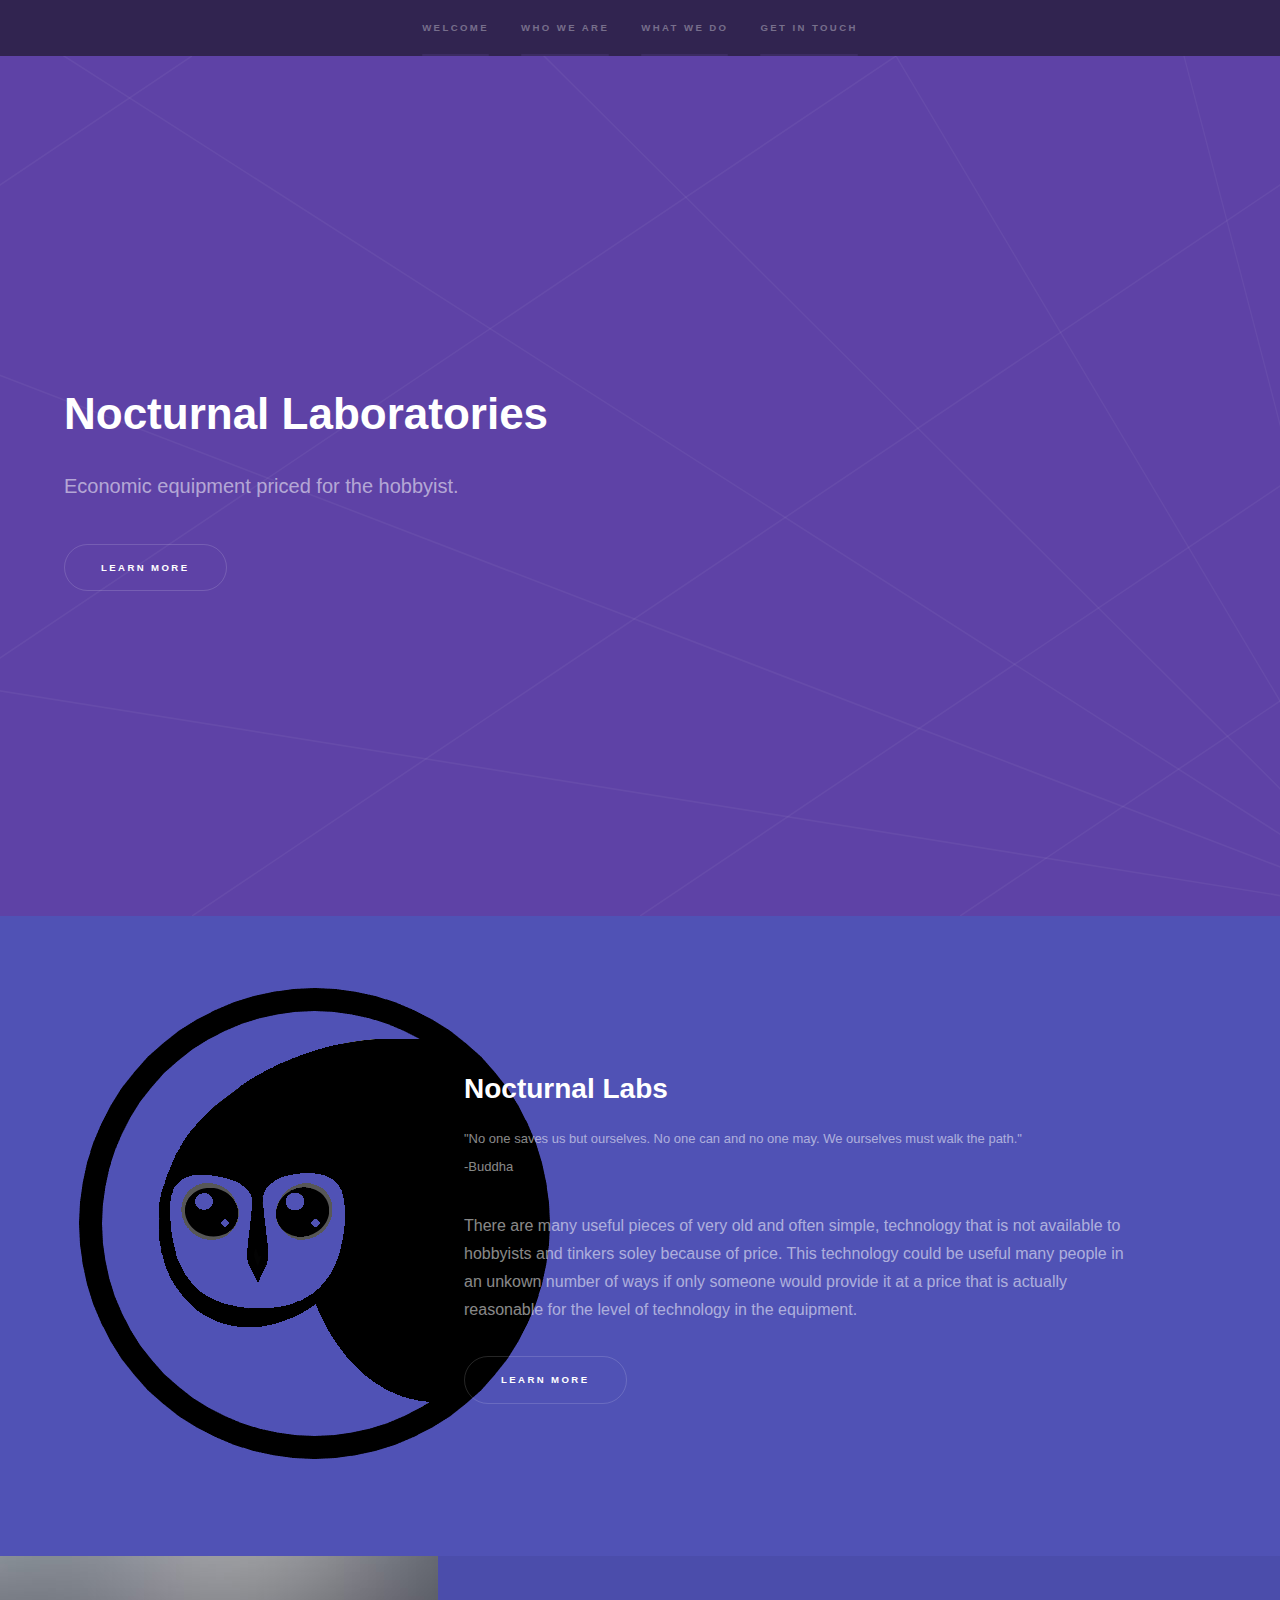
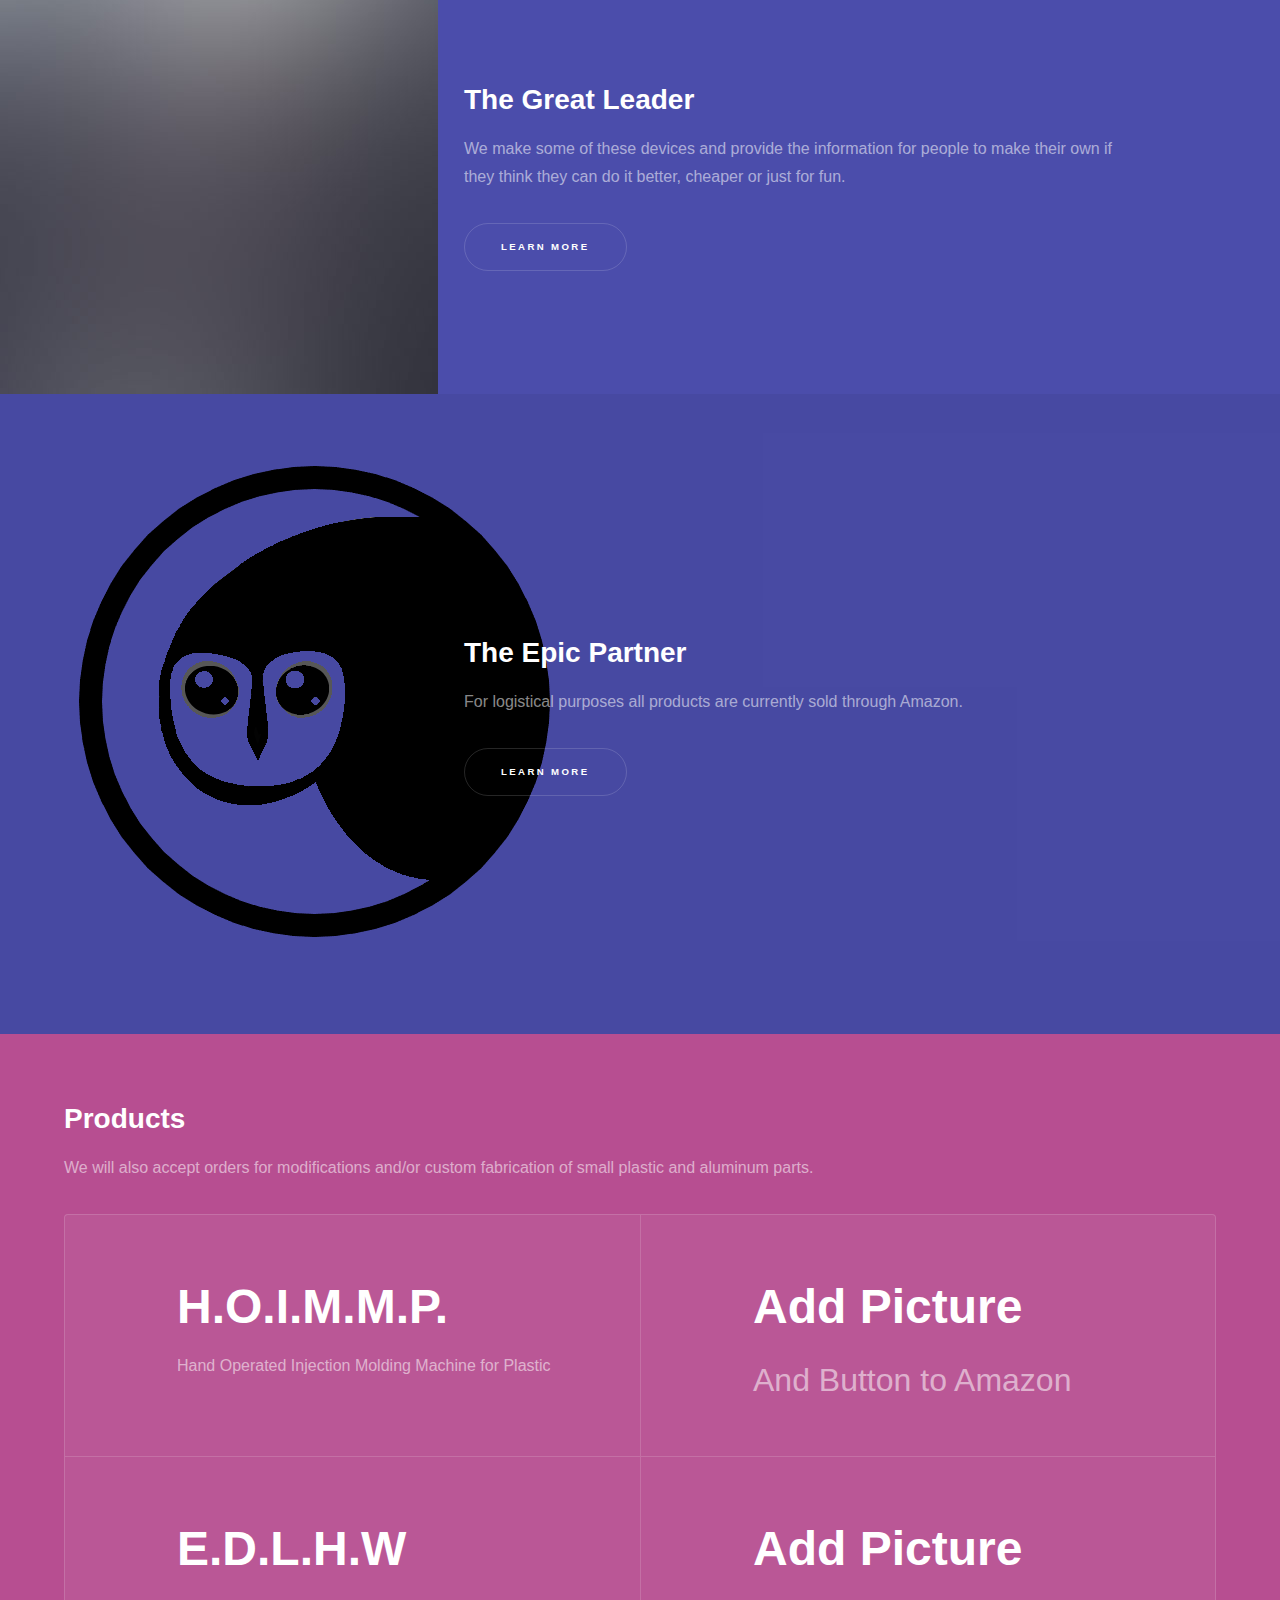
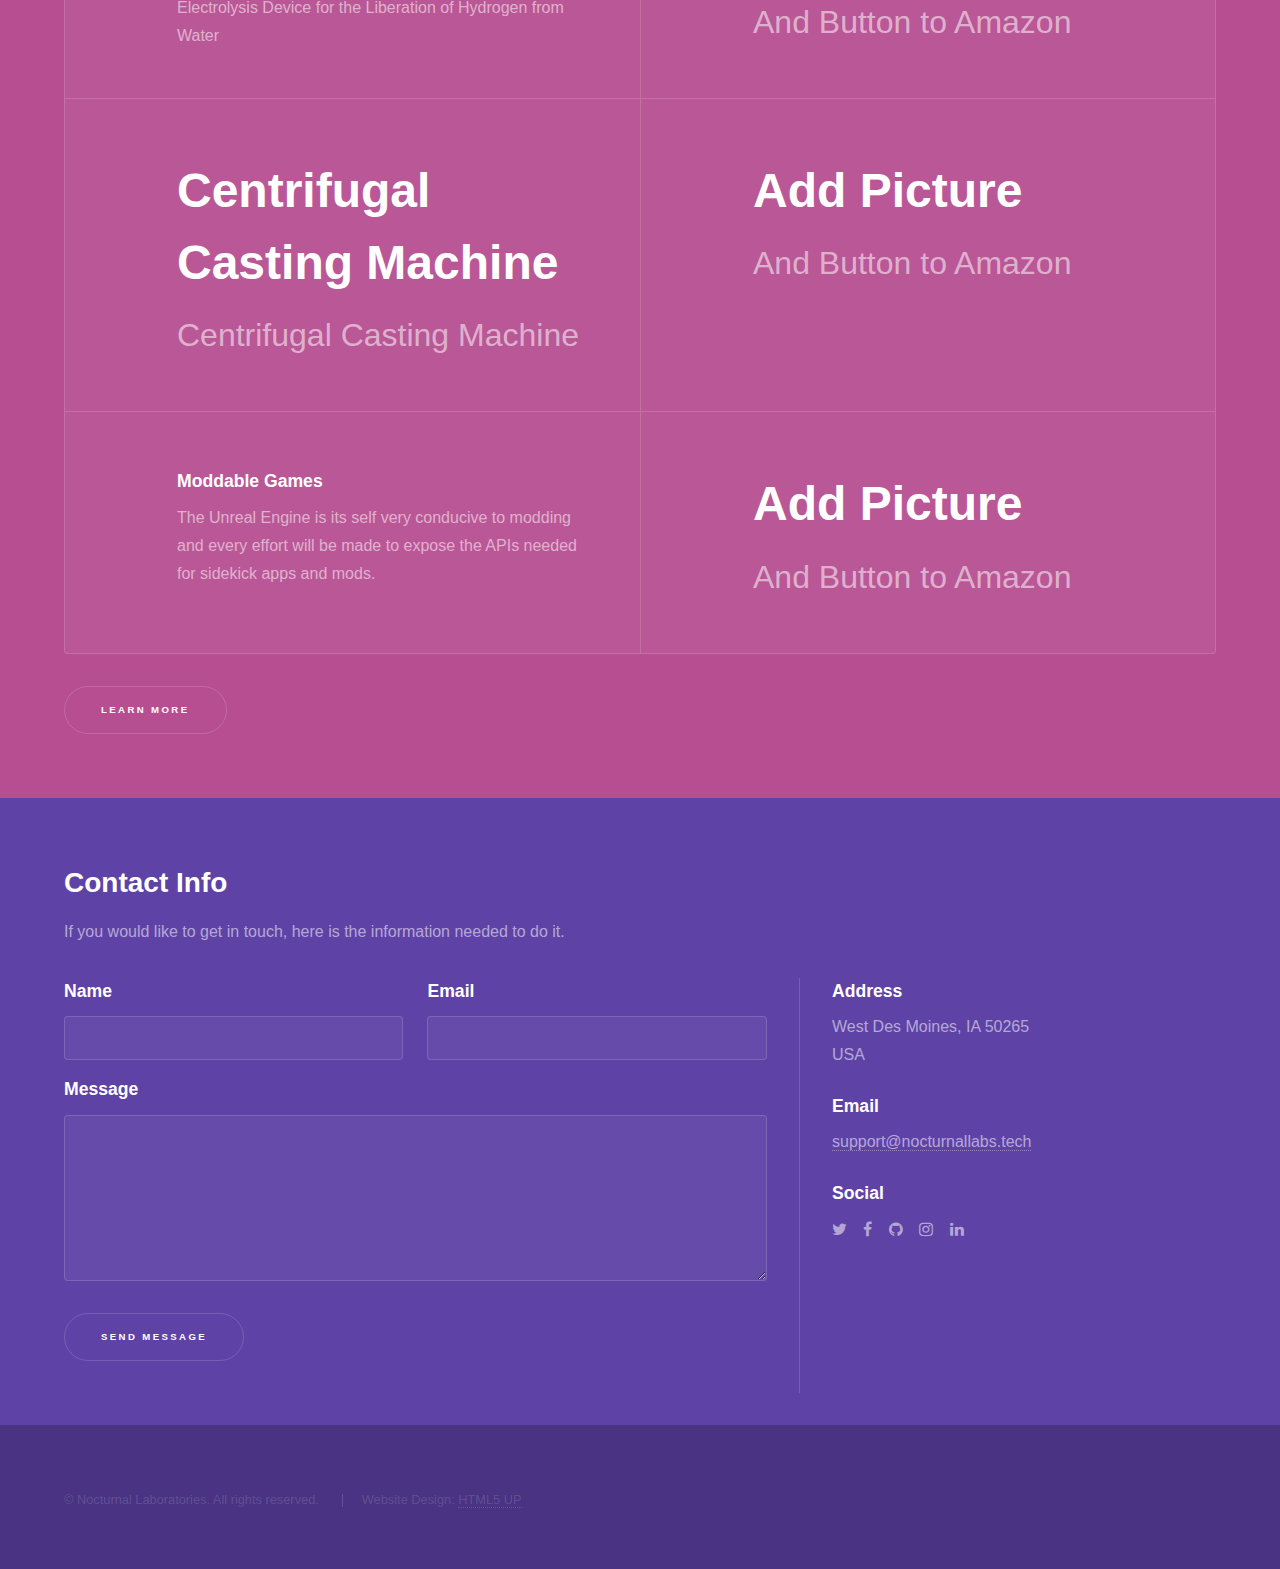
<file: index.html>
<!DOCTYPE HTML>
<html>
<head>
	<title>Official Website of Nocturnal Laboratories</title>
	<meta charset="utf-8" />
	<meta content="width=device-width, initial-scale=1" name="viewport" /><!--[if lte IE 8]><script src="assets/js/ie/html5shiv.js"></script><![endif]-->
	<meta name="description=" content="The offical website of Nocturnal Laboratories. Where you can find out everything about Nocuturnal Labs equipment.">
	<link href="assets/css/main.css" rel="stylesheet" />
</head>
<body data-gramm="true" data-gramm_editor="true" data-gramm_id="868182eb-ef02-20a8-28b9-46248ce03a6a">
<section id="sidebar">
<div class="inner">
<nav>
<ul>
	<li><a href="#intro">Welcome</a></li>
	<li><a href="#one">Who we are</a></li>
	<li><a href="#two">What we do</a></li>
	<li><a href="#three">Get in touch</a></li>
</ul>
</nav>
</div>
</section>

<div id="wrapper"><!-- Intro -->
<section class="wrapper style1 fullscreen fade-up" id="intro">
<div class="inner">
<h1>Nocturnal Laboratories</h1>

<p>Economic equipment priced for the hobbyist.</p>

<ul class="actions">
	<li><a class="button scrolly" href="#one">Learn more</a></li>
</ul>
</div>
</section>
<!-- One -->

<section class="wrapper style2 spotlights" id="one">
<section><a class="image" href="#"><img alt="" data-position="center center" src="images/NocturnalLabsLogo_transparent.png" /></a>

<div class="content">
<div class="inner">
<h2>Nocturnal Labs</h2>

<p><font size="2">&quot;No one saves us but ourselves. No one can and no one may. We ourselves must walk the path.&quot;<br>
-Buddha</font></p>

<p>There are many useful pieces of very old and often simple, technology that is not available to hobbyists and tinkers soley because of price. 
This technology could be useful many people in an unkown number of ways if only someone would provide 
it at a price that is actually reasonable for the level of technology in the equipment.</p>


<ul class="actions">
	<li><a class="button" href="#">Learn more</a></li>
</ul>
</div>
</div>
</section>

<section><a class="image" href="#"><img alt="" data-position="top center" src="images/pic02.jpg" /></a>

<div class="content">
<div class="inner">
<h2>The Great Leader</h2>

<p>We make some of these devices and provide the information for people to make their own if they think they can do it better, cheaper or just for fun.</p>

<ul class="actions">
	<li><a class="button" href="#">Learn more</a></li>
</ul>
</div>
</div>
</section>

<section><a class="image" href="#"><img alt="" data-position="25% 25%" src="images/NocturnalLabsLogo_transparent.png" /></a>

<div class="content">
<div class="inner">
<h2>The Epic Partner</h2>


<p>For logistical purposes all products are currently sold through Amazon.</p>


<ul class="actions">
	<li><a class="button" href="#">Learn more</a></li>
</ul>
</div>
</div>
</section>
</section>
<!-- Two -->

<section class="wrapper style3 fade-up" id="two">
<div class="inner">
<h2>Products</h2>

<p>We will also accept orders for modifications and/or custom fabrication of small plastic and aluminum parts.</p>

<div class="features">


<section>
<h3><font size="42">H.O.I.M.M.P.</font></h3>

<p>Hand Operated Injection Molding Machine for Plastic</p>
</section>

<section>	
<h3><font size="42">Add Picture</font></h3>

<p><font size="6">And Button to Amazon</font></p>
</section>

<section>
<h3><font size="42">E.D.L.H.W</font></h3>

<p>Electrolysis Device for the Liberation of Hydrogen from Water</section>

<section>	
<h3><font size="42">Add Picture</font></h3>

<p><font size="6">And Button to Amazon</font></p>
</section>
	
<section>
<h3><font size="42">Centrifugal Casting Machine</font></h3>

<p><font size="6">Centrifugal Casting Machine</font></section>


<section>	
<h3><font size="42">Add Picture</font></h3>

<p><font size="6">And Button to Amazon</font></p>
</section>

<section>
<h3>Moddable Games</h3>

<p>The Unreal Engine is its self very conducive to modding and every effort will be made to expose the APIs needed for sidekick apps and mods. </p>
</section>

<section>	
<h3><font size="42">Add Picture</font></h3>

<p><font size="6">And Button to Amazon</font></p>
</section>
</div>

<ul class="actions">
	<li><a class="button" href="#">Learn more</a></li>
</ul>
</div>
</section>
<!-- Three -->

<section class="wrapper style1 fade-up" id="three">
<div class="inner">
<h2>Contact Info</h2>

<p>If you would like to get in touch, here is the information needed to do it.</p>

<div class="split style1">
<section>
<form action="#" method="post">
<div class="field half first"><label for="name">Name</label> <input id="name" name="name" type="text" /></div>

<div class="field half"><label for="email">Email</label> <input id="email" name="email" type="text" /></div>

<div class="field"><label for="message">Message</label><textarea id="message" name="message" rows="5"></textarea></div>

<ul class="actions">
	<li><a class="button submit" href="">Send Message</a></li>
</ul>
</form>
</section>

<section>
<ul class="contact">
	<li>
	<h3>Address</h3>
	<span>West Des Moines, IA 50265<br />
	USA</span></li>
	<li>
	<h3>Email</h3>
	<a href="#">support@nocturnallabs.tech</a></li>
	<li>
	
	<!-- 
	<h3>Phone</h3>
	<span>(000) 000-0000</span></li>
	-->

	<li>
	<h3>Social</h3>

	<ul class="icons">
		<li><a class="fa-twitter" href="#"><span class="label">Twitter</span></a></li>
		<li><a class="fa-facebook" href="#"><span class="label">Facebook</span></a></li>
		<li><a class="fa-github" href="#"><span class="label">GitHub</span></a></li>
		<li><a class="fa-instagram" href="#"><span class="label">Instagram</span></a></li>
		<li><a class="fa-linkedin" href="#"><span class="label">LinkedIn</span></a></li>
	</ul>
	</li>
</ul>
</section>
</div>
</div>
</section>
</div>

<footer class="wrapper style1-alt" id="footer">
<div class="inner">
<ul class="menu">
	<li>&copy; Nocturnal Laboratories. All rights reserved.</li>
	<li>Website Design: <a href="http://html5up.net">HTML5 UP</a></li>
</ul>
</div>
</footer>
</body>
</html>
</file>
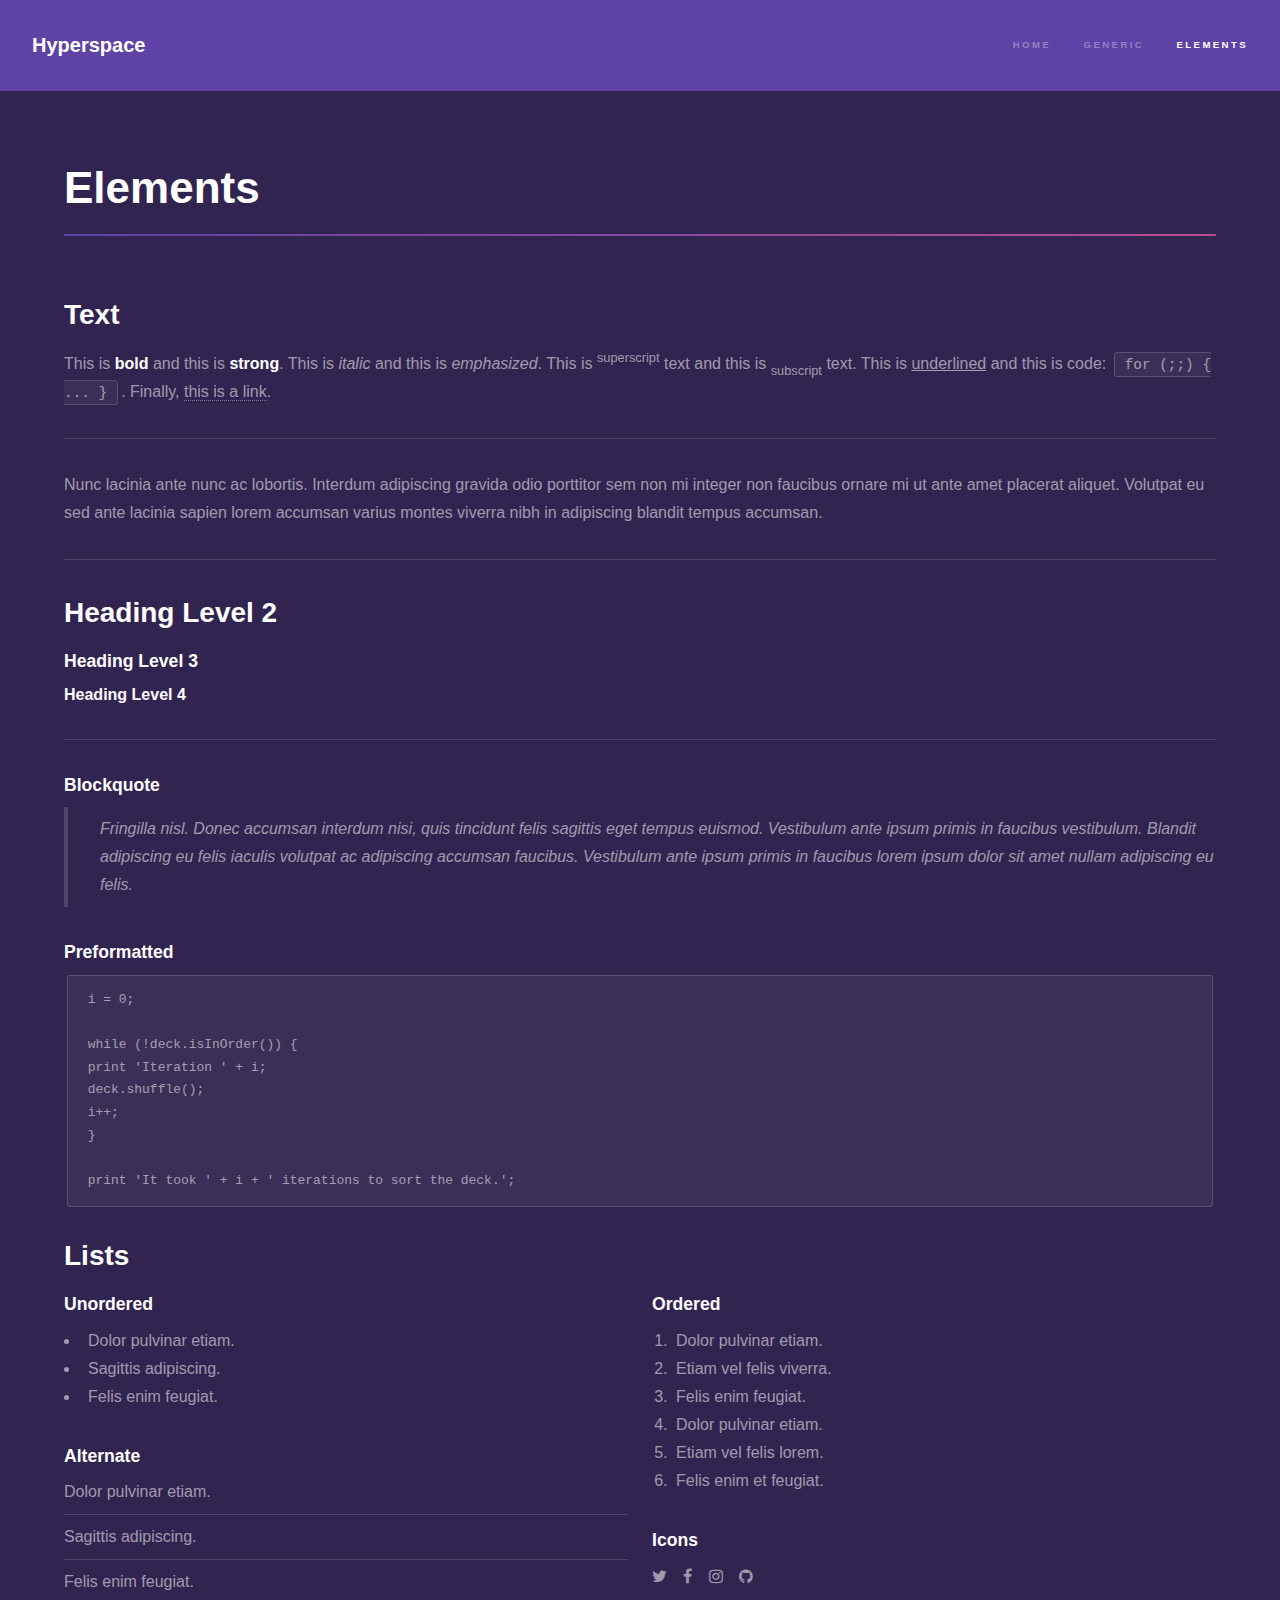
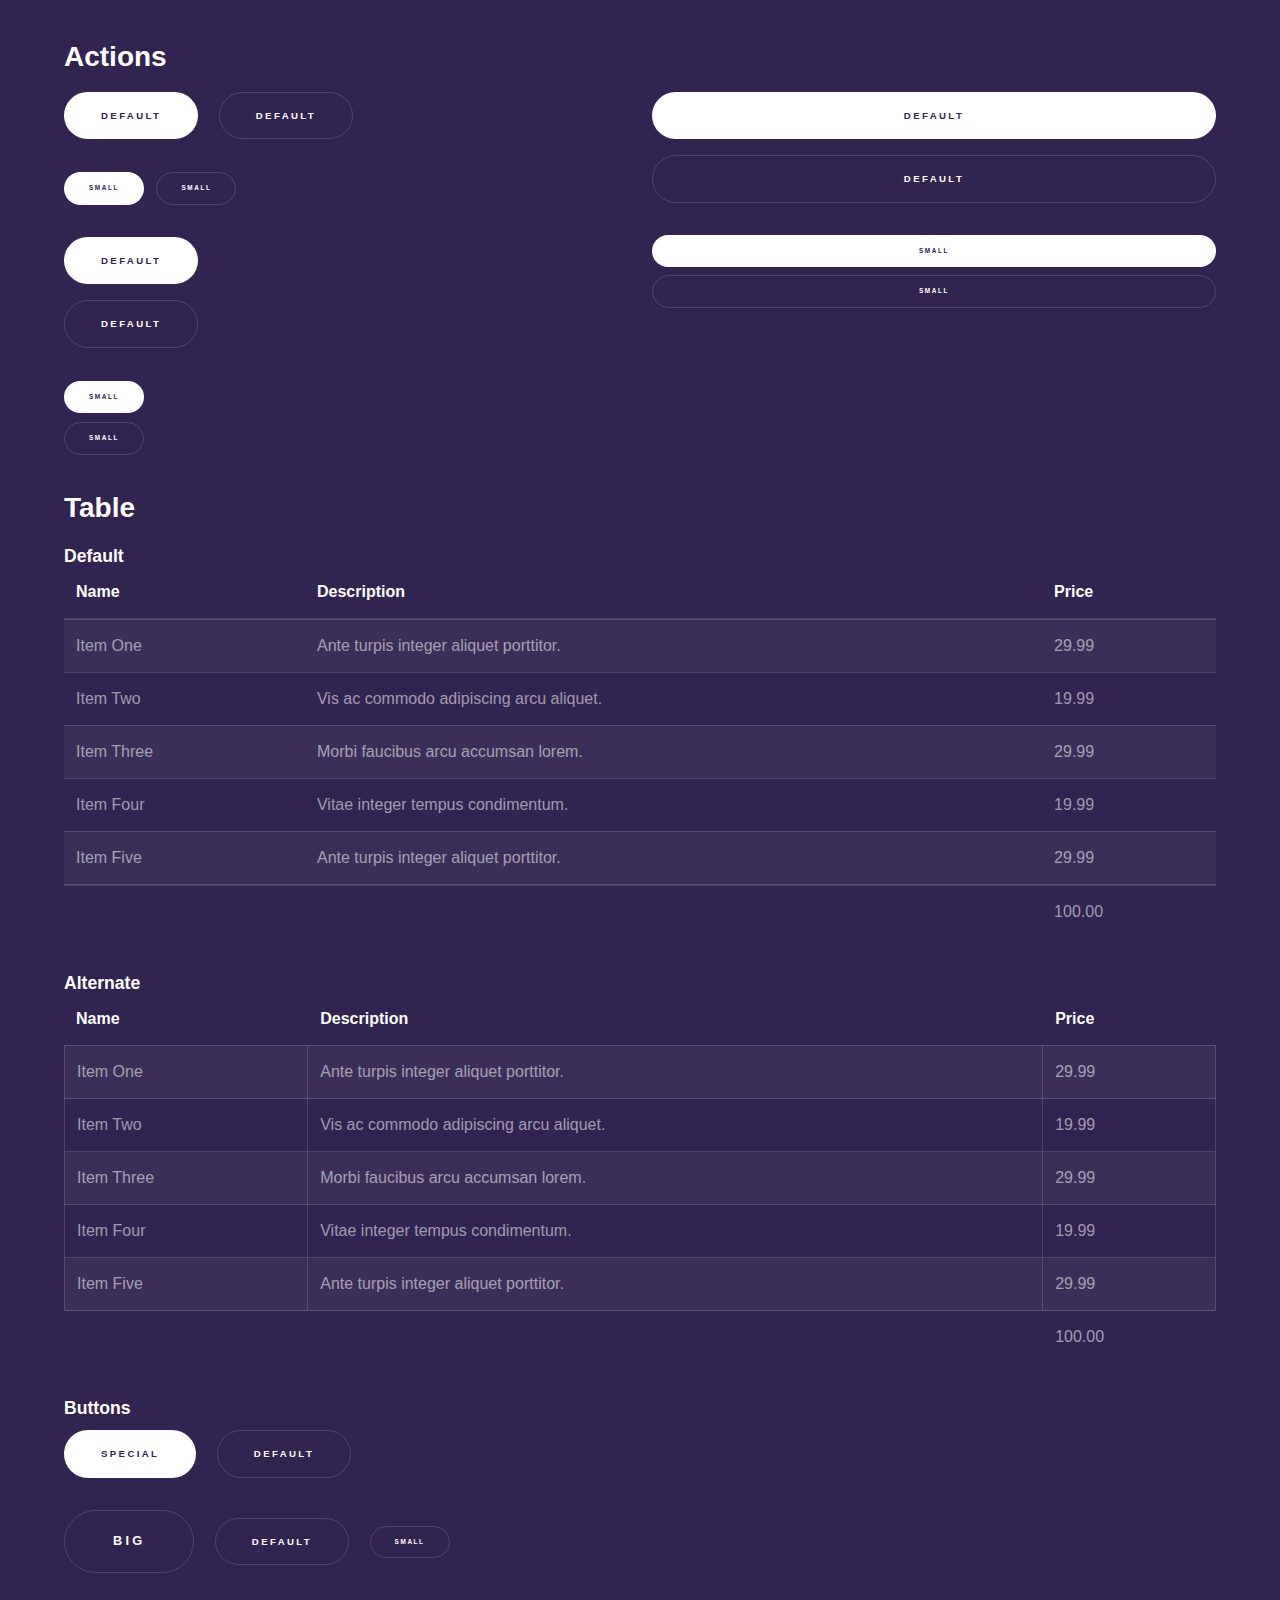
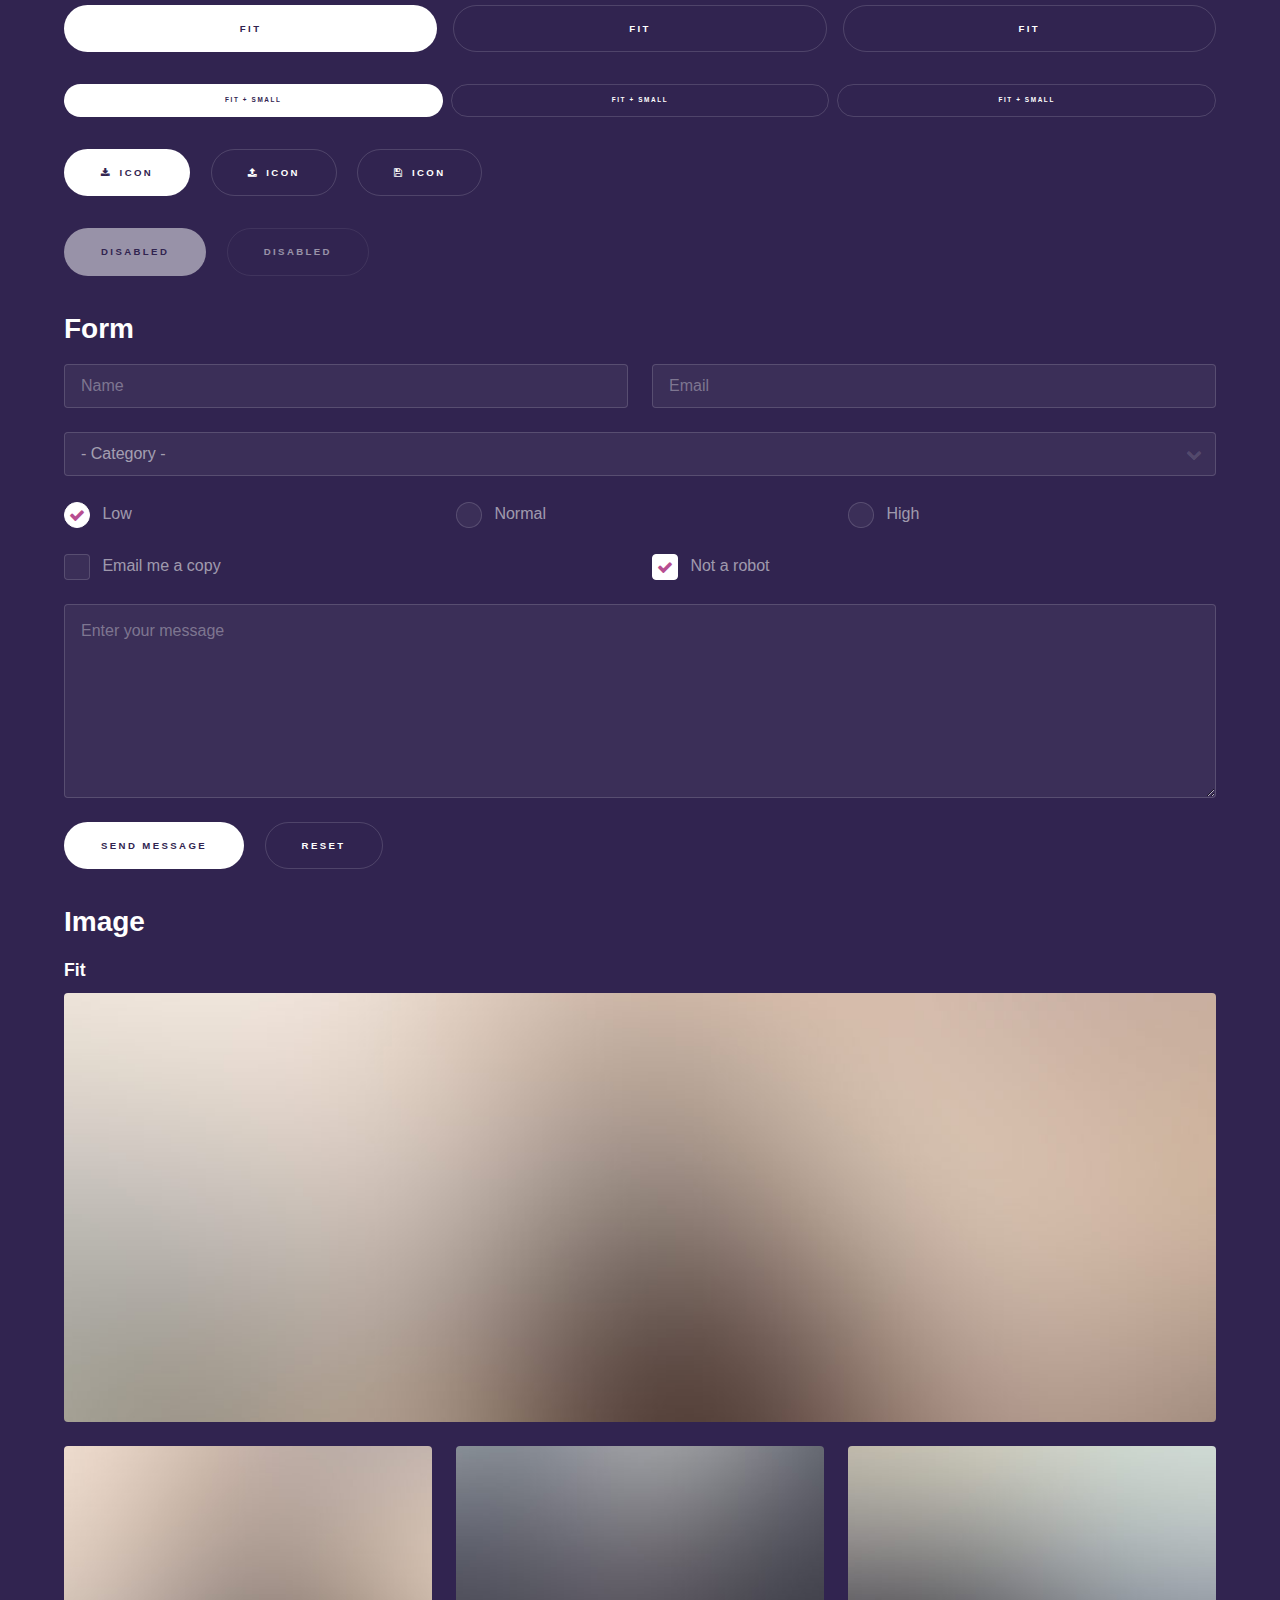
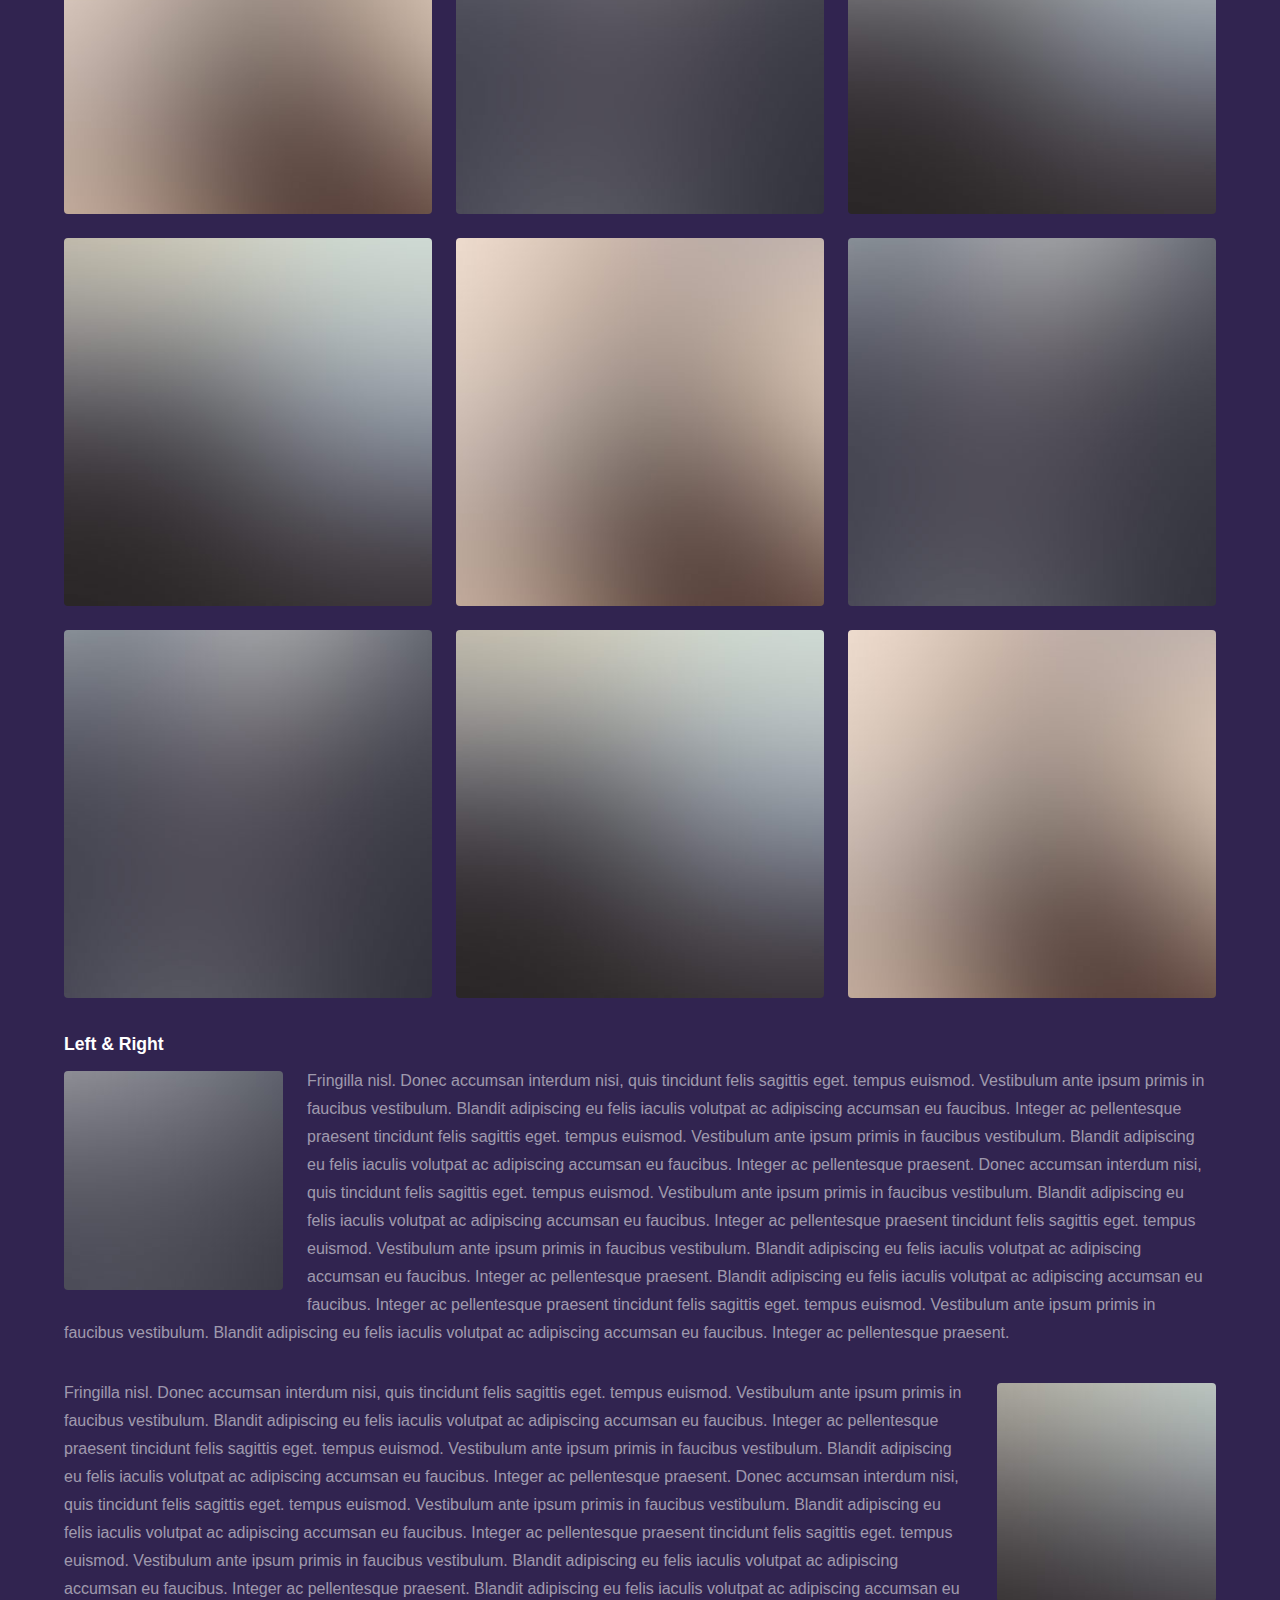
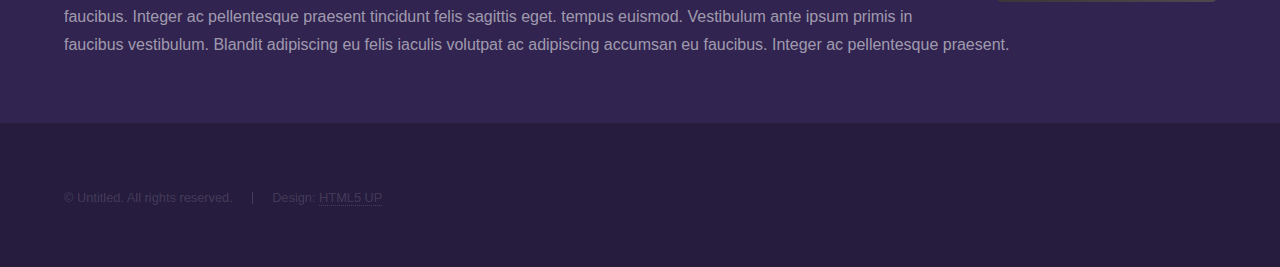
<file: elements.html>
<!DOCTYPE HTML>
<!--
	Hyperspace by HTML5 UP
	html5up.net | @ajlkn
	Free for personal and commercial use under the CCA 3.0 license (html5up.net/license)
-->
<html>
	<head>
		<title>Elements - Hyperspace by HTML5 UP</title>
		<meta charset="utf-8" />
		<meta name="viewport" content="width=device-width, initial-scale=1" />
		<!--[if lte IE 8]><script src="assets/js/ie/html5shiv.js"></script><![endif]-->
		<link rel="stylesheet" href="assets/css/main.css" />
		<!--[if lte IE 9]><link rel="stylesheet" href="assets/css/ie9.css" /><![endif]-->
		<!--[if lte IE 8]><link rel="stylesheet" href="assets/css/ie8.css" /><![endif]-->
	</head>
	<body>

		<!-- Header -->
			<header id="header">
				<a href="index.html" class="title">Hyperspace</a>
				<nav>
					<ul>
						<li><a href="index.html">Home</a></li>
						<li><a href="generic.html">Generic</a></li>
						<li><a href="elements.html"  class="active">Elements</a></li>
					</ul>
				</nav>
			</header>

		<!-- Wrapper -->
			<div id="wrapper">

				<!-- Main -->
					<section id="main" class="wrapper">
						<div class="inner">
							<h1 class="major">Elements</h1>

							<!-- Text -->
								<section>
									<h2>Text</h2>
									<p>This is <b>bold</b> and this is <strong>strong</strong>. This is <i>italic</i> and this is <em>emphasized</em>.
									This is <sup>superscript</sup> text and this is <sub>subscript</sub> text.
									This is <u>underlined</u> and this is code: <code>for (;;) { ... }</code>. Finally, <a href="#">this is a link</a>.</p>
									<hr />
									<p>Nunc lacinia ante nunc ac lobortis. Interdum adipiscing gravida odio porttitor sem non mi integer non faucibus ornare mi ut ante amet placerat aliquet. Volutpat eu sed ante lacinia sapien lorem accumsan varius montes viverra nibh in adipiscing blandit tempus accumsan.</p>
									<hr />
									<h2>Heading Level 2</h2>
									<h3>Heading Level 3</h3>
									<h4>Heading Level 4</h4>
									<hr />
									<h3>Blockquote</h3>
									<blockquote>Fringilla nisl. Donec accumsan interdum nisi, quis tincidunt felis sagittis eget tempus euismod. Vestibulum ante ipsum primis in faucibus vestibulum. Blandit adipiscing eu felis iaculis volutpat ac adipiscing accumsan faucibus. Vestibulum ante ipsum primis in faucibus lorem ipsum dolor sit amet nullam adipiscing eu felis.</blockquote>
									<h3>Preformatted</h3>
									<pre><code>i = 0;

while (!deck.isInOrder()) {
print 'Iteration ' + i;
deck.shuffle();
i++;
}

print 'It took ' + i + ' iterations to sort the deck.';</code></pre>
								</section>

							<!-- Lists -->
								<section>
									<h2>Lists</h2>
									<div class="row">
										<div class="6u 12u$(medium)">
											<h3>Unordered</h3>
											<ul>
												<li>Dolor pulvinar etiam.</li>
												<li>Sagittis adipiscing.</li>
												<li>Felis enim feugiat.</li>
											</ul>
											<h3>Alternate</h3>
											<ul class="alt">
												<li>Dolor pulvinar etiam.</li>
												<li>Sagittis adipiscing.</li>
												<li>Felis enim feugiat.</li>
											</ul>
										</div>
										<div class="6u$ 12u$(medium)">
											<h3>Ordered</h3>
											<ol>
												<li>Dolor pulvinar etiam.</li>
												<li>Etiam vel felis viverra.</li>
												<li>Felis enim feugiat.</li>
												<li>Dolor pulvinar etiam.</li>
												<li>Etiam vel felis lorem.</li>
												<li>Felis enim et feugiat.</li>
											</ol>
											<h3>Icons</h3>
											<ul class="icons">
												<li><a href="#" class="icon fa-twitter"><span class="label">Twitter</span></a></li>
												<li><a href="#" class="icon fa-facebook"><span class="label">Facebook</span></a></li>
												<li><a href="#" class="icon fa-instagram"><span class="label">Instagram</span></a></li>
												<li><a href="#" class="icon fa-github"><span class="label">Github</span></a></li>
											</ul>
										</div>
									</div>
									<h2>Actions</h2>
									<div class="row">
										<div class="6u 12u$(medium)">
											<ul class="actions">
												<li><a href="#" class="button special">Default</a></li>
												<li><a href="#" class="button">Default</a></li>
											</ul>
											<ul class="actions small">
												<li><a href="#" class="button special small">Small</a></li>
												<li><a href="#" class="button small">Small</a></li>
											</ul>
											<ul class="actions vertical">
												<li><a href="#" class="button special">Default</a></li>
												<li><a href="#" class="button">Default</a></li>
											</ul>
											<ul class="actions vertical small">
												<li><a href="#" class="button special small">Small</a></li>
												<li><a href="#" class="button small">Small</a></li>
											</ul>
										</div>
										<div class="6u 12u$(medium)">
											<ul class="actions vertical">
												<li><a href="#" class="button special fit">Default</a></li>
												<li><a href="#" class="button fit">Default</a></li>
											</ul>
											<ul class="actions vertical small">
												<li><a href="#" class="button special small fit">Small</a></li>
												<li><a href="#" class="button small fit">Small</a></li>
											</ul>
										</div>
									</div>
								</section>

							<!-- Table -->
								<section>
									<h2>Table</h2>
									<h3>Default</h3>
									<div class="table-wrapper">
										<table>
											<thead>
												<tr>
													<th>Name</th>
													<th>Description</th>
													<th>Price</th>
												</tr>
											</thead>
											<tbody>
												<tr>
													<td>Item One</td>
													<td>Ante turpis integer aliquet porttitor.</td>
													<td>29.99</td>
												</tr>
												<tr>
													<td>Item Two</td>
													<td>Vis ac commodo adipiscing arcu aliquet.</td>
													<td>19.99</td>
												</tr>
												<tr>
													<td>Item Three</td>
													<td> Morbi faucibus arcu accumsan lorem.</td>
													<td>29.99</td>
												</tr>
												<tr>
													<td>Item Four</td>
													<td>Vitae integer tempus condimentum.</td>
													<td>19.99</td>
												</tr>
												<tr>
													<td>Item Five</td>
													<td>Ante turpis integer aliquet porttitor.</td>
													<td>29.99</td>
												</tr>
											</tbody>
											<tfoot>
												<tr>
													<td colspan="2"></td>
													<td>100.00</td>
												</tr>
											</tfoot>
										</table>
									</div>

									<h3>Alternate</h3>
									<div class="table-wrapper">
										<table class="alt">
											<thead>
												<tr>
													<th>Name</th>
													<th>Description</th>
													<th>Price</th>
												</tr>
											</thead>
											<tbody>
												<tr>
													<td>Item One</td>
													<td>Ante turpis integer aliquet porttitor.</td>
													<td>29.99</td>
												</tr>
												<tr>
													<td>Item Two</td>
													<td>Vis ac commodo adipiscing arcu aliquet.</td>
													<td>19.99</td>
												</tr>
												<tr>
													<td>Item Three</td>
													<td> Morbi faucibus arcu accumsan lorem.</td>
													<td>29.99</td>
												</tr>
												<tr>
													<td>Item Four</td>
													<td>Vitae integer tempus condimentum.</td>
													<td>19.99</td>
												</tr>
												<tr>
													<td>Item Five</td>
													<td>Ante turpis integer aliquet porttitor.</td>
													<td>29.99</td>
												</tr>
											</tbody>
											<tfoot>
												<tr>
													<td colspan="2"></td>
													<td>100.00</td>
												</tr>
											</tfoot>
										</table>
									</div>
								</section>

							<!-- Buttons -->
								<section>
									<h3>Buttons</h3>
									<ul class="actions">
										<li><a href="#" class="button special">Special</a></li>
										<li><a href="#" class="button">Default</a></li>
									</ul>
									<ul class="actions">
										<li><a href="#" class="button big">Big</a></li>
										<li><a href="#" class="button">Default</a></li>
										<li><a href="#" class="button small">Small</a></li>
									</ul>
									<ul class="actions fit">
										<li><a href="#" class="button special fit">Fit</a></li>
										<li><a href="#" class="button fit">Fit</a></li>
										<li><a href="#" class="button fit">Fit</a></li>
									</ul>
									<ul class="actions fit small">
										<li><a href="#" class="button special fit small">Fit + Small</a></li>
										<li><a href="#" class="button fit small">Fit + Small</a></li>
										<li><a href="#" class="button fit small">Fit + Small</a></li>
									</ul>
									<ul class="actions">
										<li><a href="#" class="button special icon fa-download">Icon</a></li>
										<li><a href="#" class="button icon fa-upload">Icon</a></li>
										<li><a href="#" class="button icon fa-save">Icon</a></li>
									</ul>
									<ul class="actions">
										<li><span class="button special disabled">Disabled</span></li>
										<li><span class="button disabled">Disabled</span></li>
									</ul>
								</section>

							<!-- Form -->
								<section>
									<h2>Form</h2>
									<form method="post" action="#">
										<div class="row uniform">
											<div class="6u 12u$(xsmall)">
												<input type="text" name="demo-name" id="demo-name" value="" placeholder="Name" />
											</div>
											<div class="6u$ 12u$(xsmall)">
												<input type="email" name="demo-email" id="demo-email" value="" placeholder="Email" />
											</div>
											<div class="12u$">
												<div class="select-wrapper">
													<select name="demo-category" id="demo-category">
														<option value="">- Category -</option>
														<option value="1">Manufacturing</option>
														<option value="1">Shipping</option>
														<option value="1">Administration</option>
														<option value="1">Human Resources</option>
													</select>
												</div>
											</div>
											<div class="4u 12u$(small)">
												<input type="radio" id="demo-priority-low" name="demo-priority" checked>
												<label for="demo-priority-low">Low</label>
											</div>
											<div class="4u 12u$(small)">
												<input type="radio" id="demo-priority-normal" name="demo-priority">
												<label for="demo-priority-normal">Normal</label>
											</div>
											<div class="4u$ 12u$(small)">
												<input type="radio" id="demo-priority-high" name="demo-priority">
												<label for="demo-priority-high">High</label>
											</div>
											<div class="6u 12u$(small)">
												<input type="checkbox" id="demo-copy" name="demo-copy">
												<label for="demo-copy">Email me a copy</label>
											</div>
											<div class="6u$ 12u$(small)">
												<input type="checkbox" id="demo-human" name="demo-human" checked>
												<label for="demo-human">Not a robot</label>
											</div>
											<div class="12u$">
												<textarea name="demo-message" id="demo-message" placeholder="Enter your message" rows="6"></textarea>
											</div>
											<div class="12u$">
												<ul class="actions">
													<li><input type="submit" value="Send Message" class="special" /></li>
													<li><input type="reset" value="Reset" /></li>
												</ul>
											</div>
										</div>
									</form>
								</section>

							<!-- Image -->
								<section>
									<h2>Image</h2>
									<h3>Fit</h3>
									<div class="box alt">
										<div class="row uniform">
											<div class="12u$"><span class="image fit"><img src="images/pic04.jpg" alt="" /></span></div>
											<div class="4u"><span class="image fit"><img src="images/pic01.jpg" alt="" /></span></div>
											<div class="4u"><span class="image fit"><img src="images/pic02.jpg" alt="" /></span></div>
											<div class="4u$"><span class="image fit"><img src="images/pic03.jpg" alt="" /></span></div>
											<div class="4u"><span class="image fit"><img src="images/pic03.jpg" alt="" /></span></div>
											<div class="4u"><span class="image fit"><img src="images/pic01.jpg" alt="" /></span></div>
											<div class="4u$"><span class="image fit"><img src="images/pic02.jpg" alt="" /></span></div>
											<div class="4u"><span class="image fit"><img src="images/pic02.jpg" alt="" /></span></div>
											<div class="4u"><span class="image fit"><img src="images/pic03.jpg" alt="" /></span></div>
											<div class="4u$"><span class="image fit"><img src="images/pic01.jpg" alt="" /></span></div>
										</div>
									</div>
									<h3>Left &amp; Right</h3>
									<p><span class="image left"><img src="images/pic05.jpg" alt="" /></span>Fringilla nisl. Donec accumsan interdum nisi, quis tincidunt felis sagittis eget. tempus euismod. Vestibulum ante ipsum primis in faucibus vestibulum. Blandit adipiscing eu felis iaculis volutpat ac adipiscing accumsan eu faucibus. Integer ac pellentesque praesent tincidunt felis sagittis eget. tempus euismod. Vestibulum ante ipsum primis in faucibus vestibulum. Blandit adipiscing eu felis iaculis volutpat ac adipiscing accumsan eu faucibus. Integer ac pellentesque praesent. Donec accumsan interdum nisi, quis tincidunt felis sagittis eget. tempus euismod. Vestibulum ante ipsum primis in faucibus vestibulum. Blandit adipiscing eu felis iaculis volutpat ac adipiscing accumsan eu faucibus. Integer ac pellentesque praesent tincidunt felis sagittis eget. tempus euismod. Vestibulum ante ipsum primis in faucibus vestibulum. Blandit adipiscing eu felis iaculis volutpat ac adipiscing accumsan eu faucibus. Integer ac pellentesque praesent. Blandit adipiscing eu felis iaculis volutpat ac adipiscing accumsan eu faucibus. Integer ac pellentesque praesent tincidunt felis sagittis eget. tempus euismod. Vestibulum ante ipsum primis in faucibus vestibulum. Blandit adipiscing eu felis iaculis volutpat ac adipiscing accumsan eu faucibus. Integer ac pellentesque praesent.</p>
									<p><span class="image right"><img src="images/pic06.jpg" alt="" /></span>Fringilla nisl. Donec accumsan interdum nisi, quis tincidunt felis sagittis eget. tempus euismod. Vestibulum ante ipsum primis in faucibus vestibulum. Blandit adipiscing eu felis iaculis volutpat ac adipiscing accumsan eu faucibus. Integer ac pellentesque praesent tincidunt felis sagittis eget. tempus euismod. Vestibulum ante ipsum primis in faucibus vestibulum. Blandit adipiscing eu felis iaculis volutpat ac adipiscing accumsan eu faucibus. Integer ac pellentesque praesent. Donec accumsan interdum nisi, quis tincidunt felis sagittis eget. tempus euismod. Vestibulum ante ipsum primis in faucibus vestibulum. Blandit adipiscing eu felis iaculis volutpat ac adipiscing accumsan eu faucibus. Integer ac pellentesque praesent tincidunt felis sagittis eget. tempus euismod. Vestibulum ante ipsum primis in faucibus vestibulum. Blandit adipiscing eu felis iaculis volutpat ac adipiscing accumsan eu faucibus. Integer ac pellentesque praesent. Blandit adipiscing eu felis iaculis volutpat ac adipiscing accumsan eu faucibus. Integer ac pellentesque praesent tincidunt felis sagittis eget. tempus euismod. Vestibulum ante ipsum primis in faucibus vestibulum. Blandit adipiscing eu felis iaculis volutpat ac adipiscing accumsan eu faucibus. Integer ac pellentesque praesent.</p>
								</section>

						</div>
					</section>

			</div>

		<!-- Footer -->
			<footer id="footer" class="wrapper alt">
				<div class="inner">
					<ul class="menu">
						<li>&copy; Untitled. All rights reserved.</li><li>Design: <a href="http://html5up.net">HTML5 UP</a></li>
					</ul>
				</div>
			</footer>

		<!-- Scripts -->
			<script src="assets/js/jquery.min.js"></script>
			<script src="assets/js/jquery.scrollex.min.js"></script>
			<script src="assets/js/jquery.scrolly.min.js"></script>
			<script src="assets/js/skel.min.js"></script>
			<script src="assets/js/util.js"></script>
			<!--[if lte IE 8]><script src="assets/js/ie/respond.min.js"></script><![endif]-->
			<script src="assets/js/main.js"></script>

	</body>
</html>
</file>
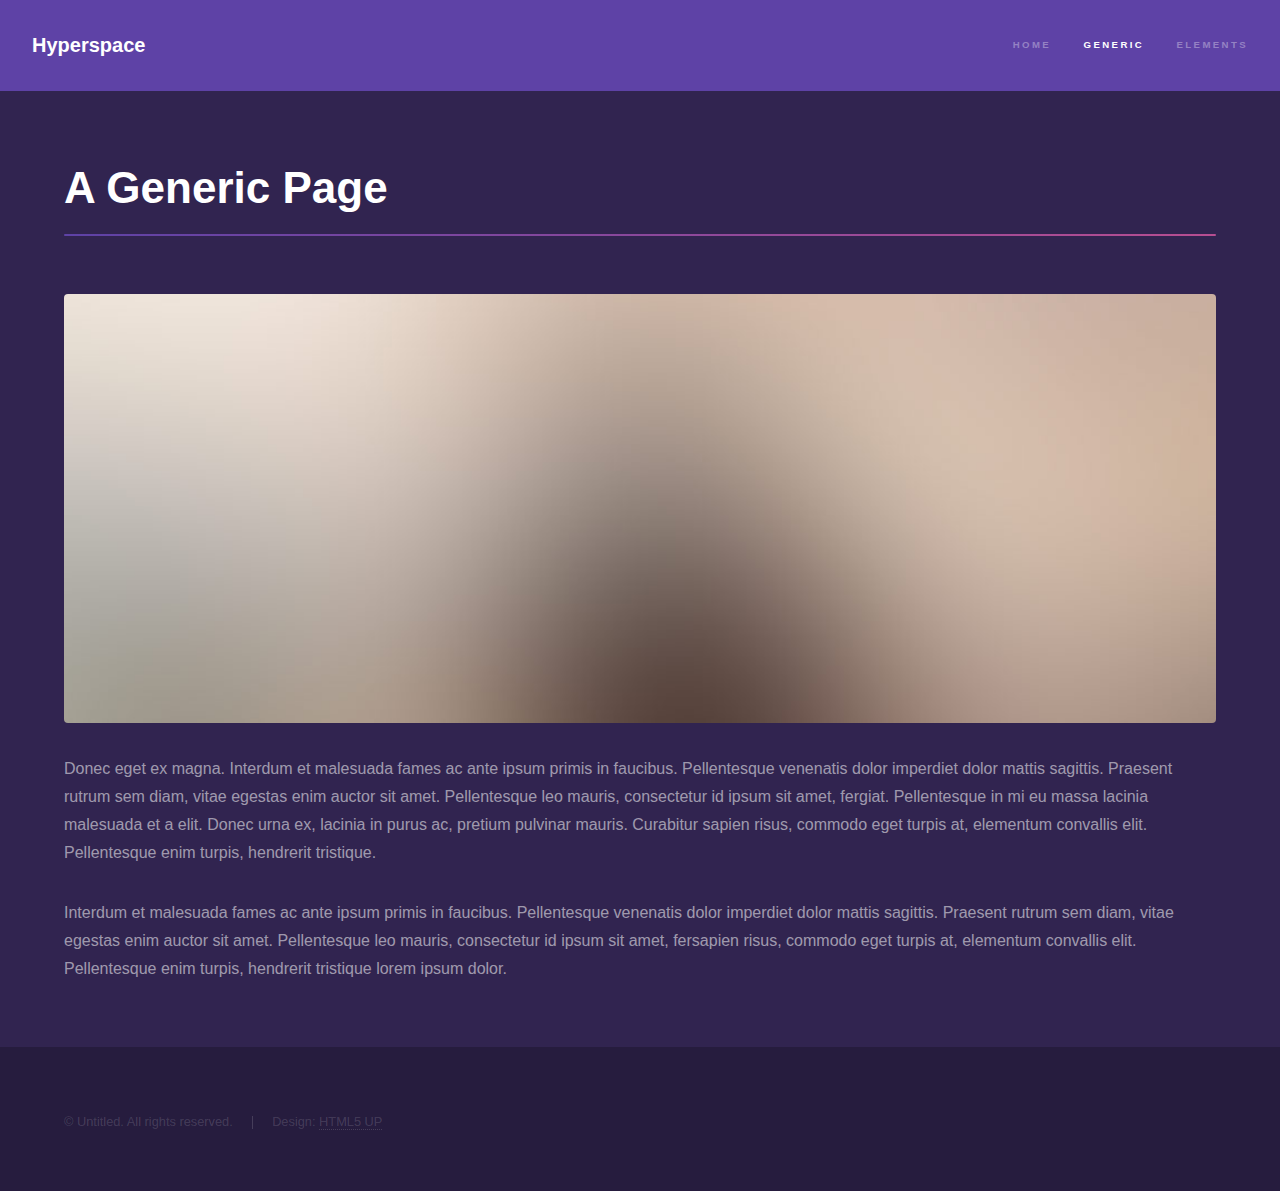
<file: generic.html>
<!DOCTYPE HTML>
<!--
	Hyperspace by HTML5 UP
	html5up.net | @ajlkn
	Free for personal and commercial use under the CCA 3.0 license (html5up.net/license)
-->
<html>
	<head>
		<title>Generic - Hyperspace by HTML5 UP</title>
		<meta charset="utf-8" />
		<meta name="viewport" content="width=device-width, initial-scale=1" />
		<!--[if lte IE 8]><script src="assets/js/ie/html5shiv.js"></script><![endif]-->
		<link rel="stylesheet" href="assets/css/main.css" />
		<!--[if lte IE 9]><link rel="stylesheet" href="assets/css/ie9.css" /><![endif]-->
		<!--[if lte IE 8]><link rel="stylesheet" href="assets/css/ie8.css" /><![endif]-->
	</head>
	<body>

		<!-- Header -->
			<header id="header">
				<a href="index.html" class="title">Hyperspace</a>
				<nav>
					<ul>
						<li><a href="index.html">Home</a></li>
						<li><a href="generic.html" class="active">Generic</a></li>
						<li><a href="elements.html">Elements</a></li>
					</ul>
				</nav>
			</header>

		<!-- Wrapper -->
			<div id="wrapper">

				<!-- Main -->
					<section id="main" class="wrapper">
						<div class="inner">
							<h1 class="major">A Generic Page</h1>
							<span class="image fit"><img src="images/pic04.jpg" alt="" /></span>
							<p>Donec eget ex magna. Interdum et malesuada fames ac ante ipsum primis in faucibus. Pellentesque venenatis dolor imperdiet dolor mattis sagittis. Praesent rutrum sem diam, vitae egestas enim auctor sit amet. Pellentesque leo mauris, consectetur id ipsum sit amet, fergiat. Pellentesque in mi eu massa lacinia malesuada et a elit. Donec urna ex, lacinia in purus ac, pretium pulvinar mauris. Curabitur sapien risus, commodo eget turpis at, elementum convallis elit. Pellentesque enim turpis, hendrerit tristique.</p>
							<p>Interdum et malesuada fames ac ante ipsum primis in faucibus. Pellentesque venenatis dolor imperdiet dolor mattis sagittis. Praesent rutrum sem diam, vitae egestas enim auctor sit amet. Pellentesque leo mauris, consectetur id ipsum sit amet, fersapien risus, commodo eget turpis at, elementum convallis elit. Pellentesque enim turpis, hendrerit tristique lorem ipsum dolor.</p>
						</div>
					</section>

			</div>

		<!-- Footer -->
			<footer id="footer" class="wrapper alt">
				<div class="inner">
					<ul class="menu">
						<li>&copy; Untitled. All rights reserved.</li><li>Design: <a href="http://html5up.net">HTML5 UP</a></li>
					</ul>
				</div>
			</footer>

		<!-- Scripts -->
			<script src="assets/js/jquery.min.js"></script>
			<script src="assets/js/jquery.scrollex.min.js"></script>
			<script src="assets/js/jquery.scrolly.min.js"></script>
			<script src="assets/js/skel.min.js"></script>
			<script src="assets/js/util.js"></script>
			<!--[if lte IE 8]><script src="assets/js/ie/respond.min.js"></script><![endif]-->
			<script src="assets/js/main.js"></script>

	</body>
</html>
</file>
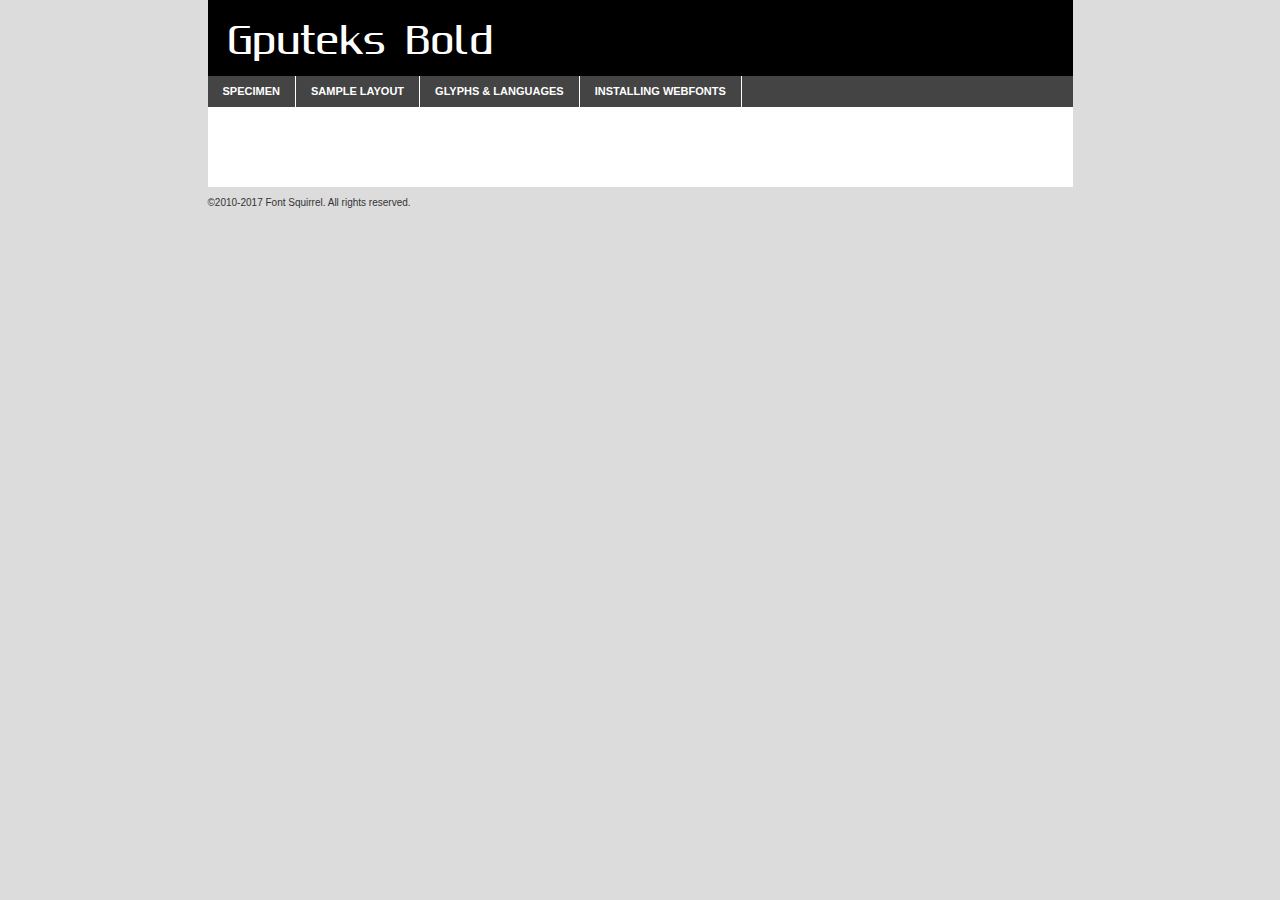
<file: gputeks-bold-demo.html>
<!DOCTYPE html PUBLIC "-//W3C//DTD XHTML 1.0 Transitional//EN"
	"http://www.w3.org/TR/xhtml1/DTD/xhtml1-transitional.dtd">

<html xmlns="http://www.w3.org/1999/xhtml" xml:lang="en" lang="en">
<head>
	<meta http-equiv="Content-Type" content="text/html; charset=utf-8" />
	<script src="http://ajax.googleapis.com/ajax/libs/jquery/1.7.2/jquery.min.js" type="text/javascript" charset="utf-8"></script>
	<script type="text/javascript">
	(function($){$.fn.easyTabs=function(option){var param=jQuery.extend({fadeSpeed:"fast",defaultContent:1,activeClass:'active'},option);$(this).each(function(){var thisId="#"+this.id;if(param.defaultContent==''){param.defaultContent=1;}
	if(typeof param.defaultContent=="number")
	{var defaultTab=$(thisId+" .tabs li:eq("+(param.defaultContent-1)+") a").attr('href').substr(1);}else{var defaultTab=param.defaultContent;}
	$(thisId+" .tabs li a").each(function(){var tabToHide=$(this).attr('href').substr(1);$("#"+tabToHide).addClass('easytabs-tab-content');});hideAll();changeContent(defaultTab);function hideAll(){$(thisId+" .easytabs-tab-content").hide();}
	function changeContent(tabId){hideAll();$(thisId+" .tabs li").removeClass(param.activeClass);$(thisId+" .tabs li a[href=#"+tabId+"]").closest('li').addClass(param.activeClass);if(param.fadeSpeed!="none")
	{$(thisId+" #"+tabId).fadeIn(param.fadeSpeed);}else{$(thisId+" #"+tabId).show();}}
	$(thisId+" .tabs li").click(function(){var tabId=$(this).find('a').attr('href').substr(1);changeContent(tabId);return false;});});}})(jQuery);
	</script>
	<link rel="stylesheet" href="specimen_files/specimen_stylesheet.css" type="text/css" charset="utf-8" />
	<link rel="stylesheet" href="stylesheet.css" type="text/css" charset="utf-8" />

	<style type="text/css">
					body{
				font-family: 'gputeksbold';
							}
		</style>

	<title>Gputeks Bold Specimen</title>
	
	
	<script type="text/javascript" charset="utf-8">
		$(document).ready(function() {
			$('#container').easyTabs({defaultContent:1});
		});
	</script>
</head>

<body>
<div id="container">
	<div id="header">
		Gputeks Bold	</div>
	<ul class="tabs">
		<li><a href="#specimen">Specimen</a></li>
		<li><a href="#layout">Sample Layout</a></li>
				<li><a href="#glyphs">Glyphs &amp; Languages</a></li>
		<li><a href="#installing">Installing Webfonts</a></li>
		
	</ul>
	
	<div id="main_content">

		
			<div id="specimen">
		
				<div class="section">
					<div class="grid12 firstcol">
						<div class="huge">AaBb</div>
					</div>
				</div>
		
				<div class="section">
					<div class="glyph_range">A&#x200B;B&#x200b;C&#x200b;D&#x200b;E&#x200b;F&#x200b;G&#x200b;H&#x200b;I&#x200b;J&#x200b;K&#x200b;L&#x200b;M&#x200b;N&#x200b;O&#x200b;P&#x200b;Q&#x200b;R&#x200b;S&#x200b;T&#x200b;U&#x200b;V&#x200b;W&#x200b;X&#x200b;Y&#x200b;Z&#x200b;a&#x200b;b&#x200b;c&#x200b;d&#x200b;e&#x200b;f&#x200b;g&#x200b;h&#x200b;i&#x200b;j&#x200b;k&#x200b;l&#x200b;m&#x200b;n&#x200b;o&#x200b;p&#x200b;q&#x200b;r&#x200b;s&#x200b;t&#x200b;u&#x200b;v&#x200b;w&#x200b;x&#x200b;y&#x200b;z&#x200b;1&#x200b;2&#x200b;3&#x200b;4&#x200b;5&#x200b;6&#x200b;7&#x200b;8&#x200b;9&#x200b;0&#x200b;&amp;&#x200b;.&#x200b;,&#x200b;?&#x200b;!&#x200b;&#64;&#x200b;(&#x200b;)&#x200b;#&#x200b;$&#x200b;%&#x200b;*&#x200b;+&#x200b;-&#x200b;=&#x200b;:&#x200b;;</div>
				</div>
				<div class="section">
					<div class="grid12 firstcol">
						<table class="sample_table">
							<tr><td>10</td><td class="size10">abcdefghijklmnopqrstuvwxyzABCDEFGHIJKLMNOPQRSTUVWXYZ0123456789abcdefghijklmnopqrstuvwxyzABCDEFGHIJKLMNOPQRSTUVWXYZ0123456789abcdefghijklmnopqrstuvwxyzABCDEFGHIJKLMNOPQRSTUVWXYZ</td></tr>
							<tr><td>11</td><td class="size11">abcdefghijklmnopqrstuvwxyzABCDEFGHIJKLMNOPQRSTUVWXYZ0123456789abcdefghijklmnopqrstuvwxyzABCDEFGHIJKLMNOPQRSTUVWXYZ0123456789abcdefghijklmnopqrstuvwxyzABCDEFGHIJKLMNOPQRSTUVWXYZ</td></tr>
							<tr><td>12</td><td class="size12">abcdefghijklmnopqrstuvwxyzABCDEFGHIJKLMNOPQRSTUVWXYZ0123456789abcdefghijklmnopqrstuvwxyzABCDEFGHIJKLMNOPQRSTUVWXYZ0123456789abcdefghijklmnopqrstuvwxyzABCDEFGHIJKLMNOPQRSTUVWXYZ</td></tr>
							<tr><td>13</td><td class="size13">abcdefghijklmnopqrstuvwxyzABCDEFGHIJKLMNOPQRSTUVWXYZ0123456789abcdefghijklmnopqrstuvwxyzABCDEFGHIJKLMNOPQRSTUVWXYZ0123456789abcdefghijklmnopqrstuvwxyzABCDEFGHIJKLMNOPQRSTUVWXYZ</td></tr>
							<tr><td>14</td><td class="size14">abcdefghijklmnopqrstuvwxyzABCDEFGHIJKLMNOPQRSTUVWXYZ0123456789abcdefghijklmnopqrstuvwxyzABCDEFGHIJKLMNOPQRSTUVWXYZ0123456789abcdefghijklmnopqrstuvwxyzABCDEFGHIJKLMNOPQRSTUVWXYZ</td></tr>
							<tr><td>16</td><td class="size16">abcdefghijklmnopqrstuvwxyzABCDEFGHIJKLMNOPQRSTUVWXYZ0123456789abcdefghijklmnopqrstuvwxyzABCDEFGHIJKLMNOPQRSTUVWXYZ</td></tr>
							<tr><td>18</td><td class="size18">abcdefghijklmnopqrstuvwxyzABCDEFGHIJKLMNOPQRSTUVWXYZ0123456789abcdefghijklmnopqrstuvwxyzABCDEFGHIJKLMNOPQRSTUVWXYZ</td></tr>
							<tr><td>20</td><td class="size20">abcdefghijklmnopqrstuvwxyzABCDEFGHIJKLMNOPQRSTUVWXYZ0123456789abcdefghijklmnopqrstuvwxyzABCDEFGHIJKLMNOPQRSTUVWXYZ</td></tr>
							<tr><td>24</td><td class="size24">abcdefghijklmnopqrstuvwxyzABCDEFGHIJKLMNOPQRSTUVWXYZ0123456789abcdefghijklmnopqrstuvwxyzABCDEFGHIJKLMNOPQRSTUVWXYZ</td></tr>
							<tr><td>30</td><td class="size30">abcdefghijklmnopqrstuvwxyzABCDEFGHIJKLMNOPQRSTUVWXYZ0123456789abcdefghijklmnopqrstuvwxyzABCDEFGHIJKLMNOPQRSTUVWXYZ</td></tr>
							<tr><td>36</td><td class="size36">abcdefghijklmnopqrstuvwxyzABCDEFGHIJKLMNOPQRSTUVWXYZ0123456789abcdefghijklmnopqrstuvwxyzABCDEFGHIJKLMNOPQRSTUVWXYZ</td></tr>
							<tr><td>48</td><td class="size48">abcdefghijklmnopqrstuvwxyzABCDEFGHIJKLMNOPQRSTUVWXYZ0123456789abcdefghijklmnopqrstuvwxyzABCDEFGHIJKLMNOPQRSTUVWXYZ</td></tr>
							<tr><td>60</td><td class="size60">abcdefghijklmnopqrstuvwxyzABCDEFGHIJKLMNOPQRSTUVWXYZ0123456789abcdefghijklmnopqrstuvwxyzABCDEFGHIJKLMNOPQRSTUVWXYZ</td></tr>
							<tr><td>72</td><td class="size72">abcdefghijklmnopqrstuvwxyzABCDEFGHIJKLMNOPQRSTUVWXYZ0123456789abcdefghijklmnopqrstuvwxyzABCDEFGHIJKLMNOPQRSTUVWXYZ</td></tr>
							<tr><td>90</td><td class="size90">abcdefghijklmnopqrstuvwxyzABCDEFGHIJKLMNOPQRSTUVWXYZ0123456789abcdefghijklmnopqrstuvwxyzABCDEFGHIJKLMNOPQRSTUVWXYZ</td></tr>
						</table>
				
					</div>
			
				</div>
		
		
		
								<div class="section" id="bodycomparison">


										<div id="xheight">
				<div class="fontbody">&#x25FC;&#x25FC;&#x25FC;&#x25FC;&#x25FC;&#x25FC;&#x25FC;&#x25FC;&#x25FC;&#x25FC;&#x25FC;&#x25FC;&#x25FC;&#x25FC;&#x25FC;&#x25FC;&#x25FC;&#x25FC;&#x25FC;&#x25FC;&#x25FC;&#x25FC;&#x25FC;&#x25FC;&#x25FC;&#x25FC;&#x25FC;&#x25FC;&#x25FC;&#x25FC;&#x25FC;&#x25FC;&#x25FC;&#x25FC;&#x25FC;&#x25FC;&#x25FC;&#x25FC;&#x25FC;&#x25FC;&#x25FC;&#x25FC;&#x25FC;&#x25FC;&#x25FC;&#x25FC;&#x25FC;&#x25FC;&#x25FC;&#x25FC;&#x25FC;&#x25FC;&#x25FC;&#x25FC;&#x25FC;&#x25FC;&#x25FC;&#x25FC;&#x25FC;&#x25FC;&#x25FC;&#x25FC;&#x25FC;&#x25FC;&#x25FC;&#x25FC;&#x25FC;&#x25FC;&#x25FC;&#x25FC;&#x25FC;&#x25FC;&#x25FC;&#x25FC;&#x25FC;&#x25FC;&#x25FC;&#x25FC;&#x25FC;&#x25FC;&#x25FC;&#x25FC;&#x25FC;&#x25FC;&#x25FC;&#x25FC;&#x25FC;&#x25FC;&#x25FC;&#x25FC;&#x25FC;&#x25FC;&#x25FC;&#x25FC;&#x25FC;&#x25FC;&#x25FC;&#x25FC;&#x25FC;body</div><div class="arialbody">body</div><div class="verdanabody">body</div><div class="georgiabody">body</div></div>
										<div class="fontbody" style="z-index:1">
											body<span>Gputeks Bold</span>
										</div>
										<div class="arialbody" style="z-index:1">
											body<span>Arial</span>
										</div>
										<div class="verdanabody" style="z-index:1">
											body<span>Verdana</span>
										</div>
										<div class="georgiabody" style="z-index:1">
											body<span>Georgia</span>
										</div>



								</div>
		
		
				<div class="section psample psample_row1" id="">
					
					<div class="grid2 firstcol">
						<p class="size10"><span>10.</span>Aenean lacinia bibendum nulla sed consectetur. Fusce dapibus, tellus ac cursus commodo, tortor mauris condimentum nibh, ut fermentum massa justo sit amet risus. Nullam id dolor id nibh ultricies vehicula ut id elit. Cum sociis natoque penatibus et magnis dis parturient montes, nascetur ridiculus mus. Nulla vitae elit libero, a pharetra augue.</p>
			
					</div>
					<div class="grid3">
						<p class="size11"><span>11.</span>Aenean lacinia bibendum nulla sed consectetur. Fusce dapibus, tellus ac cursus commodo, tortor mauris condimentum nibh, ut fermentum massa justo sit amet risus. Nullam id dolor id nibh ultricies vehicula ut id elit. Cum sociis natoque penatibus et magnis dis parturient montes, nascetur ridiculus mus. Nulla vitae elit libero, a pharetra augue.</p>
			
					</div>
					<div class="grid3">
						<p class="size12"><span>12.</span>Aenean lacinia bibendum nulla sed consectetur. Fusce dapibus, tellus ac cursus commodo, tortor mauris condimentum nibh, ut fermentum massa justo sit amet risus. Nullam id dolor id nibh ultricies vehicula ut id elit. Cum sociis natoque penatibus et magnis dis parturient montes, nascetur ridiculus mus. Nulla vitae elit libero, a pharetra augue.</p>
			
					</div>
					<div class="grid4">
						<p class="size13"><span>13.</span>Aenean lacinia bibendum nulla sed consectetur. Fusce dapibus, tellus ac cursus commodo, tortor mauris condimentum nibh, ut fermentum massa justo sit amet risus. Nullam id dolor id nibh ultricies vehicula ut id elit. Cum sociis natoque penatibus et magnis dis parturient montes, nascetur ridiculus mus. Nulla vitae elit libero, a pharetra augue.</p>
			
					</div>
					<div class="white_blend"></div>
					
				</div>
				<div class="section psample psample_row2" id="">
					<div class="grid3 firstcol">
						<p class="size14"><span>14.</span>Aenean lacinia bibendum nulla sed consectetur. Fusce dapibus, tellus ac cursus commodo, tortor mauris condimentum nibh, ut fermentum massa justo sit amet risus. Nullam id dolor id nibh ultricies vehicula ut id elit. Cum sociis natoque penatibus et magnis dis parturient montes, nascetur ridiculus mus. Nulla vitae elit libero, a pharetra augue.</p>
			
					</div>
					<div class="grid4">
						<p class="size16"><span>16.</span>Aenean lacinia bibendum nulla sed consectetur. Fusce dapibus, tellus ac cursus commodo, tortor mauris condimentum nibh, ut fermentum massa justo sit amet risus. Nullam id dolor id nibh ultricies vehicula ut id elit. Cum sociis natoque penatibus et magnis dis parturient montes, nascetur ridiculus mus. Nulla vitae elit libero, a pharetra augue.</p>
			
					</div>
					<div class="grid5">
						<p class="size18"><span>18.</span>Aenean lacinia bibendum nulla sed consectetur. Fusce dapibus, tellus ac cursus commodo, tortor mauris condimentum nibh, ut fermentum massa justo sit amet risus. Nullam id dolor id nibh ultricies vehicula ut id elit. Cum sociis natoque penatibus et magnis dis parturient montes, nascetur ridiculus mus. Nulla vitae elit libero, a pharetra augue.</p>
			
					</div>

					<div class="white_blend"></div>

				</div>
				
				<div class="section psample psample_row3" id="">
					<div class="grid5 firstcol">
						<p class="size20"><span>20.</span>Aenean lacinia bibendum nulla sed consectetur. Fusce dapibus, tellus ac cursus commodo, tortor mauris condimentum nibh, ut fermentum massa justo sit amet risus. Nullam id dolor id nibh ultricies vehicula ut id elit. Cum sociis natoque penatibus et magnis dis parturient montes, nascetur ridiculus mus. Nulla vitae elit libero, a pharetra augue.</p>
					</div>
					<div class="grid7">
						<p class="size24"><span>24.</span>Aenean lacinia bibendum nulla sed consectetur. Fusce dapibus, tellus ac cursus commodo, tortor mauris condimentum nibh, ut fermentum massa justo sit amet risus. Nullam id dolor id nibh ultricies vehicula ut id elit. Cum sociis natoque penatibus et magnis dis parturient montes, nascetur ridiculus mus. Nulla vitae elit libero, a pharetra augue.</p>
					</div>
					
					<div class="white_blend"></div>
					
				</div>
				
				<div class="section psample psample_row4" id="">
					<div class="grid12 firstcol">
						<p class="size30"><span>30.</span>Aenean lacinia bibendum nulla sed consectetur. Fusce dapibus, tellus ac cursus commodo, tortor mauris condimentum nibh, ut fermentum massa justo sit amet risus. Nullam id dolor id nibh ultricies vehicula ut id elit. Cum sociis natoque penatibus et magnis dis parturient montes, nascetur ridiculus mus. Nulla vitae elit libero, a pharetra augue.</p>
					</div>
					<div class="white_blend"></div>
					
				</div>
				
				
				
				<div class="section psample psample_row1 fullreverse">
					<div class="grid2 firstcol">
						<p class="size10"><span>10.</span>Aenean lacinia bibendum nulla sed consectetur. Fusce dapibus, tellus ac cursus commodo, tortor mauris condimentum nibh, ut fermentum massa justo sit amet risus. Nullam id dolor id nibh ultricies vehicula ut id elit. Cum sociis natoque penatibus et magnis dis parturient montes, nascetur ridiculus mus. Nulla vitae elit libero, a pharetra augue.</p>
			
					</div>
					<div class="grid3">
						<p class="size11"><span>11.</span>Aenean lacinia bibendum nulla sed consectetur. Fusce dapibus, tellus ac cursus commodo, tortor mauris condimentum nibh, ut fermentum massa justo sit amet risus. Nullam id dolor id nibh ultricies vehicula ut id elit. Cum sociis natoque penatibus et magnis dis parturient montes, nascetur ridiculus mus. Nulla vitae elit libero, a pharetra augue.</p>
			
					</div>
					<div class="grid3">
						<p class="size12"><span>12.</span>Aenean lacinia bibendum nulla sed consectetur. Fusce dapibus, tellus ac cursus commodo, tortor mauris condimentum nibh, ut fermentum massa justo sit amet risus. Nullam id dolor id nibh ultricies vehicula ut id elit. Cum sociis natoque penatibus et magnis dis parturient montes, nascetur ridiculus mus. Nulla vitae elit libero, a pharetra augue.</p>
			
					</div>
					<div class="grid4">
						<p class="size13"><span>13.</span>Aenean lacinia bibendum nulla sed consectetur. Fusce dapibus, tellus ac cursus commodo, tortor mauris condimentum nibh, ut fermentum massa justo sit amet risus. Nullam id dolor id nibh ultricies vehicula ut id elit. Cum sociis natoque penatibus et magnis dis parturient montes, nascetur ridiculus mus. Nulla vitae elit libero, a pharetra augue.</p>
			
					</div>
					<div class="black_blend"></div>
					
				</div>
				
				<div class="section psample psample_row2 fullreverse">
					<div class="grid3 firstcol">
						<p class="size14"><span>14.</span>Aenean lacinia bibendum nulla sed consectetur. Fusce dapibus, tellus ac cursus commodo, tortor mauris condimentum nibh, ut fermentum massa justo sit amet risus. Nullam id dolor id nibh ultricies vehicula ut id elit. Cum sociis natoque penatibus et magnis dis parturient montes, nascetur ridiculus mus. Nulla vitae elit libero, a pharetra augue.</p>
			
					</div>
					<div class="grid4">
						<p class="size16"><span>16.</span>Aenean lacinia bibendum nulla sed consectetur. Fusce dapibus, tellus ac cursus commodo, tortor mauris condimentum nibh, ut fermentum massa justo sit amet risus. Nullam id dolor id nibh ultricies vehicula ut id elit. Cum sociis natoque penatibus et magnis dis parturient montes, nascetur ridiculus mus. Nulla vitae elit libero, a pharetra augue.</p>
			
					</div>
					<div class="grid5">
						<p class="size18"><span>18.</span>Aenean lacinia bibendum nulla sed consectetur. Fusce dapibus, tellus ac cursus commodo, tortor mauris condimentum nibh, ut fermentum massa justo sit amet risus. Nullam id dolor id nibh ultricies vehicula ut id elit. Cum sociis natoque penatibus et magnis dis parturient montes, nascetur ridiculus mus. Nulla vitae elit libero, a pharetra augue.</p>
			
					</div>
					<div class="black_blend"></div>

				</div>
				
				<div class="section psample fullreverse psample_row3" id="">
					<div class="grid5 firstcol">
						<p class="size20"><span>20.</span>Aenean lacinia bibendum nulla sed consectetur. Fusce dapibus, tellus ac cursus commodo, tortor mauris condimentum nibh, ut fermentum massa justo sit amet risus. Nullam id dolor id nibh ultricies vehicula ut id elit. Cum sociis natoque penatibus et magnis dis parturient montes, nascetur ridiculus mus. Nulla vitae elit libero, a pharetra augue.</p>
					</div>
					<div class="grid7">
						<p class="size24"><span>24.</span>Aenean lacinia bibendum nulla sed consectetur. Fusce dapibus, tellus ac cursus commodo, tortor mauris condimentum nibh, ut fermentum massa justo sit amet risus. Nullam id dolor id nibh ultricies vehicula ut id elit. Cum sociis natoque penatibus et magnis dis parturient montes, nascetur ridiculus mus. Nulla vitae elit libero, a pharetra augue.</p>
					</div>
					
					<div class="black_blend"></div>
					
				</div>
				
				<div class="section psample fullreverse psample_row4" id="" style="border-bottom: 20px #000 solid;">
					<div class="grid12 firstcol">
						<p class="size30"><span>30.</span>Aenean lacinia bibendum nulla sed consectetur. Fusce dapibus, tellus ac cursus commodo, tortor mauris condimentum nibh, ut fermentum massa justo sit amet risus. Nullam id dolor id nibh ultricies vehicula ut id elit. Cum sociis natoque penatibus et magnis dis parturient montes, nascetur ridiculus mus. Nulla vitae elit libero, a pharetra augue.</p>
					</div>
					<div class="black_blend"></div>
					
				</div>
				
				
				
				
			</div>
			
			<div id="layout">
				
				<div class="section">
					
					<div class="grid12 firstcol">
						<h1>Lorem Ipsum Dolor</h1>
						<h2>Etiam porta sem malesuada magna mollis euismod</h2>
						
						<p class="byline">By <a href="#link">Aenean Lacinia</a></p>
					</div>
				</div>
				<div class="section">
					<div class="grid8 firstcol">
						<p class="large">Donec sed odio dui. Morbi leo risus, porta ac consectetur ac, vestibulum at eros. Fusce dapibus, tellus ac cursus commodo, tortor mauris condimentum nibh, ut fermentum massa justo sit amet risus. </p>

						
						<h3>Pellentesque ornare sem</h3>

						<p>Maecenas sed diam eget risus varius blandit sit amet non magna. Maecenas faucibus mollis interdum. Donec ullamcorper nulla non metus auctor fringilla. Nullam id dolor id nibh ultricies vehicula ut id elit. Nullam id dolor id nibh ultricies vehicula ut id elit. </p>

						<p>Aenean eu leo quam. Pellentesque ornare sem lacinia quam venenatis vestibulum. Lorem ipsum dolor sit amet, consectetur adipiscing elit. Cum sociis natoque penatibus et magnis dis parturient montes, nascetur ridiculus mus. </p>

						<p>Nulla vitae elit libero, a pharetra augue. Praesent commodo cursus magna, vel scelerisque nisl consectetur et. Aenean lacinia bibendum nulla sed consectetur. </p>

						<p>Nullam quis risus eget urna mollis ornare vel eu leo. Nullam quis risus eget urna mollis ornare vel eu leo. Maecenas sed diam eget risus varius blandit sit amet non magna. Donec ullamcorper nulla non metus auctor fringilla. </p>

						<h3>Cras mattis consectetur</h3>

						<p>Aenean eu leo quam. Pellentesque ornare sem lacinia quam venenatis vestibulum. Aenean lacinia bibendum nulla sed consectetur. Integer posuere erat a ante venenatis dapibus posuere velit aliquet. Cras mattis consectetur purus sit amet fermentum. </p>

						<p>Nullam id dolor id nibh ultricies vehicula ut id elit. Nullam quis risus eget urna mollis ornare vel eu leo. Cras mattis consectetur purus sit amet fermentum.</p>
					</div>
					
					<div class="grid4 sidebar">
						
						<div class="box reverse">
							<p class="last">Nullam quis risus eget urna mollis ornare vel eu leo. Donec ullamcorper nulla non metus auctor fringilla. Cras mattis consectetur purus sit amet fermentum. Sed posuere consectetur est at lobortis. Lorem ipsum dolor sit amet, consectetur adipiscing elit. </p>
						</div>
						
						<p class="caption">Maecenas sed diam eget risus varius.</p>

						<p>Vestibulum id ligula porta felis euismod semper. Integer posuere erat a ante venenatis dapibus posuere velit aliquet. Vestibulum id ligula porta felis euismod semper. Sed posuere consectetur est at lobortis. Maecenas sed diam eget risus varius blandit sit amet non magna. Fusce dapibus, tellus ac cursus commodo, tortor mauris condimentum nibh, ut fermentum massa justo sit amet risus. </p>

					

						<p>Duis mollis, est non commodo luctus, nisi erat porttitor ligula, eget lacinia odio sem nec elit. Aenean lacinia bibendum nulla sed consectetur. Vivamus sagittis lacus vel augue laoreet rutrum faucibus dolor auctor. Aenean lacinia bibendum nulla sed consectetur. Nullam quis risus eget urna mollis ornare vel eu leo. </p>

						<p>Praesent commodo cursus magna, vel scelerisque nisl consectetur et. Donec ullamcorper nulla non metus auctor fringilla. Maecenas faucibus mollis interdum. Fusce dapibus, tellus ac cursus commodo, tortor mauris condimentum nibh, ut fermentum massa justo sit amet risus. </p>

					</div>
				</div>
				
			</div>


			



		<div id="glyphs">
			<div class="section">
				<div class="grid12 firstcol">
			
				<h1>Language Support</h1>
				<p>The subset of Gputeks Bold in this kit supports the following languages:<br />
			
					English, Arrernte, Bislama, Cebuano, Fijian, Gilbertese, Hmong, Ibanag, Iloko_ilokano, Interglossa_glosa, Interlingua, Lojban, Manx, Norfolk_pitcairnese, Oromo, Rotokas, Samoan, Sardinian, Seychelles_creole, Shona, Somali, Southern_ndebele, Swahili, Swati_swazi, Tok_pisin, Warlpiri, Xhosa, Zulu, Latinbasic, Demo				</p>
				<h1>Glyph Chart</h1>
				<p>The subset of Gputeks Bold in this kit includes all the glyphs listed below. Unicode entities are included above each glyph to help you insert individual characters into your layout.</p>
				<div id="glyph_chart">
			
																														 <div><p>&amp;#1;</p>&#1;</div>
																				 <div><p>&amp;#2;</p>&#2;</div>
																				 <div><p>&amp;#3;</p>&#3;</div>
																				 <div><p>&amp;#4;</p>&#4;</div>
																				 <div><p>&amp;#5;</p>&#5;</div>
																				 <div><p>&amp;#6;</p>&#6;</div>
																				 <div><p>&amp;#7;</p>&#7;</div>
																				 <div><p>&amp;#8;</p>&#8;</div>
																				 <div><p>&amp;#9;</p>&#9;</div>
																				 <div><p>&amp;#10;</p>&#10;</div>
																				 <div><p>&amp;#11;</p>&#11;</div>
																				 <div><p>&amp;#12;</p>&#12;</div>
																				 <div><p>&amp;#13;</p>&#13;</div>
																				 <div><p>&amp;#14;</p>&#14;</div>
																				 <div><p>&amp;#15;</p>&#15;</div>
																				 <div><p>&amp;#16;</p>&#16;</div>
																				 <div><p>&amp;#17;</p>&#17;</div>
																				 <div><p>&amp;#20;</p>&#20;</div>
																				 <div><p>&amp;#21;</p>&#21;</div>
																				 <div><p>&amp;#22;</p>&#22;</div>
																				 <div><p>&amp;#23;</p>&#23;</div>
																				 <div><p>&amp;#24;</p>&#24;</div>
																				 <div><p>&amp;#25;</p>&#25;</div>
																				 <div><p>&amp;#26;</p>&#26;</div>
																				 <div><p>&amp;#27;</p>&#27;</div>
																				 <div><p>&amp;#32;</p>&#32;</div>
																				 <div><p>&amp;#33;</p>&#33;</div>
																				 <div><p>&amp;#34;</p>&#34;</div>
																				 <div><p>&amp;#35;</p>&#35;</div>
																				 <div><p>&amp;#36;</p>&#36;</div>
																				 <div><p>&amp;#37;</p>&#37;</div>
																				 <div><p>&amp;#38;</p>&#38;</div>
																				 <div><p>&amp;#39;</p>&#39;</div>
																				 <div><p>&amp;#40;</p>&#40;</div>
																				 <div><p>&amp;#41;</p>&#41;</div>
																				 <div><p>&amp;#42;</p>&#42;</div>
																				 <div><p>&amp;#43;</p>&#43;</div>
																				 <div><p>&amp;#44;</p>&#44;</div>
																				 <div><p>&amp;#45;</p>&#45;</div>
																				 <div><p>&amp;#46;</p>&#46;</div>
																				 <div><p>&amp;#47;</p>&#47;</div>
																				 <div><p>&amp;#48;</p>&#48;</div>
																				 <div><p>&amp;#49;</p>&#49;</div>
																				 <div><p>&amp;#50;</p>&#50;</div>
																				 <div><p>&amp;#51;</p>&#51;</div>
																				 <div><p>&amp;#52;</p>&#52;</div>
																				 <div><p>&amp;#53;</p>&#53;</div>
																				 <div><p>&amp;#54;</p>&#54;</div>
																				 <div><p>&amp;#55;</p>&#55;</div>
																				 <div><p>&amp;#56;</p>&#56;</div>
																				 <div><p>&amp;#57;</p>&#57;</div>
																				 <div><p>&amp;#60;</p>&#60;</div>
																				 <div><p>&amp;#61;</p>&#61;</div>
																				 <div><p>&amp;#62;</p>&#62;</div>
																				 <div><p>&amp;#63;</p>&#63;</div>
																				 <div><p>&amp;#64;</p>&#64;</div>
																				 <div><p>&amp;#65;</p>&#65;</div>
																				 <div><p>&amp;#66;</p>&#66;</div>
																				 <div><p>&amp;#67;</p>&#67;</div>
																				 <div><p>&amp;#68;</p>&#68;</div>
																				 <div><p>&amp;#69;</p>&#69;</div>
																				 <div><p>&amp;#70;</p>&#70;</div>
																				 <div><p>&amp;#71;</p>&#71;</div>
																				 <div><p>&amp;#72;</p>&#72;</div>
																				 <div><p>&amp;#73;</p>&#73;</div>
																				 <div><p>&amp;#74;</p>&#74;</div>
																				 <div><p>&amp;#75;</p>&#75;</div>
																				 <div><p>&amp;#76;</p>&#76;</div>
																				 <div><p>&amp;#77;</p>&#77;</div>
																				 <div><p>&amp;#78;</p>&#78;</div>
																				 <div><p>&amp;#79;</p>&#79;</div>
																				 <div><p>&amp;#80;</p>&#80;</div>
																				 <div><p>&amp;#81;</p>&#81;</div>
																				 <div><p>&amp;#82;</p>&#82;</div>
																				 <div><p>&amp;#83;</p>&#83;</div>
																				 <div><p>&amp;#84;</p>&#84;</div>
																				 <div><p>&amp;#85;</p>&#85;</div>
																				 <div><p>&amp;#86;</p>&#86;</div>
																				 <div><p>&amp;#87;</p>&#87;</div>
																				 <div><p>&amp;#88;</p>&#88;</div>
																				 <div><p>&amp;#89;</p>&#89;</div>
																				 <div><p>&amp;#90;</p>&#90;</div>
																				 <div><p>&amp;#91;</p>&#91;</div>
																				 <div><p>&amp;#92;</p>&#92;</div>
																				 <div><p>&amp;#93;</p>&#93;</div>
																				 <div><p>&amp;#94;</p>&#94;</div>
																				 <div><p>&amp;#95;</p>&#95;</div>
																				 <div><p>&amp;#96;</p>&#96;</div>
																				 <div><p>&amp;#97;</p>&#97;</div>
																				 <div><p>&amp;#98;</p>&#98;</div>
																				 <div><p>&amp;#99;</p>&#99;</div>
																				 <div><p>&amp;#100;</p>&#100;</div>
																				 <div><p>&amp;#101;</p>&#101;</div>
																				 <div><p>&amp;#102;</p>&#102;</div>
																				 <div><p>&amp;#103;</p>&#103;</div>
																				 <div><p>&amp;#104;</p>&#104;</div>
																				 <div><p>&amp;#105;</p>&#105;</div>
																				 <div><p>&amp;#106;</p>&#106;</div>
																				 <div><p>&amp;#107;</p>&#107;</div>
																				 <div><p>&amp;#108;</p>&#108;</div>
																				 <div><p>&amp;#109;</p>&#109;</div>
																				 <div><p>&amp;#110;</p>&#110;</div>
																				 <div><p>&amp;#111;</p>&#111;</div>
																				 <div><p>&amp;#112;</p>&#112;</div>
																				 <div><p>&amp;#113;</p>&#113;</div>
																				 <div><p>&amp;#114;</p>&#114;</div>
																				 <div><p>&amp;#115;</p>&#115;</div>
																				 <div><p>&amp;#116;</p>&#116;</div>
																				 <div><p>&amp;#117;</p>&#117;</div>
																				 <div><p>&amp;#118;</p>&#118;</div>
																				 <div><p>&amp;#119;</p>&#119;</div>
																				 <div><p>&amp;#120;</p>&#120;</div>
																				 <div><p>&amp;#121;</p>&#121;</div>
																				 <div><p>&amp;#122;</p>&#122;</div>
																				 <div><p>&amp;#123;</p>&#123;</div>
																				 <div><p>&amp;#124;</p>&#124;</div>
																				 <div><p>&amp;#125;</p>&#125;</div>
																				 <div><p>&amp;#126;</p>&#126;</div>
																				 <div><p>&amp;#137;</p>&#137;</div>
																				 <div><p>&amp;#161;</p>&#161;</div>
																				 <div><p>&amp;#162;</p>&#162;</div>
																				 <div><p>&amp;#163;</p>&#163;</div>
																				 <div><p>&amp;#164;</p>&#164;</div>
																				 <div><p>&amp;#165;</p>&#165;</div>
																				 <div><p>&amp;#166;</p>&#166;</div>
																				 <div><p>&amp;#167;</p>&#167;</div>
																				 <div><p>&amp;#168;</p>&#168;</div>
																				 <div><p>&amp;#169;</p>&#169;</div>
																				 <div><p>&amp;#172;</p>&#172;</div>
																				 <div><p>&amp;#173;</p>&#173;</div>
																				 <div><p>&amp;#174;</p>&#174;</div>
																				 <div><p>&amp;#175;</p>&#175;</div>
																				 <div><p>&amp;#176;</p>&#176;</div>
																				 <div><p>&amp;#177;</p>&#177;</div>
																				 <div><p>&amp;#180;</p>&#180;</div>
																				 <div><p>&amp;#181;</p>&#181;</div>
																				 <div><p>&amp;#182;</p>&#182;</div>
																				 <div><p>&amp;#183;</p>&#183;</div>
																				 <div><p>&amp;#184;</p>&#184;</div>
																				 <div><p>&amp;#185;</p>&#185;</div>
																				 <div><p>&amp;#191;</p>&#191;</div>
																				 <div><p>&amp;#198;</p>&#198;</div>
																				 <div><p>&amp;#199;</p>&#199;</div>
																				 <div><p>&amp;#208;</p>&#208;</div>
																				 <div><p>&amp;#215;</p>&#215;</div>
																				 <div><p>&amp;#216;</p>&#216;</div>
																				 <div><p>&amp;#222;</p>&#222;</div>
																				 <div><p>&amp;#223;</p>&#223;</div>
																				 <div><p>&amp;#230;</p>&#230;</div>
																				 <div><p>&amp;#231;</p>&#231;</div>
																				 <div><p>&amp;#239;</p>&#239;</div>
																				 <div><p>&amp;#240;</p>&#240;</div>
																				 <div><p>&amp;#247;</p>&#247;</div>
																				 <div><p>&amp;#248;</p>&#248;</div>
																				 <div><p>&amp;#254;</p>&#254;</div>
																				 <div><p>&amp;#260;</p>&#260;</div>
																				 <div><p>&amp;#261;</p>&#261;</div>
																				 <div><p>&amp;#272;</p>&#272;</div>
																				 <div><p>&amp;#273;</p>&#273;</div>
																				 <div><p>&amp;#280;</p>&#280;</div>
																				 <div><p>&amp;#281;</p>&#281;</div>
																				 <div><p>&amp;#291;</p>&#291;</div>
																				 <div><p>&amp;#294;</p>&#294;</div>
																				 <div><p>&amp;#295;</p>&#295;</div>
																				 <div><p>&amp;#305;</p>&#305;</div>
																				 <div><p>&amp;#307;</p>&#307;</div>
																				 <div><p>&amp;#309;</p>&#309;</div>
																				 <div><p>&amp;#312;</p>&#312;</div>
																				 <div><p>&amp;#321;</p>&#321;</div>
																				 <div><p>&amp;#322;</p>&#322;</div>
																				 <div><p>&amp;#330;</p>&#330;</div>
																				 <div><p>&amp;#331;</p>&#331;</div>
																				 <div><p>&amp;#338;</p>&#338;</div>
																				 <div><p>&amp;#339;</p>&#339;</div>
																				 <div><p>&amp;#350;</p>&#350;</div>
																				 <div><p>&amp;#351;</p>&#351;</div>
																				 <div><p>&amp;#354;</p>&#354;</div>
																				 <div><p>&amp;#355;</p>&#355;</div>
																				 <div><p>&amp;#358;</p>&#358;</div>
																				 <div><p>&amp;#359;</p>&#359;</div>
																				 <div><p>&amp;#370;</p>&#370;</div>
																				 <div><p>&amp;#371;</p>&#371;</div>
																				 <div><p>&amp;#383;</p>&#383;</div>
																				 <div><p>&amp;#390;</p>&#390;</div>
																				 <div><p>&amp;#484;</p>&#484;</div>
																				 <div><p>&amp;#485;</p>&#485;</div>
																				 <div><p>&amp;#490;</p>&#490;</div>
																				 <div><p>&amp;#491;</p>&#491;</div>
																				 <div><p>&amp;#496;</p>&#496;</div>
																				 <div><p>&amp;#514;</p>&#514;</div>
																				 <div><p>&amp;#515;</p>&#515;</div>
																				 <div><p>&amp;#518;</p>&#518;</div>
																				 <div><p>&amp;#519;</p>&#519;</div>
																				 <div><p>&amp;#522;</p>&#522;</div>
																				 <div><p>&amp;#523;</p>&#523;</div>
																				 <div><p>&amp;#526;</p>&#526;</div>
																				 <div><p>&amp;#527;</p>&#527;</div>
																				 <div><p>&amp;#530;</p>&#530;</div>
																				 <div><p>&amp;#531;</p>&#531;</div>
																				 <div><p>&amp;#534;</p>&#534;</div>
																				 <div><p>&amp;#535;</p>&#535;</div>
																				 <div><p>&amp;#552;</p>&#552;</div>
																				 <div><p>&amp;#553;</p>&#553;</div>
																				 <div><p>&amp;#711;</p>&#711;</div>
																				 <div><p>&amp;#728;</p>&#728;</div>
																				 <div><p>&amp;#729;</p>&#729;</div>
																				 <div><p>&amp;#730;</p>&#730;</div>
																				 <div><p>&amp;#731;</p>&#731;</div>
																				 <div><p>&amp;#1028;</p>&#1028;</div>
																				 <div><p>&amp;#1033;</p>&#1033;</div>
																				 <div><p>&amp;#1034;</p>&#1034;</div>
																				 <div><p>&amp;#1039;</p>&#1039;</div>
																				 <div><p>&amp;#1041;</p>&#1041;</div>
																				 <div><p>&amp;#1043;</p>&#1043;</div>
																				 <div><p>&amp;#1044;</p>&#1044;</div>
																				 <div><p>&amp;#1046;</p>&#1046;</div>
																				 <div><p>&amp;#1047;</p>&#1047;</div>
																				 <div><p>&amp;#1048;</p>&#1048;</div>
																				 <div><p>&amp;#1051;</p>&#1051;</div>
																				 <div><p>&amp;#1052;</p>&#1052;</div>
																				 <div><p>&amp;#1055;</p>&#1055;</div>
																				 <div><p>&amp;#1059;</p>&#1059;</div>
																				 <div><p>&amp;#1060;</p>&#1060;</div>
																				 <div><p>&amp;#1062;</p>&#1062;</div>
																				 <div><p>&amp;#1063;</p>&#1063;</div>
																				 <div><p>&amp;#1064;</p>&#1064;</div>
																				 <div><p>&amp;#1065;</p>&#1065;</div>
																				 <div><p>&amp;#1066;</p>&#1066;</div>
																				 <div><p>&amp;#1067;</p>&#1067;</div>
																				 <div><p>&amp;#1068;</p>&#1068;</div>
																				 <div><p>&amp;#1069;</p>&#1069;</div>
																				 <div><p>&amp;#1070;</p>&#1070;</div>
																				 <div><p>&amp;#1071;</p>&#1071;</div>
																				 <div><p>&amp;#1073;</p>&#1073;</div>
																				 <div><p>&amp;#1074;</p>&#1074;</div>
																				 <div><p>&amp;#1075;</p>&#1075;</div>
																				 <div><p>&amp;#1076;</p>&#1076;</div>
																				 <div><p>&amp;#1078;</p>&#1078;</div>
																				 <div><p>&amp;#1079;</p>&#1079;</div>
																				 <div><p>&amp;#1080;</p>&#1080;</div>
																				 <div><p>&amp;#1082;</p>&#1082;</div>
																				 <div><p>&amp;#1083;</p>&#1083;</div>
																				 <div><p>&amp;#1084;</p>&#1084;</div>
																				 <div><p>&amp;#1085;</p>&#1085;</div>
																				 <div><p>&amp;#1087;</p>&#1087;</div>
																				 <div><p>&amp;#1090;</p>&#1090;</div>
																				 <div><p>&amp;#1092;</p>&#1092;</div>
																				 <div><p>&amp;#1094;</p>&#1094;</div>
																				 <div><p>&amp;#1095;</p>&#1095;</div>
																				 <div><p>&amp;#1096;</p>&#1096;</div>
																				 <div><p>&amp;#1097;</p>&#1097;</div>
																				 <div><p>&amp;#1098;</p>&#1098;</div>
																				 <div><p>&amp;#1099;</p>&#1099;</div>
																				 <div><p>&amp;#1100;</p>&#1100;</div>
																				 <div><p>&amp;#1101;</p>&#1101;</div>
																				 <div><p>&amp;#1102;</p>&#1102;</div>
																				 <div><p>&amp;#1103;</p>&#1103;</div>
																				 <div><p>&amp;#1106;</p>&#1106;</div>
																				 <div><p>&amp;#1108;</p>&#1108;</div>
																				 <div><p>&amp;#1113;</p>&#1113;</div>
																				 <div><p>&amp;#1114;</p>&#1114;</div>
																				 <div><p>&amp;#1115;</p>&#1115;</div>
																				 <div><p>&amp;#1116;</p>&#1116;</div>
																				 <div><p>&amp;#1119;</p>&#1119;</div>
																				 <div><p>&amp;#1124;</p>&#1124;</div>
																				 <div><p>&amp;#1125;</p>&#1125;</div>
																				 <div><p>&amp;#1172;</p>&#1172;</div>
																				 <div><p>&amp;#1173;</p>&#1173;</div>
																				 <div><p>&amp;#1256;</p>&#1256;</div>
																				 <div><p>&amp;#1257;</p>&#1257;</div>
																				 <div><p>&amp;#7696;</p>&#7696;</div>
																				 <div><p>&amp;#7697;</p>&#7697;</div>
																				 <div><p>&amp;#7842;</p>&#7842;</div>
																				 <div><p>&amp;#7843;</p>&#7843;</div>
																				 <div><p>&amp;#8364;</p>&#8364;</div>
																				 <div><p>&amp;#9724;</p>&#9724;</div>
																																						</div>	
				</div>
		
		
			</div>
		</div>
		
		
		<div id="specs">
			
		</div>
	
		<div id="installing">
			<div class="section">
				<div class="grid7 firstcol">
					<h1>Installing Webfonts</h1>
					
					<p>Webfonts are supported by all major browser platforms but not all in the same way. There are currently four different font formats that must be included in order to target all browsers. This includes TTF, WOFF, EOT and SVG.</p>
					
					<h2>1. Upload your webfonts</h2>
					<p>You must upload your webfont kit to your website. They should be in or near the same directory as your CSS files.</p>
					
					<h2>2. Include the webfont stylesheet</h2>
					<p>A special CSS @font-face declaration helps the various browsers select the appropriate font it needs without causing you a bunch of headaches. Learn more about this syntax by reading the <a href="https://www.fontspring.com/blog/further-hardening-of-the-bulletproof-syntax">Fontspring blog post</a> about it. The code for it is as follows:</p>


<code>
@font-face{ 
	font-family: 'MyWebFont';
	src: url('WebFont.eot');
	src: url('WebFont.eot?#iefix') format('embedded-opentype'),
	     url('WebFont.woff') format('woff'),
	     url('WebFont.ttf') format('truetype'),
	     url('WebFont.svg#webfont') format('svg');
}
</code>

	<p>We've already gone ahead and generated the code for you. All you have to do is link to the stylesheet in your HTML, like this:</p>
	<code>&lt;link rel=&quot;stylesheet&quot; href=&quot;stylesheet.css&quot; type=&quot;text/css&quot; charset=&quot;utf-8&quot; /&gt;</code>

					<h2>3. Modify your own stylesheet</h2>
					<p>To take advantage of your new fonts, you must tell your stylesheet to use them. Look at the original @font-face declaration above and find the property called "font-family." The name linked there will be what you use to reference the font. Prepend that webfont name to the font stack in the "font-family" property, inside the selector you want to change. For example:</p>
<code>p { font-family: 'WebFont', Arial, sans-serif; }</code>

<h2>4. Test</h2>
<p>Getting webfonts to work cross-browser <em>can</em> be tricky. Use the information in the sidebar to help you if you find that fonts aren't loading in a particular browser.</p>
				</div>
				
				<div class="grid5 sidebar">
					<div class="box">
						<h2>Troubleshooting<br />Font-Face Problems</h2>
						<p>Having trouble getting your webfonts to load in your new website? Here are some tips to sort out what might be the problem.</p>

						<h3>Fonts not showing in any browser</h3>

						<p>This sounds like you need to work on the plumbing. You either did not upload the fonts to the correct directory, or you did not link the fonts properly in the CSS. If you've confirmed that all this is correct and you still have a problem, take a look at your .htaccess file and see if requests are getting intercepted.</p>

						<h3>Fonts not loading in iPhone or iPad</h3>

						<p>The most common problem here is that you are serving the fonts from an IIS server. IIS refuses to serve files that have unknown MIME types. If that is the case, you must set the MIME type for SVG to "image/svg+xml" in the server settings. Follow these instructions from Microsoft if you need help.</p>

						<h3>Fonts not loading in Firefox</h3>

						<p>The primary reason for this failure? You are still using a version Firefox older than 3.5. So upgrade already! If that isn't it, then you are very likely serving fonts from a different domain. Firefox requires that all font assets be served from the same domain. Lastly it is possible that you need to add WOFF to your list of MIME types (if you are serving via IIS.)</p>

						<h3>Fonts not loading in IE</h3>

						<p>Are you looking at Internet Explorer on an actual Windows machine or are you cheating by using a service like Adobe BrowserLab? Many of these screenshot services do not render @font-face for IE. Best to test it on a real machine.</p>

						<h3>Fonts not loading in IE9</h3>

						<p>IE9, like Firefox, requires that fonts be served from the same domain as the website. Make sure that is the case.</p>
					</div>
				</div>
			</div>
			
		</div>
	
	</div>
	<div id="footer">
		<p>&copy;2010-2017 Font Squirrel. All rights reserved.</p>
	</div>
</div>
</body>
</html>
</file>
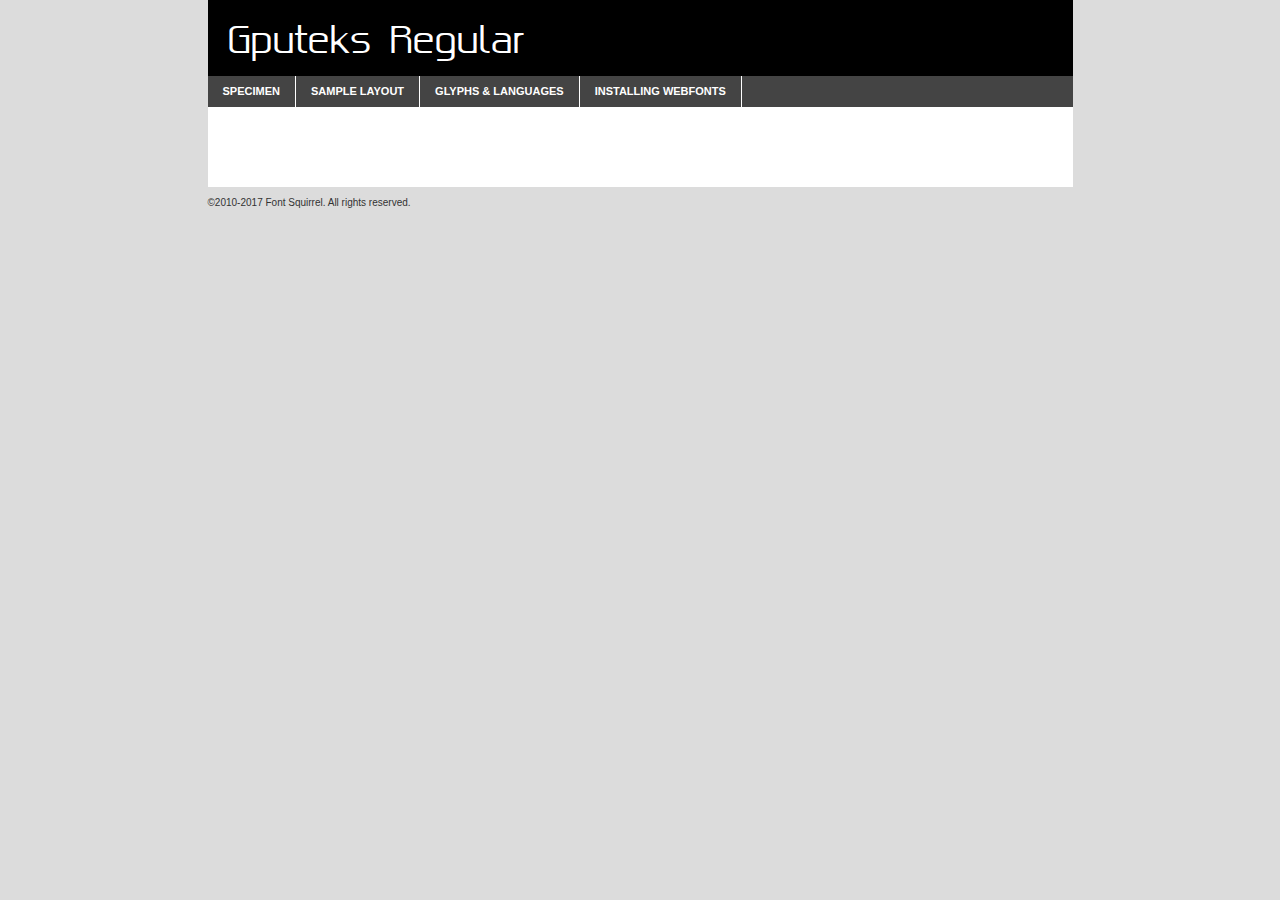
<file: gputeks-regular-demo.html>
<!DOCTYPE html PUBLIC "-//W3C//DTD XHTML 1.0 Transitional//EN"
	"http://www.w3.org/TR/xhtml1/DTD/xhtml1-transitional.dtd">

<html xmlns="http://www.w3.org/1999/xhtml" xml:lang="en" lang="en">
<head>
	<meta http-equiv="Content-Type" content="text/html; charset=utf-8" />
	<script src="http://ajax.googleapis.com/ajax/libs/jquery/1.7.2/jquery.min.js" type="text/javascript" charset="utf-8"></script>
	<script type="text/javascript">
	(function($){$.fn.easyTabs=function(option){var param=jQuery.extend({fadeSpeed:"fast",defaultContent:1,activeClass:'active'},option);$(this).each(function(){var thisId="#"+this.id;if(param.defaultContent==''){param.defaultContent=1;}
	if(typeof param.defaultContent=="number")
	{var defaultTab=$(thisId+" .tabs li:eq("+(param.defaultContent-1)+") a").attr('href').substr(1);}else{var defaultTab=param.defaultContent;}
	$(thisId+" .tabs li a").each(function(){var tabToHide=$(this).attr('href').substr(1);$("#"+tabToHide).addClass('easytabs-tab-content');});hideAll();changeContent(defaultTab);function hideAll(){$(thisId+" .easytabs-tab-content").hide();}
	function changeContent(tabId){hideAll();$(thisId+" .tabs li").removeClass(param.activeClass);$(thisId+" .tabs li a[href=#"+tabId+"]").closest('li').addClass(param.activeClass);if(param.fadeSpeed!="none")
	{$(thisId+" #"+tabId).fadeIn(param.fadeSpeed);}else{$(thisId+" #"+tabId).show();}}
	$(thisId+" .tabs li").click(function(){var tabId=$(this).find('a').attr('href').substr(1);changeContent(tabId);return false;});});}})(jQuery);
	</script>
	<link rel="stylesheet" href="specimen_files/specimen_stylesheet.css" type="text/css" charset="utf-8" />
	<link rel="stylesheet" href="stylesheet.css" type="text/css" charset="utf-8" />

	<style type="text/css">
					body{
				font-family: 'gputeksregular';
							}
		</style>

	<title>Gputeks Regular Specimen</title>
	
	
	<script type="text/javascript" charset="utf-8">
		$(document).ready(function() {
			$('#container').easyTabs({defaultContent:1});
		});
	</script>
</head>

<body>
<div id="container">
	<div id="header">
		Gputeks Regular	</div>
	<ul class="tabs">
		<li><a href="#specimen">Specimen</a></li>
		<li><a href="#layout">Sample Layout</a></li>
				<li><a href="#glyphs">Glyphs &amp; Languages</a></li>
		<li><a href="#installing">Installing Webfonts</a></li>
		
	</ul>
	
	<div id="main_content">

		
			<div id="specimen">
		
				<div class="section">
					<div class="grid12 firstcol">
						<div class="huge">AaBb</div>
					</div>
				</div>
		
				<div class="section">
					<div class="glyph_range">A&#x200B;B&#x200b;C&#x200b;D&#x200b;E&#x200b;F&#x200b;G&#x200b;H&#x200b;I&#x200b;J&#x200b;K&#x200b;L&#x200b;M&#x200b;N&#x200b;O&#x200b;P&#x200b;Q&#x200b;R&#x200b;S&#x200b;T&#x200b;U&#x200b;V&#x200b;W&#x200b;X&#x200b;Y&#x200b;Z&#x200b;a&#x200b;b&#x200b;c&#x200b;d&#x200b;e&#x200b;f&#x200b;g&#x200b;h&#x200b;i&#x200b;j&#x200b;k&#x200b;l&#x200b;m&#x200b;n&#x200b;o&#x200b;p&#x200b;q&#x200b;r&#x200b;s&#x200b;t&#x200b;u&#x200b;v&#x200b;w&#x200b;x&#x200b;y&#x200b;z&#x200b;1&#x200b;2&#x200b;3&#x200b;4&#x200b;5&#x200b;6&#x200b;7&#x200b;8&#x200b;9&#x200b;0&#x200b;&amp;&#x200b;.&#x200b;,&#x200b;?&#x200b;!&#x200b;&#64;&#x200b;(&#x200b;)&#x200b;#&#x200b;$&#x200b;%&#x200b;*&#x200b;+&#x200b;-&#x200b;=&#x200b;:&#x200b;;</div>
				</div>
				<div class="section">
					<div class="grid12 firstcol">
						<table class="sample_table">
							<tr><td>10</td><td class="size10">abcdefghijklmnopqrstuvwxyzABCDEFGHIJKLMNOPQRSTUVWXYZ0123456789abcdefghijklmnopqrstuvwxyzABCDEFGHIJKLMNOPQRSTUVWXYZ0123456789abcdefghijklmnopqrstuvwxyzABCDEFGHIJKLMNOPQRSTUVWXYZ</td></tr>
							<tr><td>11</td><td class="size11">abcdefghijklmnopqrstuvwxyzABCDEFGHIJKLMNOPQRSTUVWXYZ0123456789abcdefghijklmnopqrstuvwxyzABCDEFGHIJKLMNOPQRSTUVWXYZ0123456789abcdefghijklmnopqrstuvwxyzABCDEFGHIJKLMNOPQRSTUVWXYZ</td></tr>
							<tr><td>12</td><td class="size12">abcdefghijklmnopqrstuvwxyzABCDEFGHIJKLMNOPQRSTUVWXYZ0123456789abcdefghijklmnopqrstuvwxyzABCDEFGHIJKLMNOPQRSTUVWXYZ0123456789abcdefghijklmnopqrstuvwxyzABCDEFGHIJKLMNOPQRSTUVWXYZ</td></tr>
							<tr><td>13</td><td class="size13">abcdefghijklmnopqrstuvwxyzABCDEFGHIJKLMNOPQRSTUVWXYZ0123456789abcdefghijklmnopqrstuvwxyzABCDEFGHIJKLMNOPQRSTUVWXYZ0123456789abcdefghijklmnopqrstuvwxyzABCDEFGHIJKLMNOPQRSTUVWXYZ</td></tr>
							<tr><td>14</td><td class="size14">abcdefghijklmnopqrstuvwxyzABCDEFGHIJKLMNOPQRSTUVWXYZ0123456789abcdefghijklmnopqrstuvwxyzABCDEFGHIJKLMNOPQRSTUVWXYZ0123456789abcdefghijklmnopqrstuvwxyzABCDEFGHIJKLMNOPQRSTUVWXYZ</td></tr>
							<tr><td>16</td><td class="size16">abcdefghijklmnopqrstuvwxyzABCDEFGHIJKLMNOPQRSTUVWXYZ0123456789abcdefghijklmnopqrstuvwxyzABCDEFGHIJKLMNOPQRSTUVWXYZ</td></tr>
							<tr><td>18</td><td class="size18">abcdefghijklmnopqrstuvwxyzABCDEFGHIJKLMNOPQRSTUVWXYZ0123456789abcdefghijklmnopqrstuvwxyzABCDEFGHIJKLMNOPQRSTUVWXYZ</td></tr>
							<tr><td>20</td><td class="size20">abcdefghijklmnopqrstuvwxyzABCDEFGHIJKLMNOPQRSTUVWXYZ0123456789abcdefghijklmnopqrstuvwxyzABCDEFGHIJKLMNOPQRSTUVWXYZ</td></tr>
							<tr><td>24</td><td class="size24">abcdefghijklmnopqrstuvwxyzABCDEFGHIJKLMNOPQRSTUVWXYZ0123456789abcdefghijklmnopqrstuvwxyzABCDEFGHIJKLMNOPQRSTUVWXYZ</td></tr>
							<tr><td>30</td><td class="size30">abcdefghijklmnopqrstuvwxyzABCDEFGHIJKLMNOPQRSTUVWXYZ0123456789abcdefghijklmnopqrstuvwxyzABCDEFGHIJKLMNOPQRSTUVWXYZ</td></tr>
							<tr><td>36</td><td class="size36">abcdefghijklmnopqrstuvwxyzABCDEFGHIJKLMNOPQRSTUVWXYZ0123456789abcdefghijklmnopqrstuvwxyzABCDEFGHIJKLMNOPQRSTUVWXYZ</td></tr>
							<tr><td>48</td><td class="size48">abcdefghijklmnopqrstuvwxyzABCDEFGHIJKLMNOPQRSTUVWXYZ0123456789abcdefghijklmnopqrstuvwxyzABCDEFGHIJKLMNOPQRSTUVWXYZ</td></tr>
							<tr><td>60</td><td class="size60">abcdefghijklmnopqrstuvwxyzABCDEFGHIJKLMNOPQRSTUVWXYZ0123456789abcdefghijklmnopqrstuvwxyzABCDEFGHIJKLMNOPQRSTUVWXYZ</td></tr>
							<tr><td>72</td><td class="size72">abcdefghijklmnopqrstuvwxyzABCDEFGHIJKLMNOPQRSTUVWXYZ0123456789abcdefghijklmnopqrstuvwxyzABCDEFGHIJKLMNOPQRSTUVWXYZ</td></tr>
							<tr><td>90</td><td class="size90">abcdefghijklmnopqrstuvwxyzABCDEFGHIJKLMNOPQRSTUVWXYZ0123456789abcdefghijklmnopqrstuvwxyzABCDEFGHIJKLMNOPQRSTUVWXYZ</td></tr>
						</table>
				
					</div>
			
				</div>
		
		
		
								<div class="section" id="bodycomparison">


										<div id="xheight">
				<div class="fontbody">&#x25FC;&#x25FC;&#x25FC;&#x25FC;&#x25FC;&#x25FC;&#x25FC;&#x25FC;&#x25FC;&#x25FC;&#x25FC;&#x25FC;&#x25FC;&#x25FC;&#x25FC;&#x25FC;&#x25FC;&#x25FC;&#x25FC;&#x25FC;&#x25FC;&#x25FC;&#x25FC;&#x25FC;&#x25FC;&#x25FC;&#x25FC;&#x25FC;&#x25FC;&#x25FC;&#x25FC;&#x25FC;&#x25FC;&#x25FC;&#x25FC;&#x25FC;&#x25FC;&#x25FC;&#x25FC;&#x25FC;&#x25FC;&#x25FC;&#x25FC;&#x25FC;&#x25FC;&#x25FC;&#x25FC;&#x25FC;&#x25FC;&#x25FC;&#x25FC;&#x25FC;&#x25FC;&#x25FC;&#x25FC;&#x25FC;&#x25FC;&#x25FC;&#x25FC;&#x25FC;&#x25FC;&#x25FC;&#x25FC;&#x25FC;&#x25FC;&#x25FC;&#x25FC;&#x25FC;&#x25FC;&#x25FC;&#x25FC;&#x25FC;&#x25FC;&#x25FC;&#x25FC;&#x25FC;&#x25FC;&#x25FC;&#x25FC;&#x25FC;&#x25FC;&#x25FC;&#x25FC;&#x25FC;&#x25FC;&#x25FC;&#x25FC;&#x25FC;&#x25FC;&#x25FC;&#x25FC;&#x25FC;&#x25FC;&#x25FC;&#x25FC;&#x25FC;&#x25FC;&#x25FC;&#x25FC;body</div><div class="arialbody">body</div><div class="verdanabody">body</div><div class="georgiabody">body</div></div>
										<div class="fontbody" style="z-index:1">
											body<span>Gputeks Regular</span>
										</div>
										<div class="arialbody" style="z-index:1">
											body<span>Arial</span>
										</div>
										<div class="verdanabody" style="z-index:1">
											body<span>Verdana</span>
										</div>
										<div class="georgiabody" style="z-index:1">
											body<span>Georgia</span>
										</div>



								</div>
		
		
				<div class="section psample psample_row1" id="">
					
					<div class="grid2 firstcol">
						<p class="size10"><span>10.</span>Aenean lacinia bibendum nulla sed consectetur. Fusce dapibus, tellus ac cursus commodo, tortor mauris condimentum nibh, ut fermentum massa justo sit amet risus. Nullam id dolor id nibh ultricies vehicula ut id elit. Cum sociis natoque penatibus et magnis dis parturient montes, nascetur ridiculus mus. Nulla vitae elit libero, a pharetra augue.</p>
			
					</div>
					<div class="grid3">
						<p class="size11"><span>11.</span>Aenean lacinia bibendum nulla sed consectetur. Fusce dapibus, tellus ac cursus commodo, tortor mauris condimentum nibh, ut fermentum massa justo sit amet risus. Nullam id dolor id nibh ultricies vehicula ut id elit. Cum sociis natoque penatibus et magnis dis parturient montes, nascetur ridiculus mus. Nulla vitae elit libero, a pharetra augue.</p>
			
					</div>
					<div class="grid3">
						<p class="size12"><span>12.</span>Aenean lacinia bibendum nulla sed consectetur. Fusce dapibus, tellus ac cursus commodo, tortor mauris condimentum nibh, ut fermentum massa justo sit amet risus. Nullam id dolor id nibh ultricies vehicula ut id elit. Cum sociis natoque penatibus et magnis dis parturient montes, nascetur ridiculus mus. Nulla vitae elit libero, a pharetra augue.</p>
			
					</div>
					<div class="grid4">
						<p class="size13"><span>13.</span>Aenean lacinia bibendum nulla sed consectetur. Fusce dapibus, tellus ac cursus commodo, tortor mauris condimentum nibh, ut fermentum massa justo sit amet risus. Nullam id dolor id nibh ultricies vehicula ut id elit. Cum sociis natoque penatibus et magnis dis parturient montes, nascetur ridiculus mus. Nulla vitae elit libero, a pharetra augue.</p>
			
					</div>
					<div class="white_blend"></div>
					
				</div>
				<div class="section psample psample_row2" id="">
					<div class="grid3 firstcol">
						<p class="size14"><span>14.</span>Aenean lacinia bibendum nulla sed consectetur. Fusce dapibus, tellus ac cursus commodo, tortor mauris condimentum nibh, ut fermentum massa justo sit amet risus. Nullam id dolor id nibh ultricies vehicula ut id elit. Cum sociis natoque penatibus et magnis dis parturient montes, nascetur ridiculus mus. Nulla vitae elit libero, a pharetra augue.</p>
			
					</div>
					<div class="grid4">
						<p class="size16"><span>16.</span>Aenean lacinia bibendum nulla sed consectetur. Fusce dapibus, tellus ac cursus commodo, tortor mauris condimentum nibh, ut fermentum massa justo sit amet risus. Nullam id dolor id nibh ultricies vehicula ut id elit. Cum sociis natoque penatibus et magnis dis parturient montes, nascetur ridiculus mus. Nulla vitae elit libero, a pharetra augue.</p>
			
					</div>
					<div class="grid5">
						<p class="size18"><span>18.</span>Aenean lacinia bibendum nulla sed consectetur. Fusce dapibus, tellus ac cursus commodo, tortor mauris condimentum nibh, ut fermentum massa justo sit amet risus. Nullam id dolor id nibh ultricies vehicula ut id elit. Cum sociis natoque penatibus et magnis dis parturient montes, nascetur ridiculus mus. Nulla vitae elit libero, a pharetra augue.</p>
			
					</div>

					<div class="white_blend"></div>

				</div>
				
				<div class="section psample psample_row3" id="">
					<div class="grid5 firstcol">
						<p class="size20"><span>20.</span>Aenean lacinia bibendum nulla sed consectetur. Fusce dapibus, tellus ac cursus commodo, tortor mauris condimentum nibh, ut fermentum massa justo sit amet risus. Nullam id dolor id nibh ultricies vehicula ut id elit. Cum sociis natoque penatibus et magnis dis parturient montes, nascetur ridiculus mus. Nulla vitae elit libero, a pharetra augue.</p>
					</div>
					<div class="grid7">
						<p class="size24"><span>24.</span>Aenean lacinia bibendum nulla sed consectetur. Fusce dapibus, tellus ac cursus commodo, tortor mauris condimentum nibh, ut fermentum massa justo sit amet risus. Nullam id dolor id nibh ultricies vehicula ut id elit. Cum sociis natoque penatibus et magnis dis parturient montes, nascetur ridiculus mus. Nulla vitae elit libero, a pharetra augue.</p>
					</div>
					
					<div class="white_blend"></div>
					
				</div>
				
				<div class="section psample psample_row4" id="">
					<div class="grid12 firstcol">
						<p class="size30"><span>30.</span>Aenean lacinia bibendum nulla sed consectetur. Fusce dapibus, tellus ac cursus commodo, tortor mauris condimentum nibh, ut fermentum massa justo sit amet risus. Nullam id dolor id nibh ultricies vehicula ut id elit. Cum sociis natoque penatibus et magnis dis parturient montes, nascetur ridiculus mus. Nulla vitae elit libero, a pharetra augue.</p>
					</div>
					<div class="white_blend"></div>
					
				</div>
				
				
				
				<div class="section psample psample_row1 fullreverse">
					<div class="grid2 firstcol">
						<p class="size10"><span>10.</span>Aenean lacinia bibendum nulla sed consectetur. Fusce dapibus, tellus ac cursus commodo, tortor mauris condimentum nibh, ut fermentum massa justo sit amet risus. Nullam id dolor id nibh ultricies vehicula ut id elit. Cum sociis natoque penatibus et magnis dis parturient montes, nascetur ridiculus mus. Nulla vitae elit libero, a pharetra augue.</p>
			
					</div>
					<div class="grid3">
						<p class="size11"><span>11.</span>Aenean lacinia bibendum nulla sed consectetur. Fusce dapibus, tellus ac cursus commodo, tortor mauris condimentum nibh, ut fermentum massa justo sit amet risus. Nullam id dolor id nibh ultricies vehicula ut id elit. Cum sociis natoque penatibus et magnis dis parturient montes, nascetur ridiculus mus. Nulla vitae elit libero, a pharetra augue.</p>
			
					</div>
					<div class="grid3">
						<p class="size12"><span>12.</span>Aenean lacinia bibendum nulla sed consectetur. Fusce dapibus, tellus ac cursus commodo, tortor mauris condimentum nibh, ut fermentum massa justo sit amet risus. Nullam id dolor id nibh ultricies vehicula ut id elit. Cum sociis natoque penatibus et magnis dis parturient montes, nascetur ridiculus mus. Nulla vitae elit libero, a pharetra augue.</p>
			
					</div>
					<div class="grid4">
						<p class="size13"><span>13.</span>Aenean lacinia bibendum nulla sed consectetur. Fusce dapibus, tellus ac cursus commodo, tortor mauris condimentum nibh, ut fermentum massa justo sit amet risus. Nullam id dolor id nibh ultricies vehicula ut id elit. Cum sociis natoque penatibus et magnis dis parturient montes, nascetur ridiculus mus. Nulla vitae elit libero, a pharetra augue.</p>
			
					</div>
					<div class="black_blend"></div>
					
				</div>
				
				<div class="section psample psample_row2 fullreverse">
					<div class="grid3 firstcol">
						<p class="size14"><span>14.</span>Aenean lacinia bibendum nulla sed consectetur. Fusce dapibus, tellus ac cursus commodo, tortor mauris condimentum nibh, ut fermentum massa justo sit amet risus. Nullam id dolor id nibh ultricies vehicula ut id elit. Cum sociis natoque penatibus et magnis dis parturient montes, nascetur ridiculus mus. Nulla vitae elit libero, a pharetra augue.</p>
			
					</div>
					<div class="grid4">
						<p class="size16"><span>16.</span>Aenean lacinia bibendum nulla sed consectetur. Fusce dapibus, tellus ac cursus commodo, tortor mauris condimentum nibh, ut fermentum massa justo sit amet risus. Nullam id dolor id nibh ultricies vehicula ut id elit. Cum sociis natoque penatibus et magnis dis parturient montes, nascetur ridiculus mus. Nulla vitae elit libero, a pharetra augue.</p>
			
					</div>
					<div class="grid5">
						<p class="size18"><span>18.</span>Aenean lacinia bibendum nulla sed consectetur. Fusce dapibus, tellus ac cursus commodo, tortor mauris condimentum nibh, ut fermentum massa justo sit amet risus. Nullam id dolor id nibh ultricies vehicula ut id elit. Cum sociis natoque penatibus et magnis dis parturient montes, nascetur ridiculus mus. Nulla vitae elit libero, a pharetra augue.</p>
			
					</div>
					<div class="black_blend"></div>

				</div>
				
				<div class="section psample fullreverse psample_row3" id="">
					<div class="grid5 firstcol">
						<p class="size20"><span>20.</span>Aenean lacinia bibendum nulla sed consectetur. Fusce dapibus, tellus ac cursus commodo, tortor mauris condimentum nibh, ut fermentum massa justo sit amet risus. Nullam id dolor id nibh ultricies vehicula ut id elit. Cum sociis natoque penatibus et magnis dis parturient montes, nascetur ridiculus mus. Nulla vitae elit libero, a pharetra augue.</p>
					</div>
					<div class="grid7">
						<p class="size24"><span>24.</span>Aenean lacinia bibendum nulla sed consectetur. Fusce dapibus, tellus ac cursus commodo, tortor mauris condimentum nibh, ut fermentum massa justo sit amet risus. Nullam id dolor id nibh ultricies vehicula ut id elit. Cum sociis natoque penatibus et magnis dis parturient montes, nascetur ridiculus mus. Nulla vitae elit libero, a pharetra augue.</p>
					</div>
					
					<div class="black_blend"></div>
					
				</div>
				
				<div class="section psample fullreverse psample_row4" id="" style="border-bottom: 20px #000 solid;">
					<div class="grid12 firstcol">
						<p class="size30"><span>30.</span>Aenean lacinia bibendum nulla sed consectetur. Fusce dapibus, tellus ac cursus commodo, tortor mauris condimentum nibh, ut fermentum massa justo sit amet risus. Nullam id dolor id nibh ultricies vehicula ut id elit. Cum sociis natoque penatibus et magnis dis parturient montes, nascetur ridiculus mus. Nulla vitae elit libero, a pharetra augue.</p>
					</div>
					<div class="black_blend"></div>
					
				</div>
				
				
				
				
			</div>
			
			<div id="layout">
				
				<div class="section">
					
					<div class="grid12 firstcol">
						<h1>Lorem Ipsum Dolor</h1>
						<h2>Etiam porta sem malesuada magna mollis euismod</h2>
						
						<p class="byline">By <a href="#link">Aenean Lacinia</a></p>
					</div>
				</div>
				<div class="section">
					<div class="grid8 firstcol">
						<p class="large">Donec sed odio dui. Morbi leo risus, porta ac consectetur ac, vestibulum at eros. Fusce dapibus, tellus ac cursus commodo, tortor mauris condimentum nibh, ut fermentum massa justo sit amet risus. </p>

						
						<h3>Pellentesque ornare sem</h3>

						<p>Maecenas sed diam eget risus varius blandit sit amet non magna. Maecenas faucibus mollis interdum. Donec ullamcorper nulla non metus auctor fringilla. Nullam id dolor id nibh ultricies vehicula ut id elit. Nullam id dolor id nibh ultricies vehicula ut id elit. </p>

						<p>Aenean eu leo quam. Pellentesque ornare sem lacinia quam venenatis vestibulum. Lorem ipsum dolor sit amet, consectetur adipiscing elit. Cum sociis natoque penatibus et magnis dis parturient montes, nascetur ridiculus mus. </p>

						<p>Nulla vitae elit libero, a pharetra augue. Praesent commodo cursus magna, vel scelerisque nisl consectetur et. Aenean lacinia bibendum nulla sed consectetur. </p>

						<p>Nullam quis risus eget urna mollis ornare vel eu leo. Nullam quis risus eget urna mollis ornare vel eu leo. Maecenas sed diam eget risus varius blandit sit amet non magna. Donec ullamcorper nulla non metus auctor fringilla. </p>

						<h3>Cras mattis consectetur</h3>

						<p>Aenean eu leo quam. Pellentesque ornare sem lacinia quam venenatis vestibulum. Aenean lacinia bibendum nulla sed consectetur. Integer posuere erat a ante venenatis dapibus posuere velit aliquet. Cras mattis consectetur purus sit amet fermentum. </p>

						<p>Nullam id dolor id nibh ultricies vehicula ut id elit. Nullam quis risus eget urna mollis ornare vel eu leo. Cras mattis consectetur purus sit amet fermentum.</p>
					</div>
					
					<div class="grid4 sidebar">
						
						<div class="box reverse">
							<p class="last">Nullam quis risus eget urna mollis ornare vel eu leo. Donec ullamcorper nulla non metus auctor fringilla. Cras mattis consectetur purus sit amet fermentum. Sed posuere consectetur est at lobortis. Lorem ipsum dolor sit amet, consectetur adipiscing elit. </p>
						</div>
						
						<p class="caption">Maecenas sed diam eget risus varius.</p>

						<p>Vestibulum id ligula porta felis euismod semper. Integer posuere erat a ante venenatis dapibus posuere velit aliquet. Vestibulum id ligula porta felis euismod semper. Sed posuere consectetur est at lobortis. Maecenas sed diam eget risus varius blandit sit amet non magna. Fusce dapibus, tellus ac cursus commodo, tortor mauris condimentum nibh, ut fermentum massa justo sit amet risus. </p>

					

						<p>Duis mollis, est non commodo luctus, nisi erat porttitor ligula, eget lacinia odio sem nec elit. Aenean lacinia bibendum nulla sed consectetur. Vivamus sagittis lacus vel augue laoreet rutrum faucibus dolor auctor. Aenean lacinia bibendum nulla sed consectetur. Nullam quis risus eget urna mollis ornare vel eu leo. </p>

						<p>Praesent commodo cursus magna, vel scelerisque nisl consectetur et. Donec ullamcorper nulla non metus auctor fringilla. Maecenas faucibus mollis interdum. Fusce dapibus, tellus ac cursus commodo, tortor mauris condimentum nibh, ut fermentum massa justo sit amet risus. </p>

					</div>
				</div>
				
			</div>


			



		<div id="glyphs">
			<div class="section">
				<div class="grid12 firstcol">
			
				<h1>Language Support</h1>
				<p>The subset of Gputeks Regular in this kit supports the following languages:<br />
			
					English, Arrernte, Bislama, Cebuano, Fijian, Gilbertese, Hmong, Ibanag, Iloko_ilokano, Interglossa_glosa, Interlingua, Lojban, Manx, Norfolk_pitcairnese, Oromo, Rotokas, Samoan, Sardinian, Seychelles_creole, Shona, Somali, Southern_ndebele, Swahili, Swati_swazi, Tok_pisin, Warlpiri, Xhosa, Zulu, Latinbasic, Demo				</p>
				<h1>Glyph Chart</h1>
				<p>The subset of Gputeks Regular in this kit includes all the glyphs listed below. Unicode entities are included above each glyph to help you insert individual characters into your layout.</p>
				<div id="glyph_chart">
			
																														 <div><p>&amp;#1;</p>&#1;</div>
																				 <div><p>&amp;#2;</p>&#2;</div>
																				 <div><p>&amp;#3;</p>&#3;</div>
																				 <div><p>&amp;#4;</p>&#4;</div>
																				 <div><p>&amp;#5;</p>&#5;</div>
																				 <div><p>&amp;#6;</p>&#6;</div>
																				 <div><p>&amp;#7;</p>&#7;</div>
																				 <div><p>&amp;#8;</p>&#8;</div>
																				 <div><p>&amp;#13;</p>&#13;</div>
																				 <div><p>&amp;#15;</p>&#15;</div>
																				 <div><p>&amp;#16;</p>&#16;</div>
																				 <div><p>&amp;#17;</p>&#17;</div>
																				 <div><p>&amp;#20;</p>&#20;</div>
																				 <div><p>&amp;#21;</p>&#21;</div>
																				 <div><p>&amp;#22;</p>&#22;</div>
																				 <div><p>&amp;#23;</p>&#23;</div>
																				 <div><p>&amp;#24;</p>&#24;</div>
																				 <div><p>&amp;#25;</p>&#25;</div>
																				 <div><p>&amp;#26;</p>&#26;</div>
																				 <div><p>&amp;#27;</p>&#27;</div>
																				 <div><p>&amp;#32;</p>&#32;</div>
																				 <div><p>&amp;#33;</p>&#33;</div>
																				 <div><p>&amp;#34;</p>&#34;</div>
																				 <div><p>&amp;#35;</p>&#35;</div>
																				 <div><p>&amp;#36;</p>&#36;</div>
																				 <div><p>&amp;#37;</p>&#37;</div>
																				 <div><p>&amp;#38;</p>&#38;</div>
																				 <div><p>&amp;#39;</p>&#39;</div>
																				 <div><p>&amp;#40;</p>&#40;</div>
																				 <div><p>&amp;#41;</p>&#41;</div>
																				 <div><p>&amp;#42;</p>&#42;</div>
																				 <div><p>&amp;#43;</p>&#43;</div>
																				 <div><p>&amp;#44;</p>&#44;</div>
																				 <div><p>&amp;#45;</p>&#45;</div>
																				 <div><p>&amp;#46;</p>&#46;</div>
																				 <div><p>&amp;#47;</p>&#47;</div>
																				 <div><p>&amp;#48;</p>&#48;</div>
																				 <div><p>&amp;#49;</p>&#49;</div>
																				 <div><p>&amp;#50;</p>&#50;</div>
																				 <div><p>&amp;#51;</p>&#51;</div>
																				 <div><p>&amp;#52;</p>&#52;</div>
																				 <div><p>&amp;#53;</p>&#53;</div>
																				 <div><p>&amp;#54;</p>&#54;</div>
																				 <div><p>&amp;#55;</p>&#55;</div>
																				 <div><p>&amp;#56;</p>&#56;</div>
																				 <div><p>&amp;#57;</p>&#57;</div>
																				 <div><p>&amp;#60;</p>&#60;</div>
																				 <div><p>&amp;#61;</p>&#61;</div>
																				 <div><p>&amp;#62;</p>&#62;</div>
																				 <div><p>&amp;#63;</p>&#63;</div>
																				 <div><p>&amp;#64;</p>&#64;</div>
																				 <div><p>&amp;#65;</p>&#65;</div>
																				 <div><p>&amp;#66;</p>&#66;</div>
																				 <div><p>&amp;#67;</p>&#67;</div>
																				 <div><p>&amp;#68;</p>&#68;</div>
																				 <div><p>&amp;#69;</p>&#69;</div>
																				 <div><p>&amp;#70;</p>&#70;</div>
																				 <div><p>&amp;#71;</p>&#71;</div>
																				 <div><p>&amp;#72;</p>&#72;</div>
																				 <div><p>&amp;#73;</p>&#73;</div>
																				 <div><p>&amp;#74;</p>&#74;</div>
																				 <div><p>&amp;#75;</p>&#75;</div>
																				 <div><p>&amp;#76;</p>&#76;</div>
																				 <div><p>&amp;#77;</p>&#77;</div>
																				 <div><p>&amp;#78;</p>&#78;</div>
																				 <div><p>&amp;#79;</p>&#79;</div>
																				 <div><p>&amp;#80;</p>&#80;</div>
																				 <div><p>&amp;#81;</p>&#81;</div>
																				 <div><p>&amp;#82;</p>&#82;</div>
																				 <div><p>&amp;#83;</p>&#83;</div>
																				 <div><p>&amp;#84;</p>&#84;</div>
																				 <div><p>&amp;#85;</p>&#85;</div>
																				 <div><p>&amp;#86;</p>&#86;</div>
																				 <div><p>&amp;#87;</p>&#87;</div>
																				 <div><p>&amp;#88;</p>&#88;</div>
																				 <div><p>&amp;#89;</p>&#89;</div>
																				 <div><p>&amp;#90;</p>&#90;</div>
																				 <div><p>&amp;#91;</p>&#91;</div>
																				 <div><p>&amp;#92;</p>&#92;</div>
																				 <div><p>&amp;#93;</p>&#93;</div>
																				 <div><p>&amp;#94;</p>&#94;</div>
																				 <div><p>&amp;#95;</p>&#95;</div>
																				 <div><p>&amp;#96;</p>&#96;</div>
																				 <div><p>&amp;#97;</p>&#97;</div>
																				 <div><p>&amp;#98;</p>&#98;</div>
																				 <div><p>&amp;#99;</p>&#99;</div>
																				 <div><p>&amp;#100;</p>&#100;</div>
																				 <div><p>&amp;#101;</p>&#101;</div>
																				 <div><p>&amp;#102;</p>&#102;</div>
																				 <div><p>&amp;#103;</p>&#103;</div>
																				 <div><p>&amp;#104;</p>&#104;</div>
																				 <div><p>&amp;#105;</p>&#105;</div>
																				 <div><p>&amp;#106;</p>&#106;</div>
																				 <div><p>&amp;#107;</p>&#107;</div>
																				 <div><p>&amp;#108;</p>&#108;</div>
																				 <div><p>&amp;#109;</p>&#109;</div>
																				 <div><p>&amp;#110;</p>&#110;</div>
																				 <div><p>&amp;#111;</p>&#111;</div>
																				 <div><p>&amp;#112;</p>&#112;</div>
																				 <div><p>&amp;#113;</p>&#113;</div>
																				 <div><p>&amp;#114;</p>&#114;</div>
																				 <div><p>&amp;#115;</p>&#115;</div>
																				 <div><p>&amp;#116;</p>&#116;</div>
																				 <div><p>&amp;#117;</p>&#117;</div>
																				 <div><p>&amp;#118;</p>&#118;</div>
																				 <div><p>&amp;#119;</p>&#119;</div>
																				 <div><p>&amp;#120;</p>&#120;</div>
																				 <div><p>&amp;#121;</p>&#121;</div>
																				 <div><p>&amp;#122;</p>&#122;</div>
																				 <div><p>&amp;#123;</p>&#123;</div>
																				 <div><p>&amp;#124;</p>&#124;</div>
																				 <div><p>&amp;#125;</p>&#125;</div>
																				 <div><p>&amp;#126;</p>&#126;</div>
																				 <div><p>&amp;#161;</p>&#161;</div>
																				 <div><p>&amp;#162;</p>&#162;</div>
																				 <div><p>&amp;#163;</p>&#163;</div>
																				 <div><p>&amp;#164;</p>&#164;</div>
																				 <div><p>&amp;#165;</p>&#165;</div>
																				 <div><p>&amp;#166;</p>&#166;</div>
																				 <div><p>&amp;#167;</p>&#167;</div>
																				 <div><p>&amp;#168;</p>&#168;</div>
																				 <div><p>&amp;#169;</p>&#169;</div>
																				 <div><p>&amp;#172;</p>&#172;</div>
																				 <div><p>&amp;#173;</p>&#173;</div>
																				 <div><p>&amp;#174;</p>&#174;</div>
																				 <div><p>&amp;#175;</p>&#175;</div>
																				 <div><p>&amp;#176;</p>&#176;</div>
																				 <div><p>&amp;#177;</p>&#177;</div>
																				 <div><p>&amp;#180;</p>&#180;</div>
																				 <div><p>&amp;#181;</p>&#181;</div>
																				 <div><p>&amp;#182;</p>&#182;</div>
																				 <div><p>&amp;#183;</p>&#183;</div>
																				 <div><p>&amp;#184;</p>&#184;</div>
																				 <div><p>&amp;#185;</p>&#185;</div>
																				 <div><p>&amp;#191;</p>&#191;</div>
																				 <div><p>&amp;#198;</p>&#198;</div>
																				 <div><p>&amp;#199;</p>&#199;</div>
																				 <div><p>&amp;#208;</p>&#208;</div>
																				 <div><p>&amp;#215;</p>&#215;</div>
																				 <div><p>&amp;#216;</p>&#216;</div>
																				 <div><p>&amp;#222;</p>&#222;</div>
																				 <div><p>&amp;#223;</p>&#223;</div>
																				 <div><p>&amp;#230;</p>&#230;</div>
																				 <div><p>&amp;#231;</p>&#231;</div>
																				 <div><p>&amp;#239;</p>&#239;</div>
																				 <div><p>&amp;#240;</p>&#240;</div>
																				 <div><p>&amp;#247;</p>&#247;</div>
																				 <div><p>&amp;#248;</p>&#248;</div>
																				 <div><p>&amp;#254;</p>&#254;</div>
																				 <div><p>&amp;#260;</p>&#260;</div>
																				 <div><p>&amp;#261;</p>&#261;</div>
																				 <div><p>&amp;#272;</p>&#272;</div>
																				 <div><p>&amp;#273;</p>&#273;</div>
																				 <div><p>&amp;#280;</p>&#280;</div>
																				 <div><p>&amp;#281;</p>&#281;</div>
																				 <div><p>&amp;#291;</p>&#291;</div>
																				 <div><p>&amp;#294;</p>&#294;</div>
																				 <div><p>&amp;#295;</p>&#295;</div>
																				 <div><p>&amp;#305;</p>&#305;</div>
																				 <div><p>&amp;#309;</p>&#309;</div>
																				 <div><p>&amp;#312;</p>&#312;</div>
																				 <div><p>&amp;#321;</p>&#321;</div>
																				 <div><p>&amp;#322;</p>&#322;</div>
																				 <div><p>&amp;#330;</p>&#330;</div>
																				 <div><p>&amp;#331;</p>&#331;</div>
																				 <div><p>&amp;#338;</p>&#338;</div>
																				 <div><p>&amp;#339;</p>&#339;</div>
																				 <div><p>&amp;#350;</p>&#350;</div>
																				 <div><p>&amp;#351;</p>&#351;</div>
																				 <div><p>&amp;#354;</p>&#354;</div>
																				 <div><p>&amp;#355;</p>&#355;</div>
																				 <div><p>&amp;#358;</p>&#358;</div>
																				 <div><p>&amp;#359;</p>&#359;</div>
																				 <div><p>&amp;#370;</p>&#370;</div>
																				 <div><p>&amp;#371;</p>&#371;</div>
																				 <div><p>&amp;#383;</p>&#383;</div>
																				 <div><p>&amp;#390;</p>&#390;</div>
																				 <div><p>&amp;#484;</p>&#484;</div>
																				 <div><p>&amp;#485;</p>&#485;</div>
																				 <div><p>&amp;#490;</p>&#490;</div>
																				 <div><p>&amp;#491;</p>&#491;</div>
																				 <div><p>&amp;#496;</p>&#496;</div>
																				 <div><p>&amp;#514;</p>&#514;</div>
																				 <div><p>&amp;#515;</p>&#515;</div>
																				 <div><p>&amp;#518;</p>&#518;</div>
																				 <div><p>&amp;#519;</p>&#519;</div>
																				 <div><p>&amp;#522;</p>&#522;</div>
																				 <div><p>&amp;#523;</p>&#523;</div>
																				 <div><p>&amp;#526;</p>&#526;</div>
																				 <div><p>&amp;#527;</p>&#527;</div>
																				 <div><p>&amp;#530;</p>&#530;</div>
																				 <div><p>&amp;#531;</p>&#531;</div>
																				 <div><p>&amp;#534;</p>&#534;</div>
																				 <div><p>&amp;#535;</p>&#535;</div>
																				 <div><p>&amp;#552;</p>&#552;</div>
																				 <div><p>&amp;#553;</p>&#553;</div>
																				 <div><p>&amp;#711;</p>&#711;</div>
																				 <div><p>&amp;#728;</p>&#728;</div>
																				 <div><p>&amp;#729;</p>&#729;</div>
																				 <div><p>&amp;#730;</p>&#730;</div>
																				 <div><p>&amp;#731;</p>&#731;</div>
																				 <div><p>&amp;#1028;</p>&#1028;</div>
																				 <div><p>&amp;#1033;</p>&#1033;</div>
																				 <div><p>&amp;#1034;</p>&#1034;</div>
																				 <div><p>&amp;#1039;</p>&#1039;</div>
																				 <div><p>&amp;#1041;</p>&#1041;</div>
																				 <div><p>&amp;#1043;</p>&#1043;</div>
																				 <div><p>&amp;#1044;</p>&#1044;</div>
																				 <div><p>&amp;#1046;</p>&#1046;</div>
																				 <div><p>&amp;#1047;</p>&#1047;</div>
																				 <div><p>&amp;#1048;</p>&#1048;</div>
																				 <div><p>&amp;#1051;</p>&#1051;</div>
																				 <div><p>&amp;#1052;</p>&#1052;</div>
																				 <div><p>&amp;#1055;</p>&#1055;</div>
																				 <div><p>&amp;#1059;</p>&#1059;</div>
																				 <div><p>&amp;#1060;</p>&#1060;</div>
																				 <div><p>&amp;#1062;</p>&#1062;</div>
																				 <div><p>&amp;#1063;</p>&#1063;</div>
																				 <div><p>&amp;#1064;</p>&#1064;</div>
																				 <div><p>&amp;#1065;</p>&#1065;</div>
																				 <div><p>&amp;#1066;</p>&#1066;</div>
																				 <div><p>&amp;#1067;</p>&#1067;</div>
																				 <div><p>&amp;#1068;</p>&#1068;</div>
																				 <div><p>&amp;#1069;</p>&#1069;</div>
																				 <div><p>&amp;#1070;</p>&#1070;</div>
																				 <div><p>&amp;#1071;</p>&#1071;</div>
																				 <div><p>&amp;#1073;</p>&#1073;</div>
																				 <div><p>&amp;#1074;</p>&#1074;</div>
																				 <div><p>&amp;#1075;</p>&#1075;</div>
																				 <div><p>&amp;#1076;</p>&#1076;</div>
																				 <div><p>&amp;#1078;</p>&#1078;</div>
																				 <div><p>&amp;#1079;</p>&#1079;</div>
																				 <div><p>&amp;#1080;</p>&#1080;</div>
																				 <div><p>&amp;#1082;</p>&#1082;</div>
																				 <div><p>&amp;#1083;</p>&#1083;</div>
																				 <div><p>&amp;#1084;</p>&#1084;</div>
																				 <div><p>&amp;#1085;</p>&#1085;</div>
																				 <div><p>&amp;#1087;</p>&#1087;</div>
																				 <div><p>&amp;#1090;</p>&#1090;</div>
																				 <div><p>&amp;#1092;</p>&#1092;</div>
																				 <div><p>&amp;#1094;</p>&#1094;</div>
																				 <div><p>&amp;#1095;</p>&#1095;</div>
																				 <div><p>&amp;#1096;</p>&#1096;</div>
																				 <div><p>&amp;#1097;</p>&#1097;</div>
																				 <div><p>&amp;#1098;</p>&#1098;</div>
																				 <div><p>&amp;#1099;</p>&#1099;</div>
																				 <div><p>&amp;#1100;</p>&#1100;</div>
																				 <div><p>&amp;#1101;</p>&#1101;</div>
																				 <div><p>&amp;#1102;</p>&#1102;</div>
																				 <div><p>&amp;#1103;</p>&#1103;</div>
																				 <div><p>&amp;#1106;</p>&#1106;</div>
																				 <div><p>&amp;#1108;</p>&#1108;</div>
																				 <div><p>&amp;#1111;</p>&#1111;</div>
																				 <div><p>&amp;#1113;</p>&#1113;</div>
																				 <div><p>&amp;#1114;</p>&#1114;</div>
																				 <div><p>&amp;#1115;</p>&#1115;</div>
																				 <div><p>&amp;#1119;</p>&#1119;</div>
																				 <div><p>&amp;#1124;</p>&#1124;</div>
																				 <div><p>&amp;#1125;</p>&#1125;</div>
																				 <div><p>&amp;#1172;</p>&#1172;</div>
																				 <div><p>&amp;#1173;</p>&#1173;</div>
																				 <div><p>&amp;#1256;</p>&#1256;</div>
																				 <div><p>&amp;#1257;</p>&#1257;</div>
																				 <div><p>&amp;#7696;</p>&#7696;</div>
																				 <div><p>&amp;#7697;</p>&#7697;</div>
																				 <div><p>&amp;#8364;</p>&#8364;</div>
																				 <div><p>&amp;#9724;</p>&#9724;</div>
																																						</div>	
				</div>
		
		
			</div>
		</div>
		
		
		<div id="specs">
			
		</div>
	
		<div id="installing">
			<div class="section">
				<div class="grid7 firstcol">
					<h1>Installing Webfonts</h1>
					
					<p>Webfonts are supported by all major browser platforms but not all in the same way. There are currently four different font formats that must be included in order to target all browsers. This includes TTF, WOFF, EOT and SVG.</p>
					
					<h2>1. Upload your webfonts</h2>
					<p>You must upload your webfont kit to your website. They should be in or near the same directory as your CSS files.</p>
					
					<h2>2. Include the webfont stylesheet</h2>
					<p>A special CSS @font-face declaration helps the various browsers select the appropriate font it needs without causing you a bunch of headaches. Learn more about this syntax by reading the <a href="https://www.fontspring.com/blog/further-hardening-of-the-bulletproof-syntax">Fontspring blog post</a> about it. The code for it is as follows:</p>


<code>
@font-face{ 
	font-family: 'MyWebFont';
	src: url('WebFont.eot');
	src: url('WebFont.eot?#iefix') format('embedded-opentype'),
	     url('WebFont.woff') format('woff'),
	     url('WebFont.ttf') format('truetype'),
	     url('WebFont.svg#webfont') format('svg');
}
</code>

	<p>We've already gone ahead and generated the code for you. All you have to do is link to the stylesheet in your HTML, like this:</p>
	<code>&lt;link rel=&quot;stylesheet&quot; href=&quot;stylesheet.css&quot; type=&quot;text/css&quot; charset=&quot;utf-8&quot; /&gt;</code>

					<h2>3. Modify your own stylesheet</h2>
					<p>To take advantage of your new fonts, you must tell your stylesheet to use them. Look at the original @font-face declaration above and find the property called "font-family." The name linked there will be what you use to reference the font. Prepend that webfont name to the font stack in the "font-family" property, inside the selector you want to change. For example:</p>
<code>p { font-family: 'WebFont', Arial, sans-serif; }</code>

<h2>4. Test</h2>
<p>Getting webfonts to work cross-browser <em>can</em> be tricky. Use the information in the sidebar to help you if you find that fonts aren't loading in a particular browser.</p>
				</div>
				
				<div class="grid5 sidebar">
					<div class="box">
						<h2>Troubleshooting<br />Font-Face Problems</h2>
						<p>Having trouble getting your webfonts to load in your new website? Here are some tips to sort out what might be the problem.</p>

						<h3>Fonts not showing in any browser</h3>

						<p>This sounds like you need to work on the plumbing. You either did not upload the fonts to the correct directory, or you did not link the fonts properly in the CSS. If you've confirmed that all this is correct and you still have a problem, take a look at your .htaccess file and see if requests are getting intercepted.</p>

						<h3>Fonts not loading in iPhone or iPad</h3>

						<p>The most common problem here is that you are serving the fonts from an IIS server. IIS refuses to serve files that have unknown MIME types. If that is the case, you must set the MIME type for SVG to "image/svg+xml" in the server settings. Follow these instructions from Microsoft if you need help.</p>

						<h3>Fonts not loading in Firefox</h3>

						<p>The primary reason for this failure? You are still using a version Firefox older than 3.5. So upgrade already! If that isn't it, then you are very likely serving fonts from a different domain. Firefox requires that all font assets be served from the same domain. Lastly it is possible that you need to add WOFF to your list of MIME types (if you are serving via IIS.)</p>

						<h3>Fonts not loading in IE</h3>

						<p>Are you looking at Internet Explorer on an actual Windows machine or are you cheating by using a service like Adobe BrowserLab? Many of these screenshot services do not render @font-face for IE. Best to test it on a real machine.</p>

						<h3>Fonts not loading in IE9</h3>

						<p>IE9, like Firefox, requires that fonts be served from the same domain as the website. Make sure that is the case.</p>
					</div>
				</div>
			</div>
			
		</div>
	
	</div>
	<div id="footer">
		<p>&copy;2010-2017 Font Squirrel. All rights reserved.</p>
	</div>
</div>
</body>
</html>
</file>
<file: assets/css/ie9.css>
/*
	Hyperspace by HTML5 UP
	html5up.net | @ajlkn
	Free for personal and commercial use under the CCA 3.0 license (html5up.net/license)
*/

/* Type */

	h1.major:after {
		background: #4e5eb7;
	}

/* Wrapper */

	.wrapper.fullscreen {
		min-height: 0;
		padding-bottom: 6em;
		padding-top: 6em;
	}

		body.is-ie .wrapper.fullscreen {
			height: auto;
		}

/* Spotlights */

	.spotlights > section {
		padding-left: 20em;
		position: relative;
	}

		.spotlights > section > .image {
			height: 100%;
			left: 0;
			position: absolute;
			top: 0;
			width: 20em;
		}

		.spotlights > section > .content {
			width: 100%;
		}

/* Features */

	.features:after {
		clear: both;
		content: '';
		display: block;
	}

	.features section {
		float: left;
	}

/* Split */

	.split:after {
		clear: both;
		content: '';
		display: block;
	}

	.split > * {
		float: left;
	}

/* Sidebar */

	#sidebar nav a:after {
		background-color: #b74e91;
	}

/* Header */

	#header:after {
		clear: both;
		content: '';
		display: block;
	}

	#header > .title {
		float: left;
	}

	#header > nav {
		float: right;
	}
</file>
<file: assets/css/ie8.css>
/*
	Hyperspace by HTML5 UP
	html5up.net | @ajlkn
	Free for personal and commercial use under the CCA 3.0 license (html5up.net/license)
*/

/* Type */

	body, input, select, textarea {
		color: #ffffff;
	}

/* Button */

	input[type="submit"],
	input[type="reset"],
	input[type="button"],
	button,
	.button {
		position: relative;
	}

		input[type="submit"]:after,
		input[type="reset"]:after,
		input[type="button"]:after,
		button:after,
		.button:after {
			display: none;
		}

/* Features */

	.features {
		border: solid 1px;
	}

/* Form */

	input[type="text"],
	input[type="password"],
	input[type="email"],
	input[type="tel"],
	select,
	textarea {
		background: transparent;
		border: solid 1px;
	}

/* Split */

	.split.style1 > :first-child {
		padding-right: 2em;
		width: 70%;
	}
</file>
<file: stylesheet.css>
/*! Generated by Font Squirrel (https://www.fontsquirrel.com) on March 26, 2018 */



@font-face {
    font-family: 'gputeksregular';
    src: url('gputeks-regular.woff2') format('woff2'),
         url('gputeks-regular.woff') format('woff');
    font-weight: normal;
    font-style: normal;

}




@font-face {
    font-family: 'gputeksbold';
    src: url('gputeks-bold.woff2') format('woff2'),
         url('gputeks-bold.woff') format('woff');
    font-weight: normal;
    font-style: normal;

}
</file>
<file: assets/css/main.css>
@import url(font-awesome.min.css);

/*
	Hyperspace by HTML5 UP
	html5up.net | @ajlkn
	Free for personal and commercial use under the CCA 3.0 license (html5up.net/license)
*/

/* Reset */

	html, body, div, span, applet, object, iframe, h1, h2, h3, h4, h5, h6, p, blockquote, pre, a, abbr, acronym, address, big, cite, code, del, dfn, em, img, ins, kbd, q, s, samp, small, strike, strong, sub, sup, tt, var, b, u, i, center, dl, dt, dd, ol, ul, li, fieldset, form, label, legend, table, caption, tbody, tfoot, thead, tr, th, td, article, aside, canvas, details, embed, figure, figcaption, footer, header, hgroup, menu, nav, output, ruby, section, summary, time, mark, audio, video {
		margin: 0;
		padding: 0;
		border: 0;
		font-size: 100%;
		font: inherit;
		vertical-align: baseline;
	}

	article, aside, details, figcaption, figure, footer, header, hgroup, menu, nav, section {
		display: block;
	}

	body {
		line-height: 1;
	}

	ol, ul {
		list-style: none;
	}

	blockquote, q {
		quotes: none;
	}

	blockquote:before, blockquote:after, q:before, q:after {
		content: '';
		content: none;
	}

	table {
		border-collapse: collapse;
		border-spacing: 0;
	}

	body {
		-webkit-text-size-adjust: none;
	}

/* Box Model */

	*, *:before, *:after {
		-moz-box-sizing: border-box;
		-webkit-box-sizing: border-box;
		box-sizing: border-box;
	}

/* Grid */

	.row {
		border-bottom: solid 1px transparent;
		-moz-box-sizing: border-box;
		-webkit-box-sizing: border-box;
		box-sizing: border-box;
	}

	.row > * {
		float: left;
		-moz-box-sizing: border-box;
		-webkit-box-sizing: border-box;
		box-sizing: border-box;
	}

	.row:after, .row:before {
		content: '';
		display: block;
		clear: both;
		height: 0;
	}

	.row.uniform > * > :first-child {
		margin-top: 0;
	}

	.row.uniform > * > :last-child {
		margin-bottom: 0;
	}

	.row.\30 \25 > * {
		padding: 0 0 0 0em;
	}

	.row.\30 \25 {
		margin: 0 0 -1px 0em;
	}

	.row.uniform.\30 \25 > * {
		padding: 0em 0 0 0em;
	}

	.row.uniform.\30 \25 {
		margin: 0em 0 -1px 0em;
	}

	.row > * {
		padding: 0 0 0 1.5em;
	}

	.row {
		margin: 0 0 -1px -1.5em;
	}

	.row.uniform > * {
		padding: 1.5em 0 0 1.5em;
	}

	.row.uniform {
		margin: -1.5em 0 -1px -1.5em;
	}

	.row.\32 00\25 > * {
		padding: 0 0 0 3em;
	}

	.row.\32 00\25 {
		margin: 0 0 -1px -3em;
	}

	.row.uniform.\32 00\25 > * {
		padding: 3em 0 0 3em;
	}

	.row.uniform.\32 00\25 {
		margin: -3em 0 -1px -3em;
	}

	.row.\31 50\25 > * {
		padding: 0 0 0 2.25em;
	}

	.row.\31 50\25 {
		margin: 0 0 -1px -2.25em;
	}

	.row.uniform.\31 50\25 > * {
		padding: 2.25em 0 0 2.25em;
	}

	.row.uniform.\31 50\25 {
		margin: -2.25em 0 -1px -2.25em;
	}

	.row.\35 0\25 > * {
		padding: 0 0 0 0.75em;
	}

	.row.\35 0\25 {
		margin: 0 0 -1px -0.75em;
	}

	.row.uniform.\35 0\25 > * {
		padding: 0.75em 0 0 0.75em;
	}

	.row.uniform.\35 0\25 {
		margin: -0.75em 0 -1px -0.75em;
	}

	.row.\32 5\25 > * {
		padding: 0 0 0 0.375em;
	}

	.row.\32 5\25 {
		margin: 0 0 -1px -0.375em;
	}

	.row.uniform.\32 5\25 > * {
		padding: 0.375em 0 0 0.375em;
	}

	.row.uniform.\32 5\25 {
		margin: -0.375em 0 -1px -0.375em;
	}

	.\31 2u, .\31 2u\24 {
		width: 100%;
		clear: none;
		margin-left: 0;
	}

	.\31 1u, .\31 1u\24 {
		width: 91.6666666667%;
		clear: none;
		margin-left: 0;
	}

	.\31 0u, .\31 0u\24 {
		width: 83.3333333333%;
		clear: none;
		margin-left: 0;
	}

	.\39 u, .\39 u\24 {
		width: 75%;
		clear: none;
		margin-left: 0;
	}

	.\38 u, .\38 u\24 {
		width: 66.6666666667%;
		clear: none;
		margin-left: 0;
	}

	.\37 u, .\37 u\24 {
		width: 58.3333333333%;
		clear: none;
		margin-left: 0;
	}

	.\36 u, .\36 u\24 {
		width: 50%;
		clear: none;
		margin-left: 0;
	}

	.\35 u, .\35 u\24 {
		width: 41.6666666667%;
		clear: none;
		margin-left: 0;
	}

	.\34 u, .\34 u\24 {
		width: 33.3333333333%;
		clear: none;
		margin-left: 0;
	}

	.\33 u, .\33 u\24 {
		width: 25%;
		clear: none;
		margin-left: 0;
	}

	.\32 u, .\32 u\24 {
		width: 16.6666666667%;
		clear: none;
		margin-left: 0;
	}

	.\31 u, .\31 u\24 {
		width: 8.3333333333%;
		clear: none;
		margin-left: 0;
	}

	.\31 2u\24 + *,
	.\31 1u\24 + *,
	.\31 0u\24 + *,
	.\39 u\24 + *,
	.\38 u\24 + *,
	.\37 u\24 + *,
	.\36 u\24 + *,
	.\35 u\24 + *,
	.\34 u\24 + *,
	.\33 u\24 + *,
	.\32 u\24 + *,
	.\31 u\24 + * {
		clear: left;
	}

	.\-11u {
		margin-left: 91.66667%;
	}

	.\-10u {
		margin-left: 83.33333%;
	}

	.\-9u {
		margin-left: 75%;
	}

	.\-8u {
		margin-left: 66.66667%;
	}

	.\-7u {
		margin-left: 58.33333%;
	}

	.\-6u {
		margin-left: 50%;
	}

	.\-5u {
		margin-left: 41.66667%;
	}

	.\-4u {
		margin-left: 33.33333%;
	}

	.\-3u {
		margin-left: 25%;
	}

	.\-2u {
		margin-left: 16.66667%;
	}

	.\-1u {
		margin-left: 8.33333%;
	}

	@media screen and (max-width: 1680px) {

		.row > * {
			padding: 0 0 0 1.5em;
		}

		.row {
			margin: 0 0 -1px -1.5em;
		}

		.row.uniform > * {
			padding: 1.5em 0 0 1.5em;
		}

		.row.uniform {
			margin: -1.5em 0 -1px -1.5em;
		}

		.row.\32 00\25 > * {
			padding: 0 0 0 3em;
		}

		.row.\32 00\25 {
			margin: 0 0 -1px -3em;
		}

		.row.uniform.\32 00\25 > * {
			padding: 3em 0 0 3em;
		}

		.row.uniform.\32 00\25 {
			margin: -3em 0 -1px -3em;
		}

		.row.\31 50\25 > * {
			padding: 0 0 0 2.25em;
		}

		.row.\31 50\25 {
			margin: 0 0 -1px -2.25em;
		}

		.row.uniform.\31 50\25 > * {
			padding: 2.25em 0 0 2.25em;
		}

		.row.uniform.\31 50\25 {
			margin: -2.25em 0 -1px -2.25em;
		}

		.row.\35 0\25 > * {
			padding: 0 0 0 0.75em;
		}

		.row.\35 0\25 {
			margin: 0 0 -1px -0.75em;
		}

		.row.uniform.\35 0\25 > * {
			padding: 0.75em 0 0 0.75em;
		}

		.row.uniform.\35 0\25 {
			margin: -0.75em 0 -1px -0.75em;
		}

		.row.\32 5\25 > * {
			padding: 0 0 0 0.375em;
		}

		.row.\32 5\25 {
			margin: 0 0 -1px -0.375em;
		}

		.row.uniform.\32 5\25 > * {
			padding: 0.375em 0 0 0.375em;
		}

		.row.uniform.\32 5\25 {
			margin: -0.375em 0 -1px -0.375em;
		}

		.\31 2u\28xlarge\29, .\31 2u\24\28xlarge\29 {
			width: 100%;
			clear: none;
			margin-left: 0;
		}

		.\31 1u\28xlarge\29, .\31 1u\24\28xlarge\29 {
			width: 91.6666666667%;
			clear: none;
			margin-left: 0;
		}

		.\31 0u\28xlarge\29, .\31 0u\24\28xlarge\29 {
			width: 83.3333333333%;
			clear: none;
			margin-left: 0;
		}

		.\39 u\28xlarge\29, .\39 u\24\28xlarge\29 {
			width: 75%;
			clear: none;
			margin-left: 0;
		}

		.\38 u\28xlarge\29, .\38 u\24\28xlarge\29 {
			width: 66.6666666667%;
			clear: none;
			margin-left: 0;
		}

		.\37 u\28xlarge\29, .\37 u\24\28xlarge\29 {
			width: 58.3333333333%;
			clear: none;
			margin-left: 0;
		}

		.\36 u\28xlarge\29, .\36 u\24\28xlarge\29 {
			width: 50%;
			clear: none;
			margin-left: 0;
		}

		.\35 u\28xlarge\29, .\35 u\24\28xlarge\29 {
			width: 41.6666666667%;
			clear: none;
			margin-left: 0;
		}

		.\34 u\28xlarge\29, .\34 u\24\28xlarge\29 {
			width: 33.3333333333%;
			clear: none;
			margin-left: 0;
		}

		.\33 u\28xlarge\29, .\33 u\24\28xlarge\29 {
			width: 25%;
			clear: none;
			margin-left: 0;
		}

		.\32 u\28xlarge\29, .\32 u\24\28xlarge\29 {
			width: 16.6666666667%;
			clear: none;
			margin-left: 0;
		}

		.\31 u\28xlarge\29, .\31 u\24\28xlarge\29 {
			width: 8.3333333333%;
			clear: none;
			margin-left: 0;
		}

		.\31 2u\24\28xlarge\29 + *,
		.\31 1u\24\28xlarge\29 + *,
		.\31 0u\24\28xlarge\29 + *,
		.\39 u\24\28xlarge\29 + *,
		.\38 u\24\28xlarge\29 + *,
		.\37 u\24\28xlarge\29 + *,
		.\36 u\24\28xlarge\29 + *,
		.\35 u\24\28xlarge\29 + *,
		.\34 u\24\28xlarge\29 + *,
		.\33 u\24\28xlarge\29 + *,
		.\32 u\24\28xlarge\29 + *,
		.\31 u\24\28xlarge\29 + * {
			clear: left;
		}

		.\-11u\28xlarge\29 {
			margin-left: 91.66667%;
		}

		.\-10u\28xlarge\29 {
			margin-left: 83.33333%;
		}

		.\-9u\28xlarge\29 {
			margin-left: 75%;
		}

		.\-8u\28xlarge\29 {
			margin-left: 66.66667%;
		}

		.\-7u\28xlarge\29 {
			margin-left: 58.33333%;
		}

		.\-6u\28xlarge\29 {
			margin-left: 50%;
		}

		.\-5u\28xlarge\29 {
			margin-left: 41.66667%;
		}

		.\-4u\28xlarge\29 {
			margin-left: 33.33333%;
		}

		.\-3u\28xlarge\29 {
			margin-left: 25%;
		}

		.\-2u\28xlarge\29 {
			margin-left: 16.66667%;
		}

		.\-1u\28xlarge\29 {
			margin-left: 8.33333%;
		}

	}

	@media screen and (max-width: 1280px) {

		.row > * {
			padding: 0 0 0 1.5em;
		}

		.row {
			margin: 0 0 -1px -1.5em;
		}

		.row.uniform > * {
			padding: 1.5em 0 0 1.5em;
		}

		.row.uniform {
			margin: -1.5em 0 -1px -1.5em;
		}

		.row.\32 00\25 > * {
			padding: 0 0 0 3em;
		}

		.row.\32 00\25 {
			margin: 0 0 -1px -3em;
		}

		.row.uniform.\32 00\25 > * {
			padding: 3em 0 0 3em;
		}

		.row.uniform.\32 00\25 {
			margin: -3em 0 -1px -3em;
		}

		.row.\31 50\25 > * {
			padding: 0 0 0 2.25em;
		}

		.row.\31 50\25 {
			margin: 0 0 -1px -2.25em;
		}

		.row.uniform.\31 50\25 > * {
			padding: 2.25em 0 0 2.25em;
		}

		.row.uniform.\31 50\25 {
			margin: -2.25em 0 -1px -2.25em;
		}

		.row.\35 0\25 > * {
			padding: 0 0 0 0.75em;
		}

		.row.\35 0\25 {
			margin: 0 0 -1px -0.75em;
		}

		.row.uniform.\35 0\25 > * {
			padding: 0.75em 0 0 0.75em;
		}

		.row.uniform.\35 0\25 {
			margin: -0.75em 0 -1px -0.75em;
		}

		.row.\32 5\25 > * {
			padding: 0 0 0 0.375em;
		}

		.row.\32 5\25 {
			margin: 0 0 -1px -0.375em;
		}

		.row.uniform.\32 5\25 > * {
			padding: 0.375em 0 0 0.375em;
		}

		.row.uniform.\32 5\25 {
			margin: -0.375em 0 -1px -0.375em;
		}

		.\31 2u\28large\29, .\31 2u\24\28large\29 {
			width: 100%;
			clear: none;
			margin-left: 0;
		}

		.\31 1u\28large\29, .\31 1u\24\28large\29 {
			width: 91.6666666667%;
			clear: none;
			margin-left: 0;
		}

		.\31 0u\28large\29, .\31 0u\24\28large\29 {
			width: 83.3333333333%;
			clear: none;
			margin-left: 0;
		}

		.\39 u\28large\29, .\39 u\24\28large\29 {
			width: 75%;
			clear: none;
			margin-left: 0;
		}

		.\38 u\28large\29, .\38 u\24\28large\29 {
			width: 66.6666666667%;
			clear: none;
			margin-left: 0;
		}

		.\37 u\28large\29, .\37 u\24\28large\29 {
			width: 58.3333333333%;
			clear: none;
			margin-left: 0;
		}

		.\36 u\28large\29, .\36 u\24\28large\29 {
			width: 50%;
			clear: none;
			margin-left: 0;
		}

		.\35 u\28large\29, .\35 u\24\28large\29 {
			width: 41.6666666667%;
			clear: none;
			margin-left: 0;
		}

		.\34 u\28large\29, .\34 u\24\28large\29 {
			width: 33.3333333333%;
			clear: none;
			margin-left: 0;
		}

		.\33 u\28large\29, .\33 u\24\28large\29 {
			width: 25%;
			clear: none;
			margin-left: 0;
		}

		.\32 u\28large\29, .\32 u\24\28large\29 {
			width: 16.6666666667%;
			clear: none;
			margin-left: 0;
		}

		.\31 u\28large\29, .\31 u\24\28large\29 {
			width: 8.3333333333%;
			clear: none;
			margin-left: 0;
		}

		.\31 2u\24\28large\29 + *,
		.\31 1u\24\28large\29 + *,
		.\31 0u\24\28large\29 + *,
		.\39 u\24\28large\29 + *,
		.\38 u\24\28large\29 + *,
		.\37 u\24\28large\29 + *,
		.\36 u\24\28large\29 + *,
		.\35 u\24\28large\29 + *,
		.\34 u\24\28large\29 + *,
		.\33 u\24\28large\29 + *,
		.\32 u\24\28large\29 + *,
		.\31 u\24\28large\29 + * {
			clear: left;
		}

		.\-11u\28large\29 {
			margin-left: 91.66667%;
		}

		.\-10u\28large\29 {
			margin-left: 83.33333%;
		}

		.\-9u\28large\29 {
			margin-left: 75%;
		}

		.\-8u\28large\29 {
			margin-left: 66.66667%;
		}

		.\-7u\28large\29 {
			margin-left: 58.33333%;
		}

		.\-6u\28large\29 {
			margin-left: 50%;
		}

		.\-5u\28large\29 {
			margin-left: 41.66667%;
		}

		.\-4u\28large\29 {
			margin-left: 33.33333%;
		}

		.\-3u\28large\29 {
			margin-left: 25%;
		}

		.\-2u\28large\29 {
			margin-left: 16.66667%;
		}

		.\-1u\28large\29 {
			margin-left: 8.33333%;
		}

	}

	@media screen and (max-width: 980px) {

		.row > * {
			padding: 0 0 0 1.5em;
		}

		.row {
			margin: 0 0 -1px -1.5em;
		}

		.row.uniform > * {
			padding: 1.5em 0 0 1.5em;
		}

		.row.uniform {
			margin: -1.5em 0 -1px -1.5em;
		}

		.row.\32 00\25 > * {
			padding: 0 0 0 3em;
		}

		.row.\32 00\25 {
			margin: 0 0 -1px -3em;
		}

		.row.uniform.\32 00\25 > * {
			padding: 3em 0 0 3em;
		}

		.row.uniform.\32 00\25 {
			margin: -3em 0 -1px -3em;
		}

		.row.\31 50\25 > * {
			padding: 0 0 0 2.25em;
		}

		.row.\31 50\25 {
			margin: 0 0 -1px -2.25em;
		}

		.row.uniform.\31 50\25 > * {
			padding: 2.25em 0 0 2.25em;
		}

		.row.uniform.\31 50\25 {
			margin: -2.25em 0 -1px -2.25em;
		}

		.row.\35 0\25 > * {
			padding: 0 0 0 0.75em;
		}

		.row.\35 0\25 {
			margin: 0 0 -1px -0.75em;
		}

		.row.uniform.\35 0\25 > * {
			padding: 0.75em 0 0 0.75em;
		}

		.row.uniform.\35 0\25 {
			margin: -0.75em 0 -1px -0.75em;
		}

		.row.\32 5\25 > * {
			padding: 0 0 0 0.375em;
		}

		.row.\32 5\25 {
			margin: 0 0 -1px -0.375em;
		}

		.row.uniform.\32 5\25 > * {
			padding: 0.375em 0 0 0.375em;
		}

		.row.uniform.\32 5\25 {
			margin: -0.375em 0 -1px -0.375em;
		}

		.\31 2u\28medium\29, .\31 2u\24\28medium\29 {
			width: 100%;
			clear: none;
			margin-left: 0;
		}

		.\31 1u\28medium\29, .\31 1u\24\28medium\29 {
			width: 91.6666666667%;
			clear: none;
			margin-left: 0;
		}

		.\31 0u\28medium\29, .\31 0u\24\28medium\29 {
			width: 83.3333333333%;
			clear: none;
			margin-left: 0;
		}

		.\39 u\28medium\29, .\39 u\24\28medium\29 {
			width: 75%;
			clear: none;
			margin-left: 0;
		}

		.\38 u\28medium\29, .\38 u\24\28medium\29 {
			width: 66.6666666667%;
			clear: none;
			margin-left: 0;
		}

		.\37 u\28medium\29, .\37 u\24\28medium\29 {
			width: 58.3333333333%;
			clear: none;
			margin-left: 0;
		}

		.\36 u\28medium\29, .\36 u\24\28medium\29 {
			width: 50%;
			clear: none;
			margin-left: 0;
		}

		.\35 u\28medium\29, .\35 u\24\28medium\29 {
			width: 41.6666666667%;
			clear: none;
			margin-left: 0;
		}

		.\34 u\28medium\29, .\34 u\24\28medium\29 {
			width: 33.3333333333%;
			clear: none;
			margin-left: 0;
		}

		.\33 u\28medium\29, .\33 u\24\28medium\29 {
			width: 25%;
			clear: none;
			margin-left: 0;
		}

		.\32 u\28medium\29, .\32 u\24\28medium\29 {
			width: 16.6666666667%;
			clear: none;
			margin-left: 0;
		}

		.\31 u\28medium\29, .\31 u\24\28medium\29 {
			width: 8.3333333333%;
			clear: none;
			margin-left: 0;
		}

		.\31 2u\24\28medium\29 + *,
		.\31 1u\24\28medium\29 + *,
		.\31 0u\24\28medium\29 + *,
		.\39 u\24\28medium\29 + *,
		.\38 u\24\28medium\29 + *,
		.\37 u\24\28medium\29 + *,
		.\36 u\24\28medium\29 + *,
		.\35 u\24\28medium\29 + *,
		.\34 u\24\28medium\29 + *,
		.\33 u\24\28medium\29 + *,
		.\32 u\24\28medium\29 + *,
		.\31 u\24\28medium\29 + * {
			clear: left;
		}

		.\-11u\28medium\29 {
			margin-left: 91.66667%;
		}

		.\-10u\28medium\29 {
			margin-left: 83.33333%;
		}

		.\-9u\28medium\29 {
			margin-left: 75%;
		}

		.\-8u\28medium\29 {
			margin-left: 66.66667%;
		}

		.\-7u\28medium\29 {
			margin-left: 58.33333%;
		}

		.\-6u\28medium\29 {
			margin-left: 50%;
		}

		.\-5u\28medium\29 {
			margin-left: 41.66667%;
		}

		.\-4u\28medium\29 {
			margin-left: 33.33333%;
		}

		.\-3u\28medium\29 {
			margin-left: 25%;
		}

		.\-2u\28medium\29 {
			margin-left: 16.66667%;
		}

		.\-1u\28medium\29 {
			margin-left: 8.33333%;
		}

	}

	@media screen and (max-width: 736px) {

		.row > * {
			padding: 0 0 0 1.5em;
		}

		.row {
			margin: 0 0 -1px -1.5em;
		}

		.row.uniform > * {
			padding: 1.5em 0 0 1.5em;
		}

		.row.uniform {
			margin: -1.5em 0 -1px -1.5em;
		}

		.row.\32 00\25 > * {
			padding: 0 0 0 3em;
		}

		.row.\32 00\25 {
			margin: 0 0 -1px -3em;
		}

		.row.uniform.\32 00\25 > * {
			padding: 3em 0 0 3em;
		}

		.row.uniform.\32 00\25 {
			margin: -3em 0 -1px -3em;
		}

		.row.\31 50\25 > * {
			padding: 0 0 0 2.25em;
		}

		.row.\31 50\25 {
			margin: 0 0 -1px -2.25em;
		}

		.row.uniform.\31 50\25 > * {
			padding: 2.25em 0 0 2.25em;
		}

		.row.uniform.\31 50\25 {
			margin: -2.25em 0 -1px -2.25em;
		}

		.row.\35 0\25 > * {
			padding: 0 0 0 0.75em;
		}

		.row.\35 0\25 {
			margin: 0 0 -1px -0.75em;
		}

		.row.uniform.\35 0\25 > * {
			padding: 0.75em 0 0 0.75em;
		}

		.row.uniform.\35 0\25 {
			margin: -0.75em 0 -1px -0.75em;
		}

		.row.\32 5\25 > * {
			padding: 0 0 0 0.375em;
		}

		.row.\32 5\25 {
			margin: 0 0 -1px -0.375em;
		}

		.row.uniform.\32 5\25 > * {
			padding: 0.375em 0 0 0.375em;
		}

		.row.uniform.\32 5\25 {
			margin: -0.375em 0 -1px -0.375em;
		}

		.\31 2u\28small\29, .\31 2u\24\28small\29 {
			width: 100%;
			clear: none;
			margin-left: 0;
		}

		.\31 1u\28small\29, .\31 1u\24\28small\29 {
			width: 91.6666666667%;
			clear: none;
			margin-left: 0;
		}

		.\31 0u\28small\29, .\31 0u\24\28small\29 {
			width: 83.3333333333%;
			clear: none;
			margin-left: 0;
		}

		.\39 u\28small\29, .\39 u\24\28small\29 {
			width: 75%;
			clear: none;
			margin-left: 0;
		}

		.\38 u\28small\29, .\38 u\24\28small\29 {
			width: 66.6666666667%;
			clear: none;
			margin-left: 0;
		}

		.\37 u\28small\29, .\37 u\24\28small\29 {
			width: 58.3333333333%;
			clear: none;
			margin-left: 0;
		}

		.\36 u\28small\29, .\36 u\24\28small\29 {
			width: 50%;
			clear: none;
			margin-left: 0;
		}

		.\35 u\28small\29, .\35 u\24\28small\29 {
			width: 41.6666666667%;
			clear: none;
			margin-left: 0;
		}

		.\34 u\28small\29, .\34 u\24\28small\29 {
			width: 33.3333333333%;
			clear: none;
			margin-left: 0;
		}

		.\33 u\28small\29, .\33 u\24\28small\29 {
			width: 25%;
			clear: none;
			margin-left: 0;
		}

		.\32 u\28small\29, .\32 u\24\28small\29 {
			width: 16.6666666667%;
			clear: none;
			margin-left: 0;
		}

		.\31 u\28small\29, .\31 u\24\28small\29 {
			width: 8.3333333333%;
			clear: none;
			margin-left: 0;
		}

		.\31 2u\24\28small\29 + *,
		.\31 1u\24\28small\29 + *,
		.\31 0u\24\28small\29 + *,
		.\39 u\24\28small\29 + *,
		.\38 u\24\28small\29 + *,
		.\37 u\24\28small\29 + *,
		.\36 u\24\28small\29 + *,
		.\35 u\24\28small\29 + *,
		.\34 u\24\28small\29 + *,
		.\33 u\24\28small\29 + *,
		.\32 u\24\28small\29 + *,
		.\31 u\24\28small\29 + * {
			clear: left;
		}

		.\-11u\28small\29 {
			margin-left: 91.66667%;
		}

		.\-10u\28small\29 {
			margin-left: 83.33333%;
		}

		.\-9u\28small\29 {
			margin-left: 75%;
		}

		.\-8u\28small\29 {
			margin-left: 66.66667%;
		}

		.\-7u\28small\29 {
			margin-left: 58.33333%;
		}

		.\-6u\28small\29 {
			margin-left: 50%;
		}

		.\-5u\28small\29 {
			margin-left: 41.66667%;
		}

		.\-4u\28small\29 {
			margin-left: 33.33333%;
		}

		.\-3u\28small\29 {
			margin-left: 25%;
		}

		.\-2u\28small\29 {
			margin-left: 16.66667%;
		}

		.\-1u\28small\29 {
			margin-left: 8.33333%;
		}

	}

	@media screen and (max-width: 480px) {

		.row > * {
			padding: 0 0 0 1.5em;
		}

		.row {
			margin: 0 0 -1px -1.5em;
		}

		.row.uniform > * {
			padding: 1.5em 0 0 1.5em;
		}

		.row.uniform {
			margin: -1.5em 0 -1px -1.5em;
		}

		.row.\32 00\25 > * {
			padding: 0 0 0 3em;
		}

		.row.\32 00\25 {
			margin: 0 0 -1px -3em;
		}

		.row.uniform.\32 00\25 > * {
			padding: 3em 0 0 3em;
		}

		.row.uniform.\32 00\25 {
			margin: -3em 0 -1px -3em;
		}

		.row.\31 50\25 > * {
			padding: 0 0 0 2.25em;
		}

		.row.\31 50\25 {
			margin: 0 0 -1px -2.25em;
		}

		.row.uniform.\31 50\25 > * {
			padding: 2.25em 0 0 2.25em;
		}

		.row.uniform.\31 50\25 {
			margin: -2.25em 0 -1px -2.25em;
		}

		.row.\35 0\25 > * {
			padding: 0 0 0 0.75em;
		}

		.row.\35 0\25 {
			margin: 0 0 -1px -0.75em;
		}

		.row.uniform.\35 0\25 > * {
			padding: 0.75em 0 0 0.75em;
		}

		.row.uniform.\35 0\25 {
			margin: -0.75em 0 -1px -0.75em;
		}

		.row.\32 5\25 > * {
			padding: 0 0 0 0.375em;
		}

		.row.\32 5\25 {
			margin: 0 0 -1px -0.375em;
		}

		.row.uniform.\32 5\25 > * {
			padding: 0.375em 0 0 0.375em;
		}

		.row.uniform.\32 5\25 {
			margin: -0.375em 0 -1px -0.375em;
		}

		.\31 2u\28xsmall\29, .\31 2u\24\28xsmall\29 {
			width: 100%;
			clear: none;
			margin-left: 0;
		}

		.\31 1u\28xsmall\29, .\31 1u\24\28xsmall\29 {
			width: 91.6666666667%;
			clear: none;
			margin-left: 0;
		}

		.\31 0u\28xsmall\29, .\31 0u\24\28xsmall\29 {
			width: 83.3333333333%;
			clear: none;
			margin-left: 0;
		}

		.\39 u\28xsmall\29, .\39 u\24\28xsmall\29 {
			width: 75%;
			clear: none;
			margin-left: 0;
		}

		.\38 u\28xsmall\29, .\38 u\24\28xsmall\29 {
			width: 66.6666666667%;
			clear: none;
			margin-left: 0;
		}

		.\37 u\28xsmall\29, .\37 u\24\28xsmall\29 {
			width: 58.3333333333%;
			clear: none;
			margin-left: 0;
		}

		.\36 u\28xsmall\29, .\36 u\24\28xsmall\29 {
			width: 50%;
			clear: none;
			margin-left: 0;
		}

		.\35 u\28xsmall\29, .\35 u\24\28xsmall\29 {
			width: 41.6666666667%;
			clear: none;
			margin-left: 0;
		}

		.\34 u\28xsmall\29, .\34 u\24\28xsmall\29 {
			width: 33.3333333333%;
			clear: none;
			margin-left: 0;
		}

		.\33 u\28xsmall\29, .\33 u\24\28xsmall\29 {
			width: 25%;
			clear: none;
			margin-left: 0;
		}

		.\32 u\28xsmall\29, .\32 u\24\28xsmall\29 {
			width: 16.6666666667%;
			clear: none;
			margin-left: 0;
		}

		.\31 u\28xsmall\29, .\31 u\24\28xsmall\29 {
			width: 8.3333333333%;
			clear: none;
			margin-left: 0;
		}

		.\31 2u\24\28xsmall\29 + *,
		.\31 1u\24\28xsmall\29 + *,
		.\31 0u\24\28xsmall\29 + *,
		.\39 u\24\28xsmall\29 + *,
		.\38 u\24\28xsmall\29 + *,
		.\37 u\24\28xsmall\29 + *,
		.\36 u\24\28xsmall\29 + *,
		.\35 u\24\28xsmall\29 + *,
		.\34 u\24\28xsmall\29 + *,
		.\33 u\24\28xsmall\29 + *,
		.\32 u\24\28xsmall\29 + *,
		.\31 u\24\28xsmall\29 + * {
			clear: left;
		}

		.\-11u\28xsmall\29 {
			margin-left: 91.66667%;
		}

		.\-10u\28xsmall\29 {
			margin-left: 83.33333%;
		}

		.\-9u\28xsmall\29 {
			margin-left: 75%;
		}

		.\-8u\28xsmall\29 {
			margin-left: 66.66667%;
		}

		.\-7u\28xsmall\29 {
			margin-left: 58.33333%;
		}

		.\-6u\28xsmall\29 {
			margin-left: 50%;
		}

		.\-5u\28xsmall\29 {
			margin-left: 41.66667%;
		}

		.\-4u\28xsmall\29 {
			margin-left: 33.33333%;
		}

		.\-3u\28xsmall\29 {
			margin-left: 25%;
		}

		.\-2u\28xsmall\29 {
			margin-left: 16.66667%;
		}

		.\-1u\28xsmall\29 {
			margin-left: 8.33333%;
		}

	}

	@media screen and (max-width: 360px) {

		.row > * {
			padding: 0 0 0 1.5em;
		}

		.row {
			margin: 0 0 -1px -1.5em;
		}

		.row.uniform > * {
			padding: 1.5em 0 0 1.5em;
		}

		.row.uniform {
			margin: -1.5em 0 -1px -1.5em;
		}

		.row.\32 00\25 > * {
			padding: 0 0 0 3em;
		}

		.row.\32 00\25 {
			margin: 0 0 -1px -3em;
		}

		.row.uniform.\32 00\25 > * {
			padding: 3em 0 0 3em;
		}

		.row.uniform.\32 00\25 {
			margin: -3em 0 -1px -3em;
		}

		.row.\31 50\25 > * {
			padding: 0 0 0 2.25em;
		}

		.row.\31 50\25 {
			margin: 0 0 -1px -2.25em;
		}

		.row.uniform.\31 50\25 > * {
			padding: 2.25em 0 0 2.25em;
		}

		.row.uniform.\31 50\25 {
			margin: -2.25em 0 -1px -2.25em;
		}

		.row.\35 0\25 > * {
			padding: 0 0 0 0.75em;
		}

		.row.\35 0\25 {
			margin: 0 0 -1px -0.75em;
		}

		.row.uniform.\35 0\25 > * {
			padding: 0.75em 0 0 0.75em;
		}

		.row.uniform.\35 0\25 {
			margin: -0.75em 0 -1px -0.75em;
		}

		.row.\32 5\25 > * {
			padding: 0 0 0 0.375em;
		}

		.row.\32 5\25 {
			margin: 0 0 -1px -0.375em;
		}

		.row.uniform.\32 5\25 > * {
			padding: 0.375em 0 0 0.375em;
		}

		.row.uniform.\32 5\25 {
			margin: -0.375em 0 -1px -0.375em;
		}

		.\31 2u\28xxsmall\29, .\31 2u\24\28xxsmall\29 {
			width: 100%;
			clear: none;
			margin-left: 0;
		}

		.\31 1u\28xxsmall\29, .\31 1u\24\28xxsmall\29 {
			width: 91.6666666667%;
			clear: none;
			margin-left: 0;
		}

		.\31 0u\28xxsmall\29, .\31 0u\24\28xxsmall\29 {
			width: 83.3333333333%;
			clear: none;
			margin-left: 0;
		}

		.\39 u\28xxsmall\29, .\39 u\24\28xxsmall\29 {
			width: 75%;
			clear: none;
			margin-left: 0;
		}

		.\38 u\28xxsmall\29, .\38 u\24\28xxsmall\29 {
			width: 66.6666666667%;
			clear: none;
			margin-left: 0;
		}

		.\37 u\28xxsmall\29, .\37 u\24\28xxsmall\29 {
			width: 58.3333333333%;
			clear: none;
			margin-left: 0;
		}

		.\36 u\28xxsmall\29, .\36 u\24\28xxsmall\29 {
			width: 50%;
			clear: none;
			margin-left: 0;
		}

		.\35 u\28xxsmall\29, .\35 u\24\28xxsmall\29 {
			width: 41.6666666667%;
			clear: none;
			margin-left: 0;
		}

		.\34 u\28xxsmall\29, .\34 u\24\28xxsmall\29 {
			width: 33.3333333333%;
			clear: none;
			margin-left: 0;
		}

		.\33 u\28xxsmall\29, .\33 u\24\28xxsmall\29 {
			width: 25%;
			clear: none;
			margin-left: 0;
		}

		.\32 u\28xxsmall\29, .\32 u\24\28xxsmall\29 {
			width: 16.6666666667%;
			clear: none;
			margin-left: 0;
		}

		.\31 u\28xxsmall\29, .\31 u\24\28xxsmall\29 {
			width: 8.3333333333%;
			clear: none;
			margin-left: 0;
		}

		.\31 2u\24\28xxsmall\29 + *,
		.\31 1u\24\28xxsmall\29 + *,
		.\31 0u\24\28xxsmall\29 + *,
		.\39 u\24\28xxsmall\29 + *,
		.\38 u\24\28xxsmall\29 + *,
		.\37 u\24\28xxsmall\29 + *,
		.\36 u\24\28xxsmall\29 + *,
		.\35 u\24\28xxsmall\29 + *,
		.\34 u\24\28xxsmall\29 + *,
		.\33 u\24\28xxsmall\29 + *,
		.\32 u\24\28xxsmall\29 + *,
		.\31 u\24\28xxsmall\29 + * {
			clear: left;
		}

		.\-11u\28xxsmall\29 {
			margin-left: 91.66667%;
		}

		.\-10u\28xxsmall\29 {
			margin-left: 83.33333%;
		}

		.\-9u\28xxsmall\29 {
			margin-left: 75%;
		}

		.\-8u\28xxsmall\29 {
			margin-left: 66.66667%;
		}

		.\-7u\28xxsmall\29 {
			margin-left: 58.33333%;
		}

		.\-6u\28xxsmall\29 {
			margin-left: 50%;
		}

		.\-5u\28xxsmall\29 {
			margin-left: 41.66667%;
		}

		.\-4u\28xxsmall\29 {
			margin-left: 33.33333%;
		}

		.\-3u\28xxsmall\29 {
			margin-left: 25%;
		}

		.\-2u\28xxsmall\29 {
			margin-left: 16.66667%;
		}

		.\-1u\28xxsmall\29 {
			margin-left: 8.33333%;
		}

	}

/* Basic */

	@-ms-viewport {
		width: device-width;
	}

	body {
		-ms-overflow-style: scrollbar;
	}

	@media screen and (max-width: 480px) {

		html, body {
			min-width: 320px;
		}

	}

	body {
		background: #312450;
	}

		body.is-loading *, body.is-loading *:before, body.is-loading *:after {
			-moz-animation: none !important;
			-webkit-animation: none !important;
			-ms-animation: none !important;
			animation: none !important;
			-moz-transition: none !important;
			-webkit-transition: none !important;
			-ms-transition: none !important;
			transition: none !important;
		}

/* Type */

	body, input, select, textarea {
		color: rgba(255, 255, 255, 0.55);
		font-family: Arial, Helvetica, sans-serif;
		font-size: 16.5pt;
		font-weight: normal;
		line-height: 1.75;
	}

		@media screen and (max-width: 1680px) {

			body, input, select, textarea {
				font-size: 13pt;
			}

		}

		@media screen and (max-width: 1280px) {

			body, input, select, textarea {
				font-size: 12pt;
			}

		}

		@media screen and (max-width: 360px) {

			body, input, select, textarea {
				font-size: 11pt;
			}

		}

	a {
		-moz-transition: color 0.2s ease, border-bottom-color 0.2s ease;
		-webkit-transition: color 0.2s ease, border-bottom-color 0.2s ease;
		-ms-transition: color 0.2s ease, border-bottom-color 0.2s ease;
		transition: color 0.2s ease, border-bottom-color 0.2s ease;
		border-bottom: dotted 1px rgba(255, 255, 255, 0.35);
		color: inherit;
		text-decoration: none;
	}

		a:hover {
			border-bottom-color: transparent;
			color: #ffffff;
		}

	strong, b {
		color: #ffffff;
		font-weight: bold;
	}

	em, i {
		font-style: italic;
	}

	p {
		margin: 0 0 2em 0;
	}

	h1, h2, h3, h4, h5, h6 {
		color: #ffffff;
		font-weight: bold;
		line-height: 1.5;
		margin: 0 0 0.5em 0;
	}

		h1 a, h2 a, h3 a, h4 a, h5 a, h6 a {
			color: inherit;
			text-decoration: none;
		}

	h1 {
		font-size: 2.75em;
	}

		h1.major {
			margin: 0 0 1.3em 0;
			position: relative;
			padding-bottom: 0.35em;
		}

			h1.major:after {
				background-image: -moz-linear-gradient(to right, #5e42a6, #b74e91);
				background-image: -webkit-linear-gradient(to right, #5e42a6, #b74e91);
				background-image: -ms-linear-gradient(to right, #5e42a6, #b74e91);
				background-image: linear-gradient(to right, #5e42a6, #b74e91);
				-moz-transition: max-width 0.2s ease;
				-webkit-transition: max-width 0.2s ease;
				-ms-transition: max-width 0.2s ease;
				transition: max-width 0.2s ease;
				border-radius: 0.2em;
				bottom: 0;
				content: '';
				height: 0.05em;
				position: absolute;
				right: 0;
				width: 100%;
			}

	h2 {
		font-size: 1.75em;
	}

	h3 {
		font-size: 1.1em;
	}

	h4 {
		font-size: 1em;
	}

	h5 {
		font-size: 0.8em;
	}

	h6 {
		font-size: 0.6em;
	}

	@media screen and (max-width: 736px) {

		h1 {
			font-size: 2em;
		}

		h2 {
			font-size: 1.25em;
		}

		h3 {
			font-size: 1em;
		}

		h4 {
			font-size: 0.8em;
		}

		h5 {
			font-size: 0.6em;
		}

		h6 {
			font-size: 0.6em;
		}

	}

	sub {
		font-size: 0.8em;
		position: relative;
		top: 0.5em;
	}

	sup {
		font-size: 0.8em;
		position: relative;
		top: -0.5em;
	}

	blockquote {
		border-left: solid 4px rgba(255, 255, 255, 0.15);
		font-style: italic;
		margin: 0 0 2em 0;
		padding: 0.5em 0 0.5em 2em;
	}

	code {
		background: rgba(255, 255, 255, 0.05);
		border-radius: 0.25em;
		border: solid 1px rgba(255, 255, 255, 0.15);
		font-family: "Courier New", monospace;
		font-size: 0.9em;
		margin: 0 0.25em;
		padding: 0.25em 0.65em;
	}

	pre {
		-webkit-overflow-scrolling: touch;
		font-family: "Courier New", monospace;
		font-size: 0.9em;
		margin: 0 0 2em 0;
	}

		pre code {
			display: block;
			line-height: 1.75em;
			padding: 1em 1.5em;
			overflow-x: auto;
		}

	hr {
		border: 0;
		border-bottom: solid 1px rgba(255, 255, 255, 0.15);
		margin: 2em 0;
	}

		hr.major {
			margin: 3em 0;
		}

	.align-left {
		text-align: left;
	}

	.align-center {
		text-align: center;
	}

	.align-right {
		text-align: right;
	}

/* Box */

	.box {
		border-radius: 0.25em;
		border: solid 1px rgba(255, 255, 255, 0.15);
		margin-bottom: 2em;
		padding: 1.5em;
	}

		.box > :last-child,
		.box > :last-child > :last-child,
		.box > :last-child > :last-child > :last-child {
			margin-bottom: 0;
		}

		.box.alt {
			border: 0;
			border-radius: 0;
			padding: 0;
		}

/* Button */

	input[type="submit"],
	input[type="reset"],
	input[type="button"],
	button,
	.button {
		-moz-appearance: none;
		-webkit-appearance: none;
		-ms-appearance: none;
		appearance: none;
		-moz-transition: border-color 0.2s ease;
		-webkit-transition: border-color 0.2s ease;
		-ms-transition: border-color 0.2s ease;
		transition: border-color 0.2s ease;
		background-color: transparent;
		border: solid 1px !important;
		border-color: rgba(255, 255, 255, 0.15) !important;
		border-radius: 3em;
		color: #ffffff !important;
		cursor: pointer;
		display: inline-block;
		font-size: 0.6em;
		font-weight: bold;
		height: calc(4.75em + 2px);
		letter-spacing: 0.25em;
		line-height: 4.75em;
		outline: 0;
		padding: 0 3.75em;
		position: relative;
		text-align: center;
		text-decoration: none;
		text-transform: uppercase;
		white-space: nowrap;
	}

		input[type="submit"]:after,
		input[type="reset"]:after,
		input[type="button"]:after,
		button:after,
		.button:after {
			-moz-transform: scale(0.25);
			-webkit-transform: scale(0.25);
			-ms-transform: scale(0.25);
			transform: scale(0.25);
			-moz-pointer-events: none;
			-webkit-pointer-events: none;
			-ms-pointer-events: none;
			pointer-events: none;
			-moz-transition: opacity 0.2s ease, -moz-transform 0.2s ease;
			-webkit-transition: opacity 0.2s ease, -webkit-transform 0.2s ease;
			-ms-transition: opacity 0.2s ease, -ms-transform 0.2s ease;
			transition: opacity 0.2s ease, transform 0.2s ease;
			background: #ffffff;
			border-radius: 3em;
			content: '';
			height: 100%;
			left: 0;
			opacity: 0;
			position: absolute;
			top: 0;
			width: 100%;
		}

		input[type="submit"].icon:before,
		input[type="reset"].icon:before,
		input[type="button"].icon:before,
		button.icon:before,
		.button.icon:before {
			margin-right: 0.75em;
		}

		input[type="submit"].fit,
		input[type="reset"].fit,
		input[type="button"].fit,
		button.fit,
		.button.fit {
			display: block;
			margin: 0 0 1em 0;
			width: 100%;
		}

		input[type="submit"].small,
		input[type="reset"].small,
		input[type="button"].small,
		button.small,
		.button.small {
			font-size: 0.4em;
		}

		input[type="submit"].big,
		input[type="reset"].big,
		input[type="button"].big,
		button.big,
		.button.big {
			font-size: 0.8em;
		}

		input[type="submit"].special,
		input[type="reset"].special,
		input[type="button"].special,
		button.special,
		.button.special {
			background-color: #ffffff;
			color: #312450 !important;
		}

			input[type="submit"].special:after,
			input[type="reset"].special:after,
			input[type="button"].special:after,
			button.special:after,
			.button.special:after {
				display: none;
			}

		input[type="submit"].disabled, input[type="submit"]:disabled,
		input[type="reset"].disabled,
		input[type="reset"]:disabled,
		input[type="button"].disabled,
		input[type="button"]:disabled,
		button.disabled,
		button:disabled,
		.button.disabled,
		.button:disabled {
			cursor: default;
			opacity: 0.5;
			-moz-pointer-events: none;
			-webkit-pointer-events: none;
			-ms-pointer-events: none;
			pointer-events: none;
		}

		input[type="submit"]:hover,
		input[type="reset"]:hover,
		input[type="button"]:hover,
		button:hover,
		.button:hover {
			border-color: rgba(255, 255, 255, 0.55) !important;
		}

			input[type="submit"]:hover:after,
			input[type="reset"]:hover:after,
			input[type="button"]:hover:after,
			button:hover:after,
			.button:hover:after {
				opacity: 0.05;
				-moz-transform: scale(1);
				-webkit-transform: scale(1);
				-ms-transform: scale(1);
				transform: scale(1);
			}

			input[type="submit"]:hover:active,
			input[type="reset"]:hover:active,
			input[type="button"]:hover:active,
			button:hover:active,
			.button:hover:active {
				border-color: #ffffff !important;
			}

				input[type="submit"]:hover:active:after,
				input[type="reset"]:hover:active:after,
				input[type="button"]:hover:active:after,
				button:hover:active:after,
				.button:hover:active:after {
					opacity: 0.1;
				}

/* Features */

	.features {
		display: -moz-flex;
		display: -webkit-flex;
		display: -ms-flex;
		display: flex;
		-moz-flex-wrap: wrap;
		-webkit-flex-wrap: wrap;
		-ms-flex-wrap: wrap;
		flex-wrap: wrap;
		border-radius: 0.25em;
		border: solid 1px rgba(255, 255, 255, 0.15);
		background: rgba(255, 255, 255, 0.05);
		margin: 0 0 2em 0;
	}

		.features section {
			padding: 3.5em 3em 1em 7em ;
			width: 50%;
			border-top: solid 1px rgba(255, 255, 255, 0.15);
			position: relative;
		}

			.features section:nth-child(-n + 2) {
				border-top-width: 0;
			}

			.features section:nth-child(2n) {
				border-left: solid 1px rgba(255, 255, 255, 0.15);
			}

			.features section .icon {
				-moz-transition: opacity 0.5s ease, -moz-transform 0.5s ease;
				-webkit-transition: opacity 0.5s ease, -webkit-transform 0.5s ease;
				-ms-transition: opacity 0.5s ease, -ms-transform 0.5s ease;
				transition: opacity 0.5s ease, transform 0.5s ease;
				-moz-transition-delay: 1s;
				-webkit-transition-delay: 1s;
				-ms-transition-delay: 1s;
				transition-delay: 1s;
				-moz-transform: scale(1);
				-webkit-transform: scale(1);
				-ms-transform: scale(1);
				transform: scale(1);
				position: absolute;
				left: 3em;
				top: 3em;
				opacity: 1;
			}

			.features section:nth-child(1) .icon {
				-moz-transition-delay: 0.15s;
				-webkit-transition-delay: 0.15s;
				-ms-transition-delay: 0.15s;
				transition-delay: 0.15s;
			}

			.features section:nth-child(2) .icon {
				-moz-transition-delay: 0.3s;
				-webkit-transition-delay: 0.3s;
				-ms-transition-delay: 0.3s;
				transition-delay: 0.3s;
			}

			.features section:nth-child(3) .icon {
				-moz-transition-delay: 0.45s;
				-webkit-transition-delay: 0.45s;
				-ms-transition-delay: 0.45s;
				transition-delay: 0.45s;
			}

			.features section:nth-child(4) .icon {
				-moz-transition-delay: 0.6s;
				-webkit-transition-delay: 0.6s;
				-ms-transition-delay: 0.6s;
				transition-delay: 0.6s;
			}

			.features section:nth-child(5) .icon {
				-moz-transition-delay: 0.75s;
				-webkit-transition-delay: 0.75s;
				-ms-transition-delay: 0.75s;
				transition-delay: 0.75s;
			}

			.features section:nth-child(6) .icon {
				-moz-transition-delay: 0.9s;
				-webkit-transition-delay: 0.9s;
				-ms-transition-delay: 0.9s;
				transition-delay: 0.9s;
			}

			.features section:nth-child(7) .icon {
				-moz-transition-delay: 1.05s;
				-webkit-transition-delay: 1.05s;
				-ms-transition-delay: 1.05s;
				transition-delay: 1.05s;
			}

			.features section:nth-child(8) .icon {
				-moz-transition-delay: 1.2s;
				-webkit-transition-delay: 1.2s;
				-ms-transition-delay: 1.2s;
				transition-delay: 1.2s;
			}

			.features section:nth-child(9) .icon {
				-moz-transition-delay: 1.35s;
				-webkit-transition-delay: 1.35s;
				-ms-transition-delay: 1.35s;
				transition-delay: 1.35s;
			}

			.features section:nth-child(10) .icon {
				-moz-transition-delay: 1.5s;
				-webkit-transition-delay: 1.5s;
				-ms-transition-delay: 1.5s;
				transition-delay: 1.5s;
			}

			.features section:nth-child(11) .icon {
				-moz-transition-delay: 1.65s;
				-webkit-transition-delay: 1.65s;
				-ms-transition-delay: 1.65s;
				transition-delay: 1.65s;
			}

			.features section:nth-child(12) .icon {
				-moz-transition-delay: 1.8s;
				-webkit-transition-delay: 1.8s;
				-ms-transition-delay: 1.8s;
				transition-delay: 1.8s;
			}

			.features section:nth-child(13) .icon {
				-moz-transition-delay: 1.95s;
				-webkit-transition-delay: 1.95s;
				-ms-transition-delay: 1.95s;
				transition-delay: 1.95s;
			}

			.features section:nth-child(14) .icon {
				-moz-transition-delay: 2.1s;
				-webkit-transition-delay: 2.1s;
				-ms-transition-delay: 2.1s;
				transition-delay: 2.1s;
			}

			.features section:nth-child(15) .icon {
				-moz-transition-delay: 2.25s;
				-webkit-transition-delay: 2.25s;
				-ms-transition-delay: 2.25s;
				transition-delay: 2.25s;
			}

			.features section:nth-child(16) .icon {
				-moz-transition-delay: 2.4s;
				-webkit-transition-delay: 2.4s;
				-ms-transition-delay: 2.4s;
				transition-delay: 2.4s;
			}

			.features section:nth-child(17) .icon {
				-moz-transition-delay: 2.55s;
				-webkit-transition-delay: 2.55s;
				-ms-transition-delay: 2.55s;
				transition-delay: 2.55s;
			}

			.features section:nth-child(18) .icon {
				-moz-transition-delay: 2.7s;
				-webkit-transition-delay: 2.7s;
				-ms-transition-delay: 2.7s;
				transition-delay: 2.7s;
			}

			.features section:nth-child(19) .icon {
				-moz-transition-delay: 2.85s;
				-webkit-transition-delay: 2.85s;
				-ms-transition-delay: 2.85s;
				transition-delay: 2.85s;
			}

			.features section:nth-child(20) .icon {
				-moz-transition-delay: 3.0s;
				-webkit-transition-delay: 3.0s;
				-ms-transition-delay: 3.0s;
				transition-delay: 3.0s;
			}

		.features.inactive section .icon {
			-moz-transform: scale(0.5);
			-webkit-transform: scale(0.5);
			-ms-transform: scale(0.5);
			transform: scale(0.5);
			opacity: 0;
		}

		@media screen and (max-width: 980px) {

			.features {
				display: block;
			}

				.features section {
					border-top-width: 1px !important;
					border-left-width: 0 !important;
					width: 100%;
				}

					.features section:first-child {
						border-top-width: 0 !important;
					}

		}

		@media screen and (max-width: 736px) {

			.features section {
				padding: 2.5em 1.5em 0.1em 5.5em ;
			}

				.features section .icon {
					left: 1.5em;
					top: 2em;
				}

		}

		@media screen and (max-width: 480px) {

			.features section {
				padding: 2em 1.5em 0.1em 1.5em ;
			}

				.features section .icon {
					left: 0;
					position: relative;
					top: 0;
				}

		}

/* Form */

	form {
		margin: 0 0 2em 0;
	}

		form .field {
			margin: 0 0 1em 0;
		}

			form .field.half {
				width: 50%;
				float: left;
				padding: 0 0 0 0.75em;
			}

				form .field.half.first {
					padding: 0 0.75em 0 0;
				}

		form > .actions {
			margin: 2em 0 0 0 !important;
		}

		@media screen and (max-width: 736px) {

			form .field.half {
				width: 100%;
				float: none;
				padding: 0;
			}

				form .field.half.first {
					padding: 0;
				}

		}

	label {
		color: #ffffff;
		font-weight: bold;
		line-height: 1.5;
		margin: 0 0 0.7em 0;
		display: block;
		font-size: 1.1em;
	}

	input[type="text"],
	input[type="password"],
	input[type="email"],
	input[type="tel"],
	select,
	textarea {
		-moz-appearance: none;
		-webkit-appearance: none;
		-ms-appearance: none;
		appearance: none;
		background: rgba(255, 255, 255, 0.05);
		border-radius: 0.25em;
		border: none;
		border: solid 1px rgba(255, 255, 255, 0.15);
		color: inherit;
		display: block;
		outline: 0;
		padding: 0 1em;
		text-decoration: none;
		width: 100%;
	}

		input[type="text"]:invalid,
		input[type="password"]:invalid,
		input[type="email"]:invalid,
		input[type="tel"]:invalid,
		select:invalid,
		textarea:invalid {
			box-shadow: none;
		}

		input[type="text"]:focus,
		input[type="password"]:focus,
		input[type="email"]:focus,
		input[type="tel"]:focus,
		select:focus,
		textarea:focus {
			border-color: #ffffff;
			box-shadow: 0 0 0 1px #ffffff;
		}

	.select-wrapper {
		text-decoration: none;
		display: block;
		position: relative;
	}

		.select-wrapper:before {
			-moz-osx-font-smoothing: grayscale;
			-webkit-font-smoothing: antialiased;
			font-family: FontAwesome;
			font-style: normal;
			font-weight: normal;
			text-transform: none !important;
		}

		.select-wrapper:before {
			color: rgba(255, 255, 255, 0.15);
			content: '\f078';
			display: block;
			height: 2.75em;
			line-height: 2.75em;
			pointer-events: none;
			position: absolute;
			right: 0;
			text-align: center;
			top: 0;
			width: 2.75em;
		}

		.select-wrapper select::-ms-expand {
			display: none;
		}

	select option {
		background-color: #312450;
		color: #ffffff;
	}

	input[type="text"],
	input[type="password"],
	input[type="email"],
	select {
		height: 2.75em;
	}

	textarea {
		padding: 0.75em 1em;
	}

		body.is-ie textarea {
			min-height: 10em;
		}

	input[type="checkbox"],
	input[type="radio"] {
		-moz-appearance: none;
		-webkit-appearance: none;
		-ms-appearance: none;
		appearance: none;
		display: block;
		float: left;
		margin-right: -2em;
		opacity: 0;
		width: 1em;
		z-index: -1;
	}

		input[type="checkbox"] + label,
		input[type="radio"] + label {
			text-decoration: none;
			color: rgba(255, 255, 255, 0.55);
			cursor: pointer;
			display: inline-block;
			font-size: 1em;
			font-weight: normal;
			padding-left: 2.4em;
			padding-right: 0.75em;
			position: relative;
		}

			input[type="checkbox"] + label:before,
			input[type="radio"] + label:before {
				-moz-osx-font-smoothing: grayscale;
				-webkit-font-smoothing: antialiased;
				font-family: FontAwesome;
				font-style: normal;
				font-weight: normal;
				text-transform: none !important;
			}

			input[type="checkbox"] + label:before,
			input[type="radio"] + label:before {
				background: rgba(255, 255, 255, 0.05);
				border-radius: 0.25em;
				border: solid 1px rgba(255, 255, 255, 0.15);
				content: '';
				display: inline-block;
				height: 1.65em;
				left: 0;
				line-height: 1.58125em;
				position: absolute;
				text-align: center;
				top: 0;
				width: 1.65em;
			}

		input[type="checkbox"]:checked + label:before,
		input[type="radio"]:checked + label:before {
			background: #ffffff;
			border-color: #ffffff;
			color: #b74e91;
			content: '\f00c';
		}

		input[type="checkbox"]:focus + label:before,
		input[type="radio"]:focus + label:before {
			border-color: #ffffff;
			box-shadow: 0 0 0 1px #ffffff;
		}

	input[type="checkbox"] + label:before {
		border-radius: 0.25em;
	}

	input[type="radio"] + label:before {
		border-radius: 100%;
	}

	::-webkit-input-placeholder {
		color: rgba(255, 255, 255, 0.35) !important;
		opacity: 1.0;
	}

	:-moz-placeholder {
		color: rgba(255, 255, 255, 0.35) !important;
		opacity: 1.0;
	}

	::-moz-placeholder {
		color: rgba(255, 255, 255, 0.35) !important;
		opacity: 1.0;
	}

	:-ms-input-placeholder {
		color: rgba(255, 255, 255, 0.35) !important;
		opacity: 1.0;
	}

	.formerize-placeholder {
		color: rgba(255, 255, 255, 0.35) !important;
		opacity: 1.0;
	}

/* Icon */

	.icon {
		text-decoration: none;
		border-bottom: none;
		position: relative;
	}

		.icon:before {
			-moz-osx-font-smoothing: grayscale;
			-webkit-font-smoothing: antialiased;
			font-family: FontAwesome;
			font-style: normal;
			font-weight: normal;
			text-transform: none !important;
		}

		.icon > .label {
			display: none;
		}

		.icon.major {
			width: 2.5em;
			height: 2.5em;
			display: block;
			background: #ffffff;
			border-radius: 100%;
			color: #312450;
			text-align: center;
			line-height: 2.5em;
			margin: 0 0 1.3em 0;
		}

			.icon.major:before {
				font-size: 1.25em;
			}

				.wrapper.style1 .icon.major:before {
					color: #5e42a6;
				}

				.wrapper.style1-alt .icon.major:before {
					color: #493382;
				}

				.wrapper.style2 .icon.major:before {
					color: #5052b5;
				}

				.wrapper.style2-alt .icon.major:before {
					color: #3e4094;
				}

				.wrapper.style3 .icon.major:before {
					color: #b74e91;
				}

				.wrapper.style3-alt .icon.major:before {
					color: #953d75;
				}

/* Image */

	.image {
		border-radius: 0.25em;
		border: 0;
		display: inline-block;
		position: relative;
	}

		.image img {
			border-radius: 0.25em;
			display: block;
		}

		.image.left, .image.right {
			max-width: 40%;
		}

			.image.left img, .image.right img {
				width: 100%;
			}

		.image.left {
			float: left;
			margin: 0 1.5em 1em 0;
			top: 0.25em;
		}

		.image.right {
			float: right;
			margin: 0 0 1em 1.5em;
			top: 0.25em;
		}

		.image.fit {
			display: block;
			margin: 0 0 2em 0;
			width: 100%;
		}

			.image.fit img {
				width: 100%;
			}

		.image.main {
			display: block;
			margin: 0 0 3em 0;
			width: 100%;
		}

			.image.main img {
				width: 100%;
			}

/* List */

	ol {
		list-style: decimal;
		margin: 0 0 2em 0;
		padding-left: 1.25em;
	}

		ol li {
			padding-left: 0.25em;
		}

	ul {
		list-style: disc;
		margin: 0 0 2em 0;
		padding-left: 1em;
	}

		ul li {
			padding-left: 0.5em;
		}

		ul.alt {
			list-style: none;
			padding-left: 0;
		}

			ul.alt li {
				border-top: solid 1px rgba(255, 255, 255, 0.15);
				padding: 0.5em 0;
			}

				ul.alt li:first-child {
					border-top: 0;
					padding-top: 0;
				}

		ul.icons {
			cursor: default;
			list-style: none;
			padding-left: 0;
		}

			ul.icons li {
				display: inline-block;
				padding: 0 0.75em 0 0;
			}

				ul.icons li:last-child {
					padding-right: 0;
				}

				ul.icons li > a, ul.icons li > span {
					border: 0;
					text-decoration: none;
				}

					ul.icons li > a:before, ul.icons li > span:before {
						-moz-osx-font-smoothing: grayscale;
						-webkit-font-smoothing: antialiased;
						font-family: FontAwesome;
						font-style: normal;
						font-weight: normal;
						text-transform: none !important;
					}

					ul.icons li > a .label, ul.icons li > span .label {
						display: none;
					}

		ul.actions {
			cursor: default;
			list-style: none;
			padding-left: 0;
		}

			ul.actions li {
				display: inline-block;
				padding: 0 1em 0 0;
				vertical-align: middle;
			}

				ul.actions li:last-child {
					padding-right: 0;
				}

			ul.actions.small li {
				padding: 0 0.5em 0 0;
			}

			ul.actions.vertical li {
				display: block;
				padding: 1em 0 0 0;
			}

				ul.actions.vertical li:first-child {
					padding-top: 0;
				}

				ul.actions.vertical li > * {
					margin-bottom: 0;
				}

			ul.actions.vertical.small li {
				padding: 0.5em 0 0 0;
			}

				ul.actions.vertical.small li:first-child {
					padding-top: 0;
				}

			ul.actions.fit {
				display: table;
				margin-left: -1em;
				padding: 0;
				table-layout: fixed;
				width: calc(100% + 1em);
			}

				ul.actions.fit li {
					display: table-cell;
					padding: 0 0 0 1em;
				}

					ul.actions.fit li > * {
						margin-bottom: 0;
					}

				ul.actions.fit.small {
					margin-left: -0.5em;
					width: calc(100% + 0.5em);
				}

					ul.actions.fit.small li {
						padding: 0 0 0 0.5em;
					}

			@media screen and (max-width: 480px) {

				ul.actions {
					margin: 0 0 2em 0;
				}

					ul.actions li {
						padding: 1em 0 0 0;
						display: block;
						text-align: center;
						width: 100%;
					}

						ul.actions li > * {
							width: 100%;
							margin: 0 !important;
						}

							ul.actions li > *.icon:before {
								margin-left: -2em;
							}

						ul.actions li .button {
							padding: 0;
						}

						ul.actions li:first-child {
							padding-top: 0;
						}

					ul.actions.small li {
						padding: 0.5em 0 0 0;
					}

						ul.actions.small li:first-child {
							padding-top: 0;
						}

			}

		ul.contact {
			list-style: none;
			padding: 0;
		}

			ul.contact > li {
				padding: 0;
				margin: 1.5em 0 0 0;
			}

				ul.contact > li:first-child {
					margin-top: 0;
				}

		ul.menu {
			list-style: none;
			padding: 0;
		}

			ul.menu > li {
				border-left: solid 1px rgba(255, 255, 255, 0.15);
				display: inline-block;
				line-height: 1;
				margin-left: 1.5em;
				padding: 0 0 0 1.5em;
			}

				ul.menu > li:first-child {
					border-left: 0;
					margin: 0;
					padding-left: 0;
				}

			@media screen and (max-width: 480px) {

				ul.menu > li {
					border-left: 0;
					display: block;
					line-height: inherit;
					margin: 0.5em 0 0 0;
					padding-left: 0;
				}

			}

	dl {
		margin: 0 0 2em 0;
	}

		dl dt {
			display: block;
			font-weight: bold;
			margin: 0 0 1em 0;
		}

		dl dd {
			margin-left: 2em;
		}

/* Section/Article */

	section.special, article.special {
		text-align: center;
	}

	header p {
		color: rgba(255, 255, 255, 0.35);
		position: relative;
		margin: 0 0 1.5em 0;
	}

	header h2 + p {
		font-size: 1.25em;
		margin-top: -1em;
		line-height: 1.5em;
	}

	header h3 + p {
		font-size: 1.1em;
		margin-top: -0.8em;
		line-height: 1.5em;
	}

	header h4 + p,
	header h5 + p,
	header h6 + p {
		font-size: 0.9em;
		margin-top: -0.6em;
		line-height: 1.5em;
	}

/* Split */

	.split {
		display: -moz-flex;
		display: -webkit-flex;
		display: -ms-flex;
		display: flex;
	}

		.split > * {
			width: calc(50% - 2.5em);
		}

		.split > :nth-child(2n - 1) {
			padding-right: 2.5em;
			border-right: solid 1px rgba(255, 255, 255, 0.15);
		}

		.split > :nth-child(2n) {
			padding-left: 2.5em;
		}

		.split.style1 > :nth-child(2n - 1) {
			width: calc(66.66666% - 2.5em);
		}

		.split.style1 > :nth-child(2n) {
			width: calc(33.33333% - 2.5em);
		}

		@media screen and (max-width: 1680px) {

			.split > * {
				width: calc(50% - 2em);
			}

			.split > :nth-child(2n - 1) {
				padding-right: 2em;
			}

			.split > :nth-child(2n) {
				padding-left: 2em;
			}

			.split.style1 > :nth-child(2n - 1) {
				width: calc(66.66666% - 2em);
			}

			.split.style1 > :nth-child(2n) {
				width: calc(33.33333% - 2em);
			}

		}

		@media screen and (max-width: 980px) {

			.split {
				display: block;
			}

				.split > * {
					border-top: solid 1px rgba(255, 255, 255, 0.15);
					margin: 4em 0 0 0;
					padding: 4em 0 0 0;
					width: 100% !important;
				}

				.split > :nth-child(2n - 1) {
					border-right: 0;
					padding-right: 0;
				}

				.split > :nth-child(2n) {
					padding-left: 0;
				}

				.split > :first-child {
					border-top: 0;
					margin-top: 0;
					padding-top: 0;
				}

		}

		@media screen and (max-width: 736px) {

			.split > * {
				margin: 3em 0 0 0;
				padding: 3em 0 0 0;
			}

		}

/* Spotlights */

	.spotlights > section {
		display: -moz-flex;
		display: -webkit-flex;
		display: -ms-flex;
		display: flex;
		-moz-flex-direction: row;
		-webkit-flex-direction: row;
		-ms-flex-direction: row;
		flex-direction: row;
		min-height: 22.5em;
	}

		body.is-ie .spotlights > section {
			min-height: 0;
		}

		.spotlights > section > .image {
			background-position: center center;
			background-size: cover;
			border-radius: 0;
			display: block;
			position: relative;
			width: 25em;
		}

			.spotlights > section > .image img {
				border-radius: 0;
				display: block;
			}

			.spotlights > section > .image:before {
				-moz-transition: opacity 1s ease;
				-webkit-transition: opacity 1s ease;
				-ms-transition: opacity 1s ease;
				transition: opacity 1s ease;
				background: rgba(49, 36, 80, 0.9);
				content: '';
				display: block;
				height: 100%;
				left: 0;
				opacity: 0;
				position: absolute;
				top: 0;
				width: 100%;
			}

		.spotlights > section > .content {
			padding: 4em 5em 2em 5em ;
			display: -moz-flex;
			display: -webkit-flex;
			display: -ms-flex;
			display: flex;
			-moz-flex-direction: column;
			-webkit-flex-direction: column;
			-ms-flex-direction: column;
			flex-direction: column;
			-moz-justify-content: center;
			-webkit-justify-content: center;
			-ms-justify-content: center;
			justify-content: center;
			width: 50em;
			-ms-flex: 1;
		}

			.spotlights > section > .content > .inner {
				-moz-transform: translateX(0) translateY(0);
				-webkit-transform: translateX(0) translateY(0);
				-ms-transform: translateX(0) translateY(0);
				transform: translateX(0) translateY(0);
				-moz-transition: opacity 1s ease, -moz-transform 1s ease;
				-webkit-transition: opacity 1s ease, -webkit-transform 1s ease;
				-ms-transition: opacity 1s ease, -ms-transform 1s ease;
				transition: opacity 1s ease, transform 1s ease;
				opacity: 1;
			}

		.spotlights > section:nth-child(2) {
			background-color: rgba(0, 0, 0, 0.05);
		}

		.spotlights > section:nth-child(3) {
			background-color: rgba(0, 0, 0, 0.1);
		}

		.spotlights > section.inactive > .image:before, body.is-loading .spotlights > section > .image:before {
			opacity: 1;
		}

		.spotlights > section.inactive > .content > .inner, body.is-loading .spotlights > section > .content > .inner {
			-moz-transform: translateX(-1em);
			-webkit-transform: translateX(-1em);
			-ms-transform: translateX(-1em);
			transform: translateX(-1em);
			opacity: 0;
		}

		@media screen and (max-width: 1680px) {

			.spotlights > section > .content {
				padding: 4em 4em 2em 4em ;
			}

		}

		@media screen and (max-width: 980px) {

			.spotlights > section {
				display: block;
			}

				.spotlights > section > .image {
					width: 100%;
					height: 50vh;
				}

				.spotlights > section > .content {
					width: 100%;
				}

				.spotlights > section.inactive > .content > .inner, body.is-loading .spotlights > section > .content > .inner {
					-moz-transform: translateY(1em);
					-webkit-transform: translateY(1em);
					-ms-transform: translateY(1em);
					transform: translateY(1em);
				}

		}

		@media screen and (max-width: 736px) {

			.spotlights > section > .image {
				height: 50vh;
				min-height: 15em;
			}

			.spotlights > section > .content {
				padding: 3em 2em 1em 2em ;
			}

		}

/* Table */

	.table-wrapper {
		-webkit-overflow-scrolling: touch;
		overflow-x: auto;
	}

	table {
		margin: 0 0 2em 0;
		width: 100%;
	}

		table tbody tr {
			border: solid 1px rgba(255, 255, 255, 0.15);
			border-left: 0;
			border-right: 0;
		}

			table tbody tr:nth-child(2n + 1) {
				background-color: rgba(255, 255, 255, 0.05);
			}

		table td {
			padding: 0.75em 0.75em;
		}

		table th {
			color: #ffffff;
			font-size: 1em;
			font-weight: bold;
			padding: 0 0.75em 0.75em 0.75em;
			text-align: left;
		}

		table thead {
			border-bottom: solid 2px rgba(255, 255, 255, 0.15);
		}

		table tfoot {
			border-top: solid 2px rgba(255, 255, 255, 0.15);
		}

		table.alt {
			border-collapse: separate;
		}

			table.alt tbody tr td {
				border: solid 1px rgba(255, 255, 255, 0.15);
				border-left-width: 0;
				border-top-width: 0;
			}

				table.alt tbody tr td:first-child {
					border-left-width: 1px;
				}

			table.alt tbody tr:first-child td {
				border-top-width: 1px;
			}

			table.alt thead {
				border-bottom: 0;
			}

			table.alt tfoot {
				border-top: 0;
			}

/* Wrapper */

	.wrapper {
		position: relative;
	}

		.wrapper > .inner {
			padding: 5em 5em 3em 5em ;
			max-width: 100%;
			width: 75em;
		}

			@media screen and (max-width: 1680px) {

				.wrapper > .inner {
					padding: 4em 4em 2em 4em ;
				}

			}

			@media screen and (max-width: 1280px) {

				.wrapper > .inner {
					width: 100%;
				}

			}

			@media screen and (max-width: 736px) {

				.wrapper > .inner {
					padding: 3em 2em 1em 2em ;
				}

			}

		.wrapper.alt {
			background-color: #261c3e;
		}

		.wrapper.style1 {
			background-color: #5e42a6;
		}

		.wrapper.style1-alt {
			background-color: #493382;
		}

		.wrapper.style2 {
			background-color: #5052b5;
		}

		.wrapper.style2-alt {
			background-color: #3e4094;
		}

		.wrapper.style3 {
			background-color: #b74e91;
		}

		.wrapper.style3-alt {
			background-color: #953d75;
		}

		.wrapper.fullscreen {
			display: -moz-flex;
			display: -webkit-flex;
			display: -ms-flex;
			display: flex;
			-moz-flex-direction: column;
			-webkit-flex-direction: column;
			-ms-flex-direction: column;
			flex-direction: column;
			-moz-justify-content: center;
			-webkit-justify-content: center;
			-ms-justify-content: center;
			justify-content: center;
			min-height: 100vh;
		}

			body.is-ie .wrapper.fullscreen {
				height: 100vh;
			}

			@media screen and (max-width: 1280px) {

				.wrapper.fullscreen {
					min-height: calc(100vh - 2.5em);
				}

					body.is-ie .wrapper.fullscreen {
						height: calc(100vh - 2.5em);
					}

			}

			@media screen and (max-width: 736px) {

				.wrapper.fullscreen {
					padding: 2em 0;
					min-height: 0;
				}

					body.is-ie .wrapper.fullscreen {
						height: auto;
					}

			}

		.wrapper.fade-up > .inner {
			-moz-transform: translateY(0);
			-webkit-transform: translateY(0);
			-ms-transform: translateY(0);
			transform: translateY(0);
			-moz-transition: opacity 1s ease, -moz-transform 1s ease;
			-webkit-transition: opacity 1s ease, -webkit-transform 1s ease;
			-ms-transition: opacity 1s ease, -ms-transform 1s ease;
			transition: opacity 1s ease, transform 1s ease;
			opacity: 1.0;
		}

		.wrapper.fade-up.inactive > .inner, body.is-loading .wrapper.fade-up > .inner {
			opacity: 0;
			-moz-transform: translateY(1em);
			-webkit-transform: translateY(1em);
			-ms-transform: translateY(1em);
			transform: translateY(1em);
		}

		.wrapper.fade-down > .inner {
			-moz-transform: translateY(0);
			-webkit-transform: translateY(0);
			-ms-transform: translateY(0);
			transform: translateY(0);
			-moz-transition: opacity 1s ease, -moz-transform 1s ease;
			-webkit-transition: opacity 1s ease, -webkit-transform 1s ease;
			-ms-transition: opacity 1s ease, -ms-transform 1s ease;
			transition: opacity 1s ease, transform 1s ease;
			opacity: 1.0;
		}

		.wrapper.fade-down.inactive > .inner, body.is-loading .wrapper.fade-down > .inner {
			opacity: 0;
			-moz-transform: translateY(-1em);
			-webkit-transform: translateY(-1em);
			-ms-transform: translateY(-1em);
			transform: translateY(-1em);
		}

		.wrapper.fade > .inner {
			-moz-transition: opacity 1s ease;
			-webkit-transition: opacity 1s ease;
			-ms-transition: opacity 1s ease;
			transition: opacity 1s ease;
			opacity: 1.0;
		}

		.wrapper.fade.inactive > .inner, body.is-loading .wrapper.fade > .inner {
			opacity: 0;
		}

/* Header */

	#header {
		display: -moz-flex;
		display: -webkit-flex;
		display: -ms-flex;
		display: flex;
		background-color: #5e42a6;
		cursor: default;
		padding: 1.75em 2em;
	}

		#header > .title {
			border: 0;
			color: #ffffff;
			display: block;
			font-size: 1.25em;
			font-weight: bold;
		}

		#header > nav {
			-moz-flex: 1;
			-webkit-flex: 1;
			-ms-flex: 1;
			flex: 1;
			text-align: right;
		}

			#header > nav > ul {
				margin: 0;
				padding: 0;
			}

				#header > nav > ul > li {
					display: inline-block;
					margin-left: 1.75em;
					padding: 0;
					vertical-align: middle;
				}

					#header > nav > ul > li:first-child {
						margin-left: 0;
					}

					#header > nav > ul > li a {
						border: 0;
						color: rgba(255, 255, 255, 0.35);
						display: inline-block;
						font-size: 0.6em;
						font-weight: bold;
						letter-spacing: 0.25em;
						text-transform: uppercase;
					}

						#header > nav > ul > li a:hover {
							color: rgba(255, 255, 255, 0.55);
						}

						#header > nav > ul > li a.active {
							color: #ffffff;
						}

		@media screen and (max-width: 736px) {

			#header {
				padding: 1em 2em;
			}

		}

		@media screen and (max-width: 480px) {

			#header {
				display: block;
				padding: 0 2em;
				text-align: left;
			}

				#header .title {
					font-size: 1.25em;
					padding: 1em 0;
				}

				#header > nav {
					border-top: solid 1px rgba(255, 255, 255, 0.15);
					text-align: inherit;
				}

					#header > nav > ul > li {
						margin-left: 1.5em;
					}

						#header > nav > ul > li a {
							height: 6em;
							line-height: 6em;
						}

		}

/* Wrapper (main) */

	#sidebar + #wrapper {
		margin-left: 18em;
	}

		@media screen and (max-width: 1280px) {

			#sidebar + #wrapper {
				margin-left: 0;
				padding-top: 3.5em;
			}

		}

		@media screen and (max-width: 736px) {

			#sidebar + #wrapper {
				padding-top: 0;
			}

		}

	#header + #wrapper > .wrapper > .inner {
		margin: 0 auto;
	}

/* Footer */

	#sidebar + #wrapper + #footer {
		margin-left: 18em;
	}

		@media screen and (max-width: 1280px) {

			#sidebar + #wrapper + #footer {
				margin-left: 0;
			}

		}

	#footer > .inner a {
		border-bottom-color: rgba(255, 255, 255, 0.15);
	}

		#footer > .inner a:hover {
			border-bottom-color: transparent;
		}

	#footer > .inner .menu {
		font-size: 0.8em;
		color: rgba(255, 255, 255, 0.15);
	}

	#header + #wrapper + #footer > .inner {
		margin: 0 auto;
	}

/* Sidebar */

	#sidebar {
		padding: 2.5em 2.5em 0.5em 2.5em ;
		background: #312450;
		cursor: default;
		height: 100vh;
		left: 0;
		overflow-x: hidden;
		overflow-y: auto;
		position: fixed;
		text-align: right;
		top: 0;
		width: 18em;
		z-index: 10000;
	}

		#sidebar > .inner {
			display: -moz-flex;
			display: -webkit-flex;
			display: -ms-flex;
			display: flex;
			-moz-flex-direction: column;
			-webkit-flex-direction: column;
			-ms-flex-direction: column;
			flex-direction: column;
			-moz-justify-content: center;
			-webkit-justify-content: center;
			-ms-justify-content: center;
			justify-content: center;
			-moz-transform: translateY(0);
			-webkit-transform: translateY(0);
			-ms-transform: translateY(0);
			transform: translateY(0);
			-moz-transition: opacity 1s ease;
			-webkit-transition: opacity 1s ease;
			-ms-transition: opacity 1s ease;
			transition: opacity 1s ease;
			min-height: 100%;
			opacity: 1;
			width: 100%;
		}

			body.is-ie #sidebar > .inner {
				height: 100%;
			}

		#sidebar nav > ul {
			list-style: none;
			padding: 0;
		}

			#sidebar nav > ul > li {
				-moz-transform: translateY(0);
				-webkit-transform: translateY(0);
				-ms-transform: translateY(0);
				transform: translateY(0);
				-moz-transition: opacity 0.15s ease, -moz-transform 0.75s ease;
				-webkit-transition: opacity 0.15s ease, -webkit-transform 0.75s ease;
				-ms-transition: opacity 0.15s ease, -ms-transform 0.75s ease;
				transition: opacity 0.15s ease, transform 0.75s ease;
				margin: 1.5em 0 0 0;
				opacity: 1;
				padding: 0;
				position: relative;
			}

				#sidebar nav > ul > li:first-child {
					margin: 0;
				}

				#sidebar nav > ul > li:nth-child(1) {
					-moz-transition-delay: 0.45s;
					-webkit-transition-delay: 0.45s;
					-ms-transition-delay: 0.45s;
					transition-delay: 0.45s;
				}

				#sidebar nav > ul > li:nth-child(2) {
					-moz-transition-delay: 0.65s;
					-webkit-transition-delay: 0.65s;
					-ms-transition-delay: 0.65s;
					transition-delay: 0.65s;
				}

				#sidebar nav > ul > li:nth-child(3) {
					-moz-transition-delay: 0.85s;
					-webkit-transition-delay: 0.85s;
					-ms-transition-delay: 0.85s;
					transition-delay: 0.85s;
				}

				#sidebar nav > ul > li:nth-child(4) {
					-moz-transition-delay: 1.05s;
					-webkit-transition-delay: 1.05s;
					-ms-transition-delay: 1.05s;
					transition-delay: 1.05s;
				}

				#sidebar nav > ul > li:nth-child(5) {
					-moz-transition-delay: 1.25s;
					-webkit-transition-delay: 1.25s;
					-ms-transition-delay: 1.25s;
					transition-delay: 1.25s;
				}

				#sidebar nav > ul > li:nth-child(6) {
					-moz-transition-delay: 1.45s;
					-webkit-transition-delay: 1.45s;
					-ms-transition-delay: 1.45s;
					transition-delay: 1.45s;
				}

				#sidebar nav > ul > li:nth-child(7) {
					-moz-transition-delay: 1.65s;
					-webkit-transition-delay: 1.65s;
					-ms-transition-delay: 1.65s;
					transition-delay: 1.65s;
				}

				#sidebar nav > ul > li:nth-child(8) {
					-moz-transition-delay: 1.85s;
					-webkit-transition-delay: 1.85s;
					-ms-transition-delay: 1.85s;
					transition-delay: 1.85s;
				}

				#sidebar nav > ul > li:nth-child(9) {
					-moz-transition-delay: 2.05s;
					-webkit-transition-delay: 2.05s;
					-ms-transition-delay: 2.05s;
					transition-delay: 2.05s;
				}

				#sidebar nav > ul > li:nth-child(10) {
					-moz-transition-delay: 2.25s;
					-webkit-transition-delay: 2.25s;
					-ms-transition-delay: 2.25s;
					transition-delay: 2.25s;
				}

				#sidebar nav > ul > li:nth-child(11) {
					-moz-transition-delay: 2.45s;
					-webkit-transition-delay: 2.45s;
					-ms-transition-delay: 2.45s;
					transition-delay: 2.45s;
				}

				#sidebar nav > ul > li:nth-child(12) {
					-moz-transition-delay: 2.65s;
					-webkit-transition-delay: 2.65s;
					-ms-transition-delay: 2.65s;
					transition-delay: 2.65s;
				}

				#sidebar nav > ul > li:nth-child(13) {
					-moz-transition-delay: 2.85s;
					-webkit-transition-delay: 2.85s;
					-ms-transition-delay: 2.85s;
					transition-delay: 2.85s;
				}

				#sidebar nav > ul > li:nth-child(14) {
					-moz-transition-delay: 3.05s;
					-webkit-transition-delay: 3.05s;
					-ms-transition-delay: 3.05s;
					transition-delay: 3.05s;
				}

				#sidebar nav > ul > li:nth-child(15) {
					-moz-transition-delay: 3.25s;
					-webkit-transition-delay: 3.25s;
					-ms-transition-delay: 3.25s;
					transition-delay: 3.25s;
				}

				#sidebar nav > ul > li:nth-child(16) {
					-moz-transition-delay: 3.45s;
					-webkit-transition-delay: 3.45s;
					-ms-transition-delay: 3.45s;
					transition-delay: 3.45s;
				}

				#sidebar nav > ul > li:nth-child(17) {
					-moz-transition-delay: 3.65s;
					-webkit-transition-delay: 3.65s;
					-ms-transition-delay: 3.65s;
					transition-delay: 3.65s;
				}

				#sidebar nav > ul > li:nth-child(18) {
					-moz-transition-delay: 3.85s;
					-webkit-transition-delay: 3.85s;
					-ms-transition-delay: 3.85s;
					transition-delay: 3.85s;
				}

				#sidebar nav > ul > li:nth-child(19) {
					-moz-transition-delay: 4.05s;
					-webkit-transition-delay: 4.05s;
					-ms-transition-delay: 4.05s;
					transition-delay: 4.05s;
				}

				#sidebar nav > ul > li:nth-child(20) {
					-moz-transition-delay: 4.25s;
					-webkit-transition-delay: 4.25s;
					-ms-transition-delay: 4.25s;
					transition-delay: 4.25s;
				}

		#sidebar nav a {
			-moz-transition: color 0.2s ease;
			-webkit-transition: color 0.2s ease;
			-ms-transition: color 0.2s ease;
			transition: color 0.2s ease;
			border: 0;
			color: rgba(255, 255, 255, 0.35);
			display: block;
			font-size: 0.6em;
			font-weight: bold;
			letter-spacing: 0.25em;
			line-height: 1.75;
			outline: 0;
			padding: 1.35em 0;
			position: relative;
			text-decoration: none;
			text-transform: uppercase;
		}

			#sidebar nav a:before, #sidebar nav a:after {
				border-radius: 0.2em;
				bottom: 0;
				content: '';
				height: 0.2em;
				position: absolute;
				right: 0;
				width: 100%;
			}

			#sidebar nav a:before {
				background: #3c2c62;
			}

			#sidebar nav a:after {
				background-image: -moz-linear-gradient(to right, #5e42a6, #b74e91);
				background-image: -webkit-linear-gradient(to right, #5e42a6, #b74e91);
				background-image: -ms-linear-gradient(to right, #5e42a6, #b74e91);
				background-image: linear-gradient(to right, #5e42a6, #b74e91);
				-moz-transition: max-width 0.2s ease;
				-webkit-transition: max-width 0.2s ease;
				-ms-transition: max-width 0.2s ease;
				transition: max-width 0.2s ease;
				max-width: 0;
			}

			#sidebar nav a:hover {
				color: rgba(255, 255, 255, 0.55);
			}

			#sidebar nav a.active {
				color: #ffffff;
			}

				#sidebar nav a.active:after {
					max-width: 100%;
				}

		body.is-loading #sidebar > .inner {
			opacity: 0;
		}

		body.is-loading #sidebar nav ul li {
			-moz-transform: translateY(2em);
			-webkit-transform: translateY(2em);
			-ms-transform: translateY(2em);
			transform: translateY(2em);
			opacity: 0;
		}

		@media screen and (max-width: 1280px) {

			#sidebar {
				height: 3.5em;
				left: 0;
				line-height: 3.5em;
				overflow: hidden;
				padding: 0;
				text-align: center;
				top: 0;
				width: 100%;
			}

				#sidebar > .inner {
					-moz-flex-direction: row;
					-webkit-flex-direction: row;
					-ms-flex-direction: row;
					flex-direction: row;
					-moz-align-items: stretch;
					-webkit-align-items: stretch;
					-ms-align-items: stretch;
					align-items: stretch;
					height: inherit;
					line-height: inherit;
				}

				#sidebar nav {
					height: inherit;
					line-height: inherit;
				}

					#sidebar nav ul {
						display: -moz-flex;
						display: -webkit-flex;
						display: -ms-flex;
						display: flex;
						height: inherit;
						line-height: inherit;
						margin: 0;
					}

						#sidebar nav ul li {
							display: block;
							height: inherit;
							line-height: inherit;
							margin: 0 0 0 2em;
							padding: 0;
						}

					#sidebar nav a {
						height: inherit;
						line-height: inherit;
						padding: 0;
					}

						#sidebar nav a:after {
							background-image: none;
							background-color: #b74e91;
						}

		}

		@media screen and (max-width: 736px) {

			#sidebar {
				display: none;
			}

		}

/* Intro */

	#intro {
		background-attachment: fixed;
		background-image: url("images/intro.svg");
		background-position: top right;
		background-repeat: no-repeat;
		background-size: 100% 100%;
	}

		#intro p {
			font-size: 1.25em;
		}

			@media screen and (max-width: 980px) {

				#intro p br {
					display: none;
				}

			}

			@media screen and (max-width: 736px) {

				#intro p {
					font-size: 1em;
				}

			}

		@media screen and (max-width: 1280px) {

			#intro {
				background-attachment: scroll;
			}

		}
</file>
<file: specimen_files/specimen_stylesheet.css>
@import url('grid_12-825-55-15.css');

/*  
	CSS Reset by Eric Meyer - Released under Public Domain
    http://meyerweb.com/eric/tools/css/reset/
*/
html, body, div, span, applet, object, iframe,
h1, h2, h3, h4, h5, h6, p, blockquote, pre,
a, abbr, acronym, address, big, cite, code,
del, dfn, em, font, img, ins, kbd, q, s, samp,
small, strike, strong, sub, sup, tt, var,
b, u, i, center, dl, dt, dd, ol, ul, li,
fieldset, form, label, legend, table, 
caption, tbody, tfoot, thead, tr, th, td 
                  {margin: 0;padding: 0;border: 0;outline: 0;
                  font-size: 100%;vertical-align: baseline;
                  background: transparent;}
body              {line-height: 1;}
ol, ul            {list-style: none;}
blockquote, q     {quotes: none;}
blockquote:before, blockquote:after,
q:before, q:after {content: '';	content: none;}
:focus            {outline: 0;}
ins               {text-decoration: none;}
del               {text-decoration: line-through;}
table             {border-collapse: collapse;border-spacing: 0;}




body {
	color: #000;
	background-color: #dcdcdc;
}

a {
	text-decoration: none;
	color: #1883ba;
}

h1{
	font-size: 32px;
	font-weight: normal;
	font-style: normal;
	margin-bottom: 18px;
}

h2{
	font-size: 18px;
}

#container {
	width: 865px;
	margin: 0px auto;
}


#header {
	padding: 20px;
	font-size: 36px;
	background-color: #000;
	color: #fff;
}

#header span {
	color: #666;
}
#main_content {
	background-color: #fff;
	padding: 60px 20px 20px;
}


#footer p {
	margin: 0;
	padding-top: 10px;
	padding-bottom: 50px;
	color: #333;
	font: 10px Arial, sans-serif;
}

.tabs {
	width: 100%;
	height: 31px;
	background-color: #444;
}
.tabs li {
	float:  left;
	margin: 0;
	overflow: hidden;
	background-color: #444;
}
.tabs li a {
	display: block;
	color: #fff;
	text-decoration: none;
	font: bold 11px/11px 'Arial';
	text-transform: uppercase;
	padding: 10px 15px;
	border-right: 1px solid #fff;
}

.tabs li a:hover {
		background-color: #00b3ff;

}

.tabs li.active a {
	color:  #000;
	background-color: #fff;
}



div.huge {
	
	font-size: 300px;
	line-height: 1em;
	padding: 0;
	letter-spacing: -.02em;
	overflow: hidden;
}
div.glyph_range {
	font-size: 72px;
	line-height: 1.1em;
}

.size10{ font-size: 10px; }
.size11{ font-size: 11px; }
.size12{ font-size: 12px; }
.size13{ font-size: 13px; }
.size14{ font-size: 14px; }
.size16{ font-size: 16px; }
.size18{ font-size: 18px; }
.size20{ font-size: 20px; }
.size24{ font-size: 24px; }
.size30{ font-size: 30px; }
.size36{ font-size: 36px; }
.size48{ font-size: 48px; }
.size60{ font-size: 60px; }
.size72{ font-size: 72px; }
.size90{ font-size: 90px; }


.psample_row1 {	height: 120px;}
.psample_row1 {	height: 120px;}
.psample_row2 {	height: 160px;}
.psample_row3 {	height: 160px;}
.psample_row4 {	height: 160px;}

.psample {
	overflow: hidden;
	position: relative;
}
.psample p {
	line-height: 1.3em;
	display: block;
	overflow: hidden;
	margin: 0;
}

.psample span {
	margin-right: .5em;
}

.white_blend {
	width: 100%;
	height: 61px;
	background-image: url([data-uri]);
	position: absolute;
	bottom: 0;
}
.black_blend {
	width: 100%;
	height: 61px;
	background-image: url([data-uri]);
	position: absolute;
	bottom: 0;
}
.fullreverse {
	background:  #000 !important;
	color:  #fff !important;
	margin-left: -20px;
	padding-left: 20px;
	margin-right: -20px;
	padding-right: 20px;
	padding: 20px;
	margin-bottom:0;
}


.sample_table td {
	padding-top: 3px;
	padding-bottom:5px;
	padding-left: 5px;
	vertical-align: middle;
	line-height: 1.2em;
}

.sample_table td:first-child {
	background-color: #eee;
	text-align: right;
	padding-right: 5px;
	padding-left: 0;
	padding: 5px;
	font: 11px/12px "Courier New", Courier, mono;
}

code {
	white-space: pre;
	background-color: #eee;
	display: block;
	padding: 10px;
	margin-bottom: 18px;
	overflow: auto;
}


.bottom,.last 	{margin-bottom:0 !important; padding-bottom:0 !important;}

.box  { 
  padding: 18px; 
  margin-bottom: 18px; 
  background: #eee; 
}

.reverse,.reversed { background:  #000 !important;color:  #fff !important; border: none !important;}

#bodycomparison {
	position: relative;
	overflow: hidden;
	font-size: 72px;
	height: 90px;
	white-space: nowrap;
}

#bodycomparison div{
	font-size: 72px;
	line-height: 90px;
	display: inline;
	margin: 0 15px 0 0;
	padding: 0;
}

#bodycomparison div span{
	font: 10px Arial;
	position: absolute;
	left: 0;
}
#xheight {
	float: none;
	position: absolute;
	color: #d9f3ff;
	font-size: 72px;
	line-height: 90px;
}

.fontbody {
 position: relative;
}
.arialbody{
	font-family: Arial;
	position: relative;
}
.verdanabody{
	font-family: Verdana;
	position: relative;
}
.georgiabody{
	font-family: Georgia;
	position: relative;
}

/* @group Layout page
 */

#layout h1 {
	font-size: 36px;
	line-height: 42px;
	font-weight: normal;
	font-style: normal;
}

#layout h2 {
	font-size: 24px;
	line-height: 23px;
	font-weight: normal;
	font-style: normal;
}

#layout h3 {
	font-size: 22px;
	line-height: 1.4em;
	margin-top: 1em;
	font-weight: normal;
	font-style: normal;
}


#layout p.byline {
	font-size: 12px;
	margin-top: 18px;
	line-height: 12px;
	margin-bottom: 0;
}
#layout p {
	font-size: 14px;
	line-height: 21px;
	margin-bottom: .5em;
}

#layout p.large{
	font-size: 18px;
	line-height: 26px;
}

#layout .sidebar p{
	font-size: 12px;
	line-height: 1.4em;
}

#layout p.caption {
	font-size: 10px;
	margin-top: -16px;
	margin-bottom: 18px;
}

/* @end */

/* @group Glyphs */

#glyph_chart div{
	background-color: #d9f3ff;
	color: black;
	float: left;
	font-size: 36px;
	height: 1.2em;
	line-height: 1.2em;
	margin-bottom: 1px;
	margin-right: 1px;
	text-align: center;
	width: 1.2em;
	position: relative;
	padding: .6em .2em .2em;
}

#glyph_chart div p {
	position: absolute;
	left: 0;
	top: 0;
	display: block;
	text-align: center;
	font: bold 9px Arial, sans-serif;
	background-color: #3a768f;
	width: 100%;
	color: #fff;
	padding: 2px 0;
}


#glyphs h1 {
	font-family: Arial, sans-serif;
}
/* @end */

/* @group Installing */

#installing {
	font: 13px Arial, sans-serif;
}

#installing p,
#glyphs p{
	line-height: 1.2em;
	margin-bottom: 18px;
	font: 13px Arial, sans-serif;
}



#installing h3{
	font-size: 15px;
	margin-top: 18px;
}

/* @end */

#rendering h1 {
	font-family: Arial, sans-serif;
}
.render_table td {
	font: 11px "Courier New", Courier, mono;
	vertical-align: middle;
}
</file>
